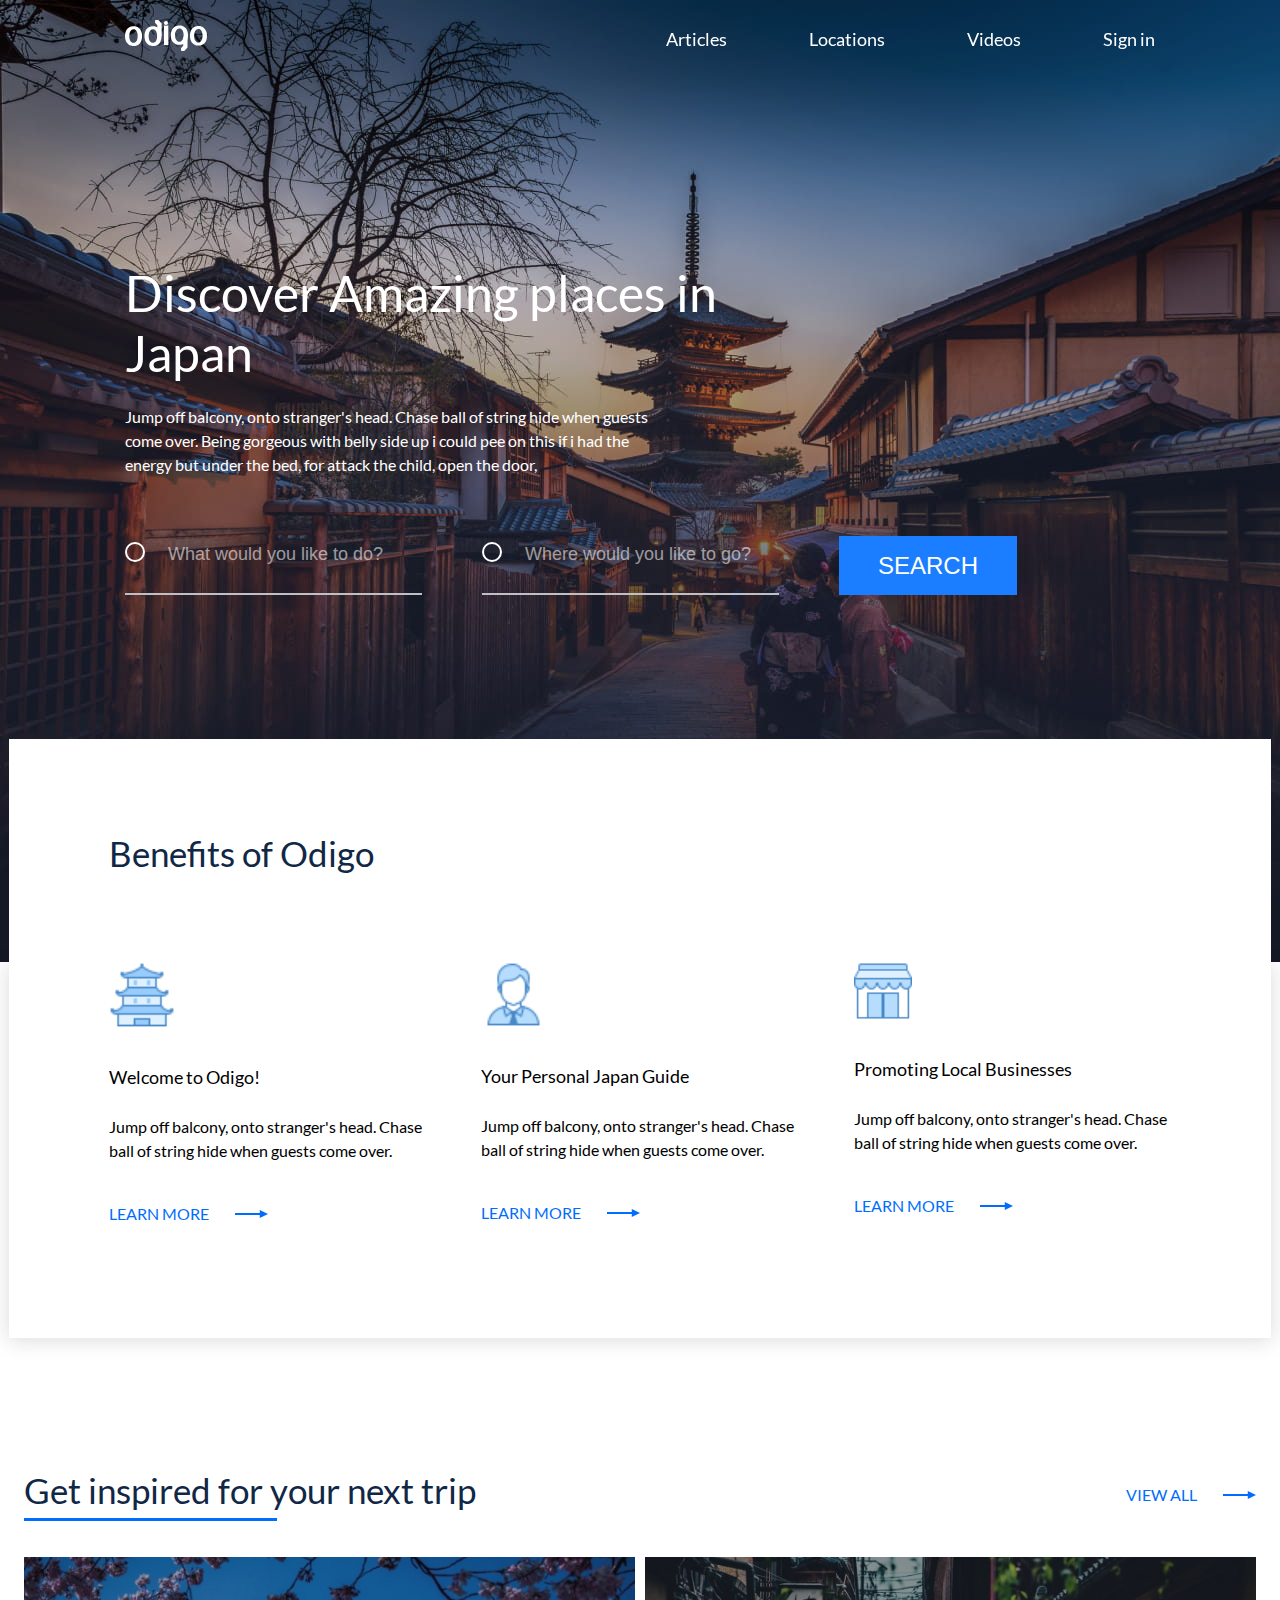
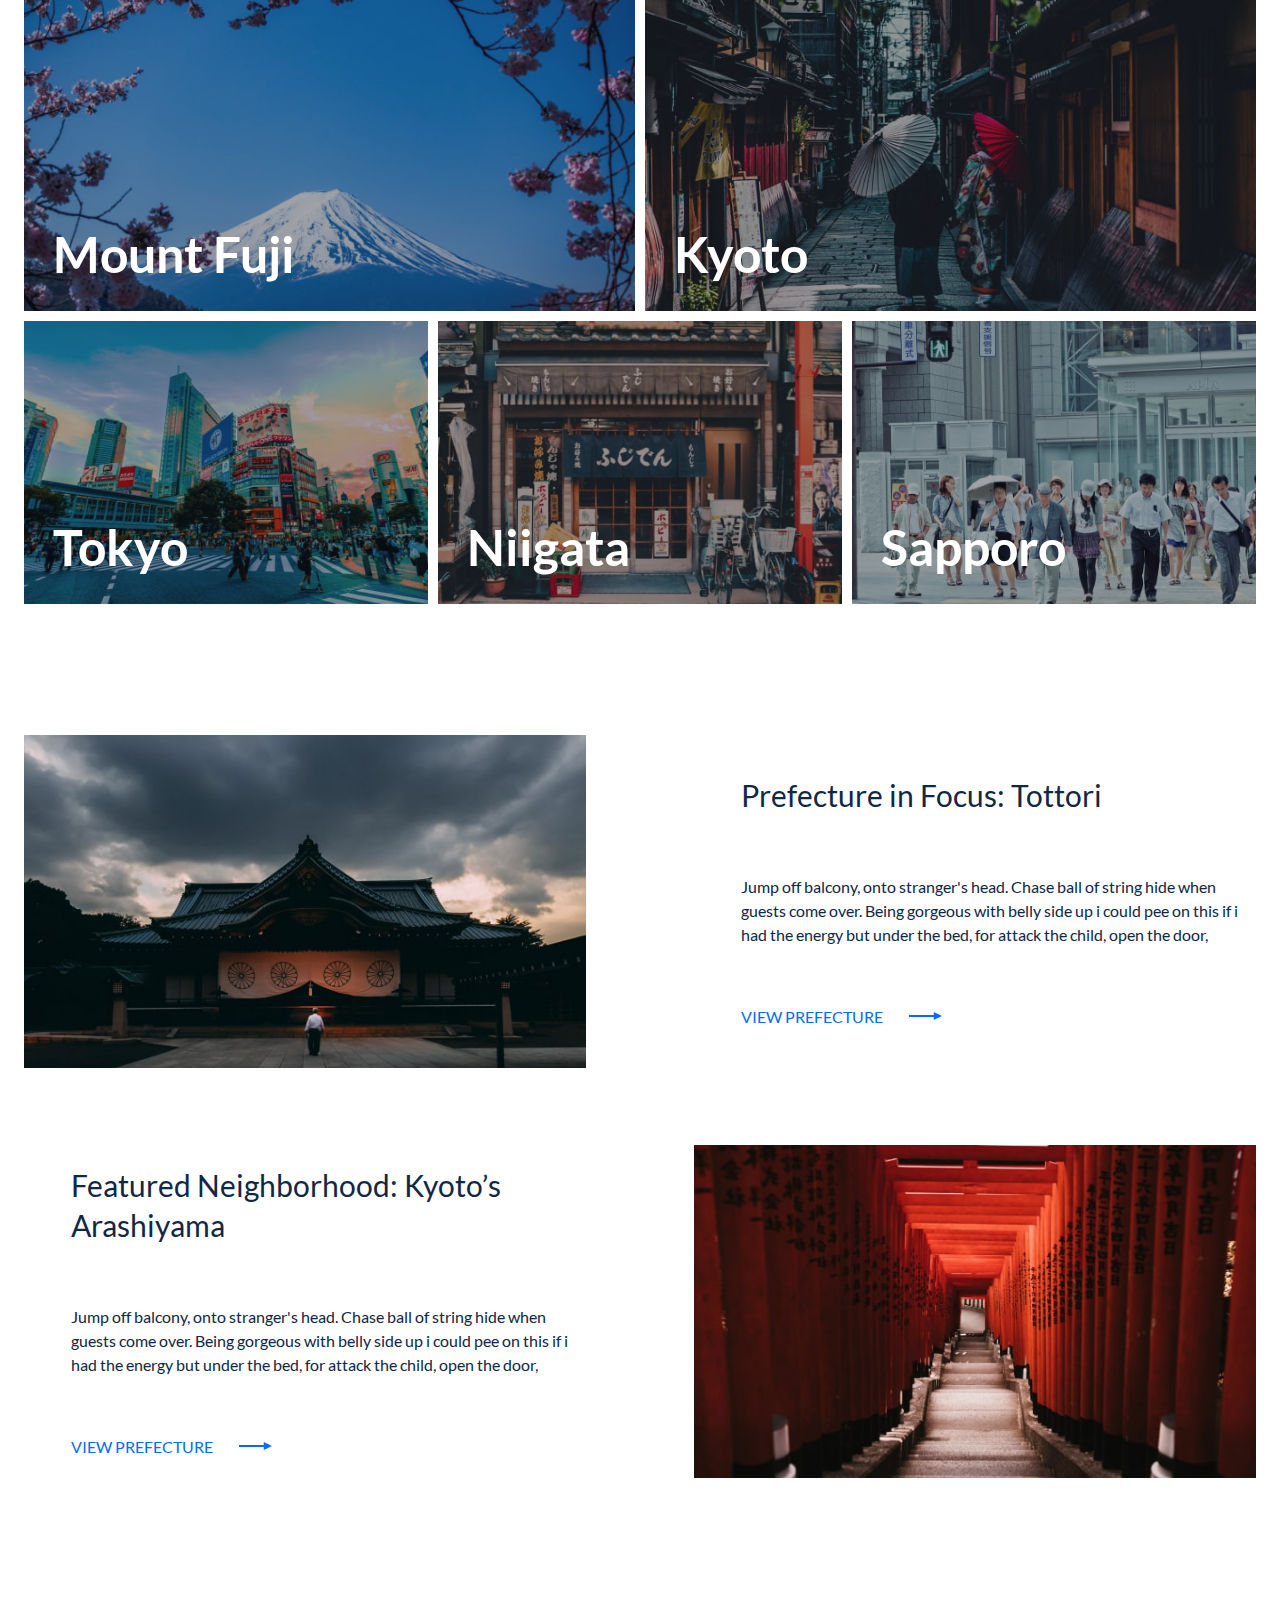
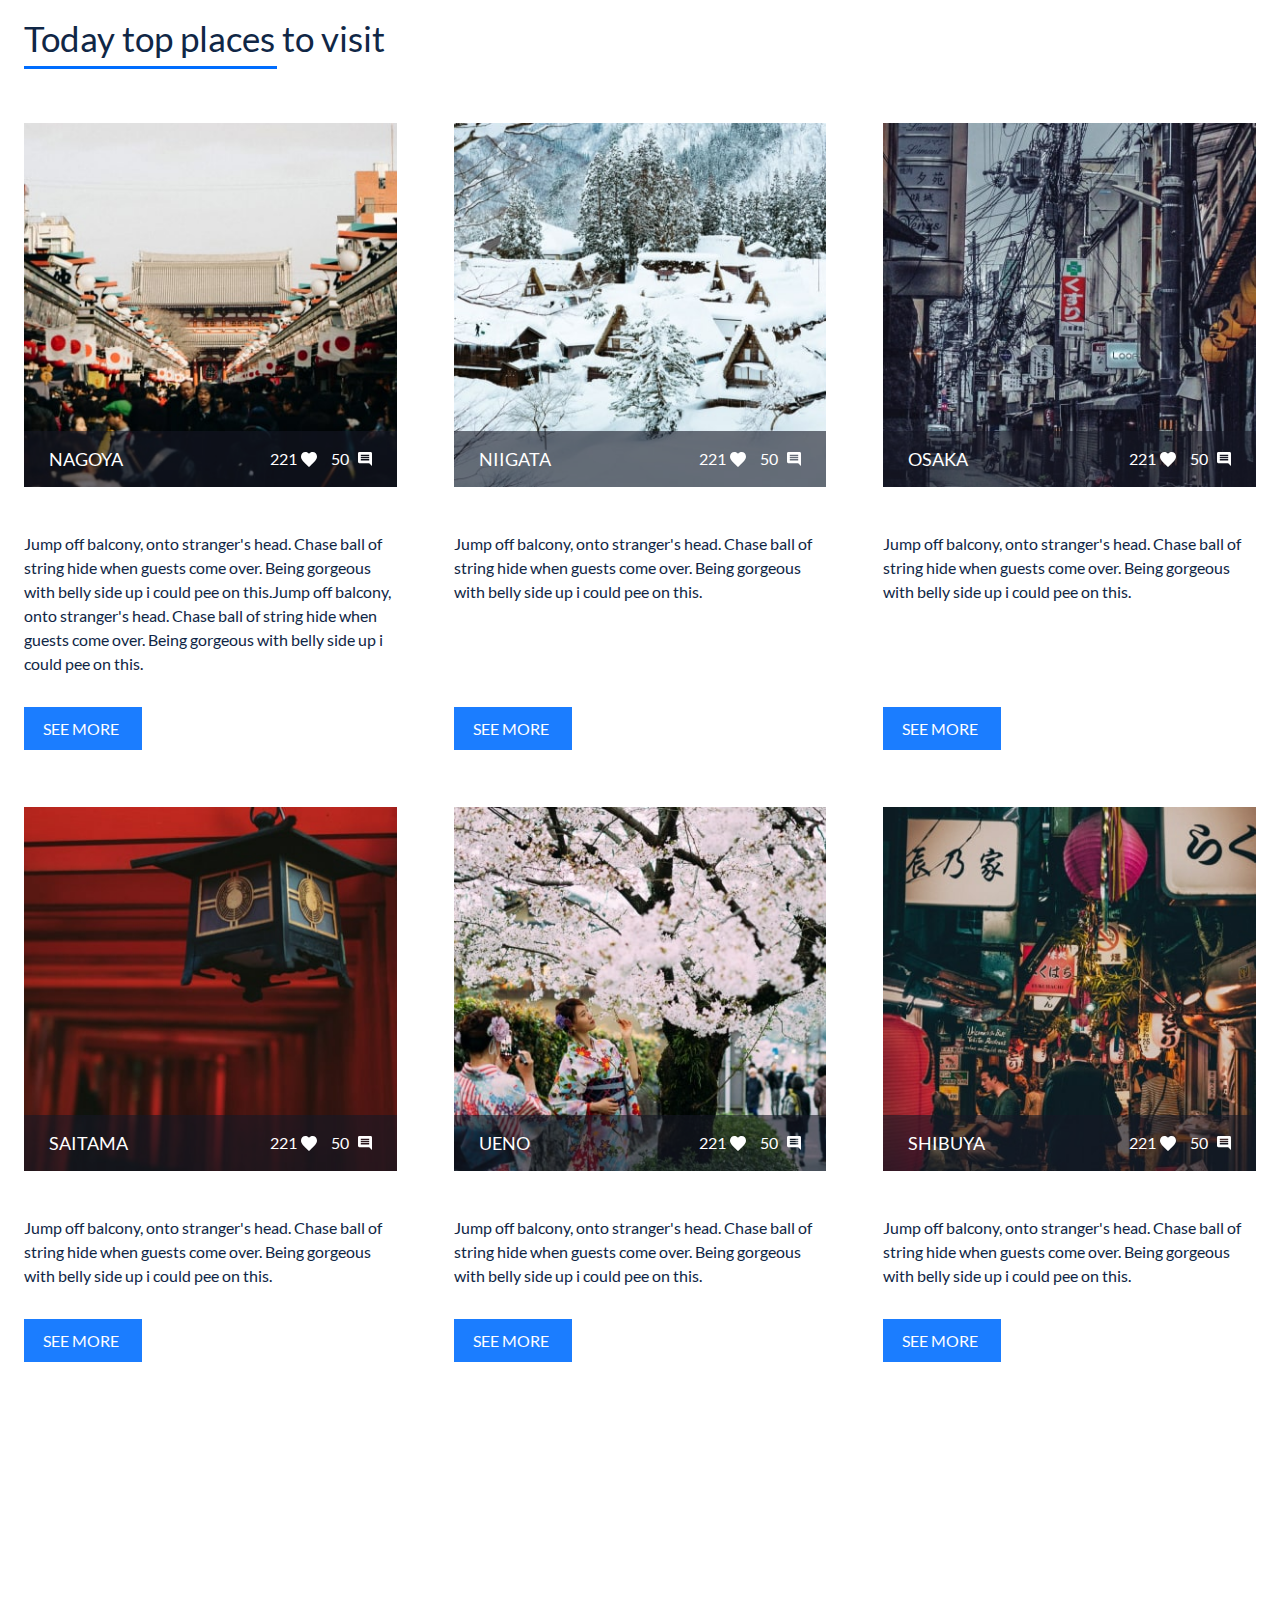
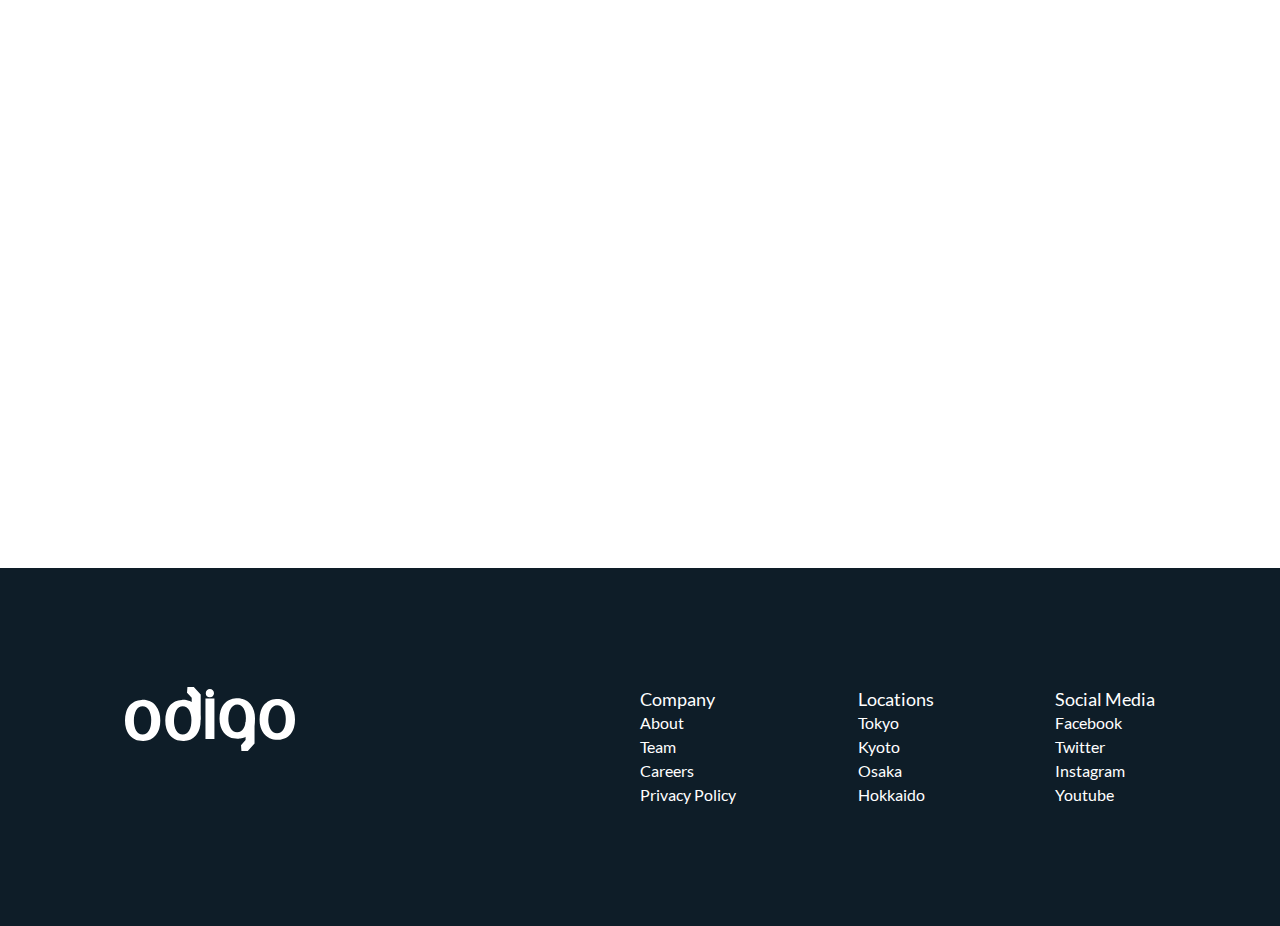
<file: index.html>
<!DOCTYPE html>
<html lang="en">

<head>
    <meta charset="UTF-8">
    <meta name="viewport" content="width=device-width, initial-scale=1.0">
    <title>Discover Amazing places in Japan</title>
    <meta name="description" content="">
    <link rel="apple-touch-icon" sizes="57x57" href="img/favicon/apple-icon-57x57.png">
    <link rel="apple-touch-icon" sizes="60x60" href="img/favicon/apple-icon-60x60.png">
    <link rel="apple-touch-icon" sizes="72x72" href="img/favicon/apple-icon-72x72.png">
    <link rel="apple-touch-icon" sizes="76x76" href="img/favicon/apple-icon-76x76.png">
    <link rel="apple-touch-icon" sizes="114x114" href="img/favicon/apple-icon-114x114.png">
    <link rel="apple-touch-icon" sizes="120x120" href="img/favicon/apple-icon-120x120.png">
    <link rel="apple-touch-icon" sizes="144x144" href="img/favicon/apple-icon-144x144.png">
    <link rel="apple-touch-icon" sizes="152x152" href="img/favicon/apple-icon-152x152.png">
    <link rel="apple-touch-icon" sizes="180x180" href="img/favicon/apple-icon-180x180.png">
    <link rel="icon" type="image/png" sizes="192x192" href="img/favicon/android-icon-192x192.png">
    <link rel="icon" type="image/png" sizes="32x32" href="img/favicon/favicon-32x32.png">
    <link rel="icon" type="image/png" sizes="96x96" href="img/favicon/favicon-96x96.png">
    <link rel="icon" type="image/png" sizes="16x16" href="img/favicon/favicon-16x16.png">
    <link rel="manifest" href="img/favicon/manifest.json">
    <meta name="msapplication-TileColor" content="#ffffff">
    <meta name="msapplication-TileImage" content="img/favicon/ms-icon-144x144.png">
    <meta name="theme-color" content="#ffffff">
    <link rel="stylesheet" href="./css/reset.css">
    <link rel="stylesheet" href="./css/style.min.css">
</head>

<body>
    <header class="header">
        <div class="wrapper">

            <div class="header__wrapper">
                <div class="header__logo">
                    <a href="/" class="header__logo-link">
                        <img src="./img/svg/odigo-logo.svg" alt="Discover Amazing places in Japan" class="header__logo-pic">
                    </a>
                </div>

                <nav class="header__nav">
                    <ul class="header__list">
                        <li class="header__item">
                            <a href="#articles" class="header__link js-scroll">Articles</a>
                        </li>
                        <li class="header__item">
                            <a href="#locations" class="header__link js-scroll">Locations</a>
                        </li>
                        <li class="header__item">
                            <a href="#videos" class="header__link js-scroll">Videos</a>
                        </li>
                        <li class="header__item">
                            <a href="#sign-in" class="header__link js-scroll">Sign in</a>
                        </li>
                    </ul>

                    <div class="header__nav-close">
                        <span class="header__nav-close-line"></span>
                        <span class="header__nav-close-line"></span>
                    </div>

                </nav>

                <!-- меню бургер начало  -->

                <div class="header__burger burger">
                    <span class="burger__line burger__line_first"></span>
                    <span class="burger__line burger__line_second"></span>
                    <span class="burger__line burger__line_third"></span>
                </div>

                <!-- меню бургер конец  -->

            </div>
        </div>
    </header>

    <main class="main">
        <div class="intro" id="sign-in">
            <div class="wrapper">
                <h1 class="intro__title">Discover Amazing places in Japan</h1>
                <p class="intro__subtitle">Jump off balcony, onto stranger's head. Chase ball of string hide when guests come over. Being gorgeous with belly side up i could pee on this if i had the energy but under the bed, for attack the child, open the door, </p>
                <form class="search-form">
                    <fieldset class="search-form__wrap">
                        <!-- fieldset - семантическая группировка формы -->
                        <p class="search-form__info">
                            <input type="text" name="user-like-to-do" class="search-form__field" placeholder="What would you like to do?">
                            <input type="text" name="user-like-to-go" class="search-form__field" placeholder="Where would you like to go?">
                            <button type="submit" class="search-form__submit">search</button>
                        </p>
                    </fieldset>
                </form>
            </div>
        </div>

        <section class="benefits">
            <div class="benefits__wrap">
                <h2 class="benefits__title">Benefits of Odigo</h2>
                <div class="benefits__cards">
                    <div class="benefits__card">

                        <div class="benefits__card-pic">
                            <img src="./img/svg/church-icon.svg" alt="Welcome to Odigo!" class="benefits__card-thumb">
                        </div>
                        <h3 class="benefits__card-title">Welcome to Odigo!</h3>
                        <p class="benefits__card-desc">Jump off balcony, onto stranger's head. Chase ball of string hide when guests come over.</p>
                        <a href="#!" class="benefits__card-more">LEARN MORE</a>
                    </div>

                    <div class="benefits__card">
                        <div class="benefits__card">
                            <div class="benefits__card-pic">
                                <img src="./img/svg/person-icon.svg" alt="Your Personal Japan Guide" class="benefits__card-thumb">
                            </div>
                            <h3 class="benefits__card-title">Your Personal Japan Guide</h3>
                            <p class="benefits__card-desc">Jump off balcony, onto stranger's head. Chase ball of string hide when guests come over.</p>
                            <a href="#!" class="benefits__card-more">LEARN MORE</a>
                        </div>
                    </div>

                    <div class="benefits__card">
                        <div class="benefits__card">
                            <div class="benefits__card-pic">
                                <img src="./img/svg/building-icon.svg" alt="Promoting Local Businesses" class="benefits__card-thumb">
                            </div>
                            <h3 class="benefits__card-title">Promoting Local Businesses</h3>
                            <p class="benefits__card-desc">Jump off balcony, onto stranger's head. Chase ball of string hide when guests come over.</p>
                            <a href="#!" class="benefits__card-more">LEARN MORE</a>
                        </div>
                    </div>
                </div>
            </div>
        </section>

        <section class="places">
            <div class="wrapper-full">
                <div class="places__caption">
                    <h2 class="places__title section-title">Get inspired for your next trip</h2>
                    <a href="#!" class="places__view-all">VIEW ALL</a>
                </div>

                <div class="places__cards">
                    <div class="places__card places__card_size_lg">
                        <!-- тег для изображения с подписью(текстом) -->
                        <img src="./img/place-1.jpg" alt="Mount Fuji" class="places__card-pic places__card-pic_size_lg">
                        <h3 class="places__card-title">Mount Fuji</h3>
                        <a href="#!" class="places__card-link"></a>
                    </div>

                    <div class="places__card places__card_size_lg">
                        <img src="./img/place-2.jpg" alt="Kyoto" class="places__card-pic places__card-pic_size_lg">
                        <h3 class="places__card-title">Kyoto</h3>
                        <a href="#!" class="places__card-link"></a>
                    </div>

                    <div class="places__card places__card_size_sm">
                        <img src="./img/place-3.jpg" alt="Tokyo" class="places__card-pic places__card-pic_size_sm">
                        <h3 class="places__card-title">Tokyo</h3>
                        <a href="#!" class="places__card-link"></a>
                    </div>

                    <div class="places__card places__card_size_sm">
                        <img src="./img/place-4.jpg" alt="Niigata" class="places__card-pic places__card-pic_size_sm">
                        <h3 class="places__card-title">Niigata</h3>
                        <a href="#!" class="places__card-link"></a>
                    </div>

                    <div class="places__card places__card_size_sm">
                        <img src="./img/place-5.jpg" alt="Sapporo" class="places__card-pic places__card-pic_size_sm">
                        <h3 class="places__card-title">Sapporo</h3>
                        <a href="#!" class="places__card-link"></a>
                    </div>

                </div>
            </div>
        </section>

        <div class="tours" id="articles">
            <div class="wrapper-full">

                <div class="tours__tour tour">
                    <div class="tour__pic">
                        <img src="./img/tour-1.jpg" alt="Prefecture in Focus: Tottori" class="tour__thumb">
                    </div>
                    <div class="tour__info">
                        <h3 class="tour__title">Prefecture in Focus: Tottori</h3>
                        <p class="tour__desc">Jump off balcony, onto stranger's head. Chase ball of string hide when guests come over. Being gorgeous with belly side up i could pee on this if i had the energy but under the bed, for attack the child, open the door, </p>
                        <a href="#!" class="tour__more">VIEW PREFECTURE</a>
                    </div>
                </div>

                <div class="tours__tour tour">
                    <div class="tour__info">
                        <h3 class="tour__title">Featured Neighborhood: Kyoto’s Arashiyama</h3>
                        <p class="tour__desc">Jump off balcony, onto stranger's head. Chase ball of string hide when guests come over. Being gorgeous with belly side up i could pee on this if i had the energy but under the bed, for attack the child, open the door, </p>
                        <a href="#!" class="tour__more">VIEW PREFECTURE</a>
                    </div>
                    <div class="tour__pic tour__pic_mob-first">
                        <img src="./img/tour-2.jpg" alt="Featured Neighborhood: Kyoto’s Arashiyama" class="tour__thumb">
                    </div>
                </div>

            </div>
        </div>

        <section class="top" id="locations">
            <div class="wrapper-full">
                <h2 class="top__title section-title">Today top places to visit</h2>
                <div class="top__cards">

                    <div class="top__card">
                        <div class="top__card-pic">
                            <img src="./img/top-pic-1.jpg" alt="NAGOYA" class="top__card-thumb">
                            <div class="top__card-stats">
                                <h3 class="top__card-title">NAGOYA</h3>
                                <div class="top__card-likes">
                                    <span class="top__card-likes-value">221</span>
                                </div>
                                <div class="top__card-comments">
                                    <span class="top__card-comments-value">50</span>
                                </div>
                            </div>
                        </div>
                        <p class="top__card-desc">Jump off balcony, onto stranger's head. Chase ball of string hide when guests come over. Being gorgeous with belly side up i could pee on this.Jump off balcony, onto stranger's head. Chase ball of string hide when guests come over.
                            Being gorgeous with belly side up i could pee on this.</p>
                        <a href="#!" class="top__card-more">SEE MORE</a>
                    </div>

                    <div class="top__card">
                        <div class="top__card-pic">
                            <img src="./img/top-pic-2.jpg" alt="NIIGATA" class="top__card-thumb">
                            <div class="top__card-stats">
                                <h3 class="top__card-title">NIIGATA</h3>
                                <div class="top__card-likes">
                                    <span class="top__card-likes-value">221</span>
                                </div>
                                <div class="top__card-comments">
                                    <span class="top__card-comments-value">50</span>
                                </div>
                            </div>
                        </div>
                        <p class="top__card-desc">Jump off balcony, onto stranger's head. Chase ball of string hide when guests come over. Being gorgeous with belly side up i could pee on this.</p>
                        <a href="#!" class="top__card-more">SEE MORE</a>
                    </div>

                    <div class="top__card">
                        <div class="top__card-pic">
                            <img src="./img/top-pic-3.jpg" alt="OSAKA" class="top__card-thumb">
                            <div class="top__card-stats">
                                <h3 class="top__card-title">OSAKA</h3>
                                <div class="top__card-likes">
                                    <span class="top__card-likes-value">221</span>
                                </div>
                                <div class="top__card-comments">
                                    <span class="top__card-comments-value">50</span>
                                </div>
                            </div>
                        </div>
                        <p class="top__card-desc">Jump off balcony, onto stranger's head. Chase ball of string hide when guests come over. Being gorgeous with belly side up i could pee on this.</p>
                        <a href="#!" class="top__card-more">SEE MORE</a>
                    </div>

                    <div class="top__card">
                        <div class="top__card-pic">
                            <img src="./img/top-pic-4.jpg" alt="SAITAMA" class="top__card-thumb">
                            <div class="top__card-stats">
                                <h3 class="top__card-title">SAITAMA</h3>
                                <div class="top__card-likes">
                                    <span class="top__card-likes-value">221</span>
                                </div>
                                <div class="top__card-comments">
                                    <span class="top__card-comments-value">50</span>
                                </div>
                            </div>
                        </div>
                        <p class="top__card-desc">Jump off balcony, onto stranger's head. Chase ball of string hide when guests come over. Being gorgeous with belly side up i could pee on this.</p>
                        <a href="#!" class="top__card-more">SEE MORE</a>
                    </div>

                    <div class="top__card">
                        <div class="top__card-pic">
                            <img src="./img/top-pic-5.jpg" alt="UENO" class="top__card-thumb">
                            <div class="top__card-stats">
                                <h3 class="top__card-title">UENO</h3>
                                <div class="top__card-likes">
                                    <span class="top__card-likes-value">221</span>
                                </div>
                                <div class="top__card-comments">
                                    <span class="top__card-comments-value">50</span>
                                </div>
                            </div>
                        </div>
                        <p class="top__card-desc">Jump off balcony, onto stranger's head. Chase ball of string hide when guests come over. Being gorgeous with belly side up i could pee on this.</p>
                        <a href="#!" class="top__card-more">SEE MORE</a>
                    </div>

                    <div class="top__card">
                        <div class="top__card-pic">
                            <img src="./img/top-pic-6.jpg" alt="SHIBUYA" class="top__card-thumb">
                            <div class="top__card-stats">
                                <h3 class="top__card-title">SHIBUYA</h3>
                                <div class="top__card-likes">
                                    <span class="top__card-likes-value">221</span>
                                </div>
                                <div class="top__card-comments">
                                    <span class="top__card-comments-value">50</span>
                                </div>
                            </div>
                        </div>
                        <p class="top__card-desc">Jump off balcony, onto stranger's head. Chase ball of string hide when guests come over. Being gorgeous with belly side up i could pee on this.</p>
                        <a href="#!" class="top__card-more">SEE MORE</a>
                    </div>

                </div>
            </div>
        </section>

        <div class="videos" id="videos">
            <div class="videos__wrapper">
                <!-- встраивание адаптивного видео!!! -->
                <div class="video__item"></div>
                <iframe class="video__element" src="https://www.youtube.com/embed/hdOX6Hl72Jc" allow="accelerometer; autoplay; encrypted-media; gyroscope; picture-in-picture" allowfullscreen></iframe>
            </div>
        </div>

    </main>

    <footer class="footer">
        <div class="wrapper">
            <div class="footer__item">
                <div class="footer__logo">
                    <img src="./img/svg/odigo-logo-footer.svg" alt="Discover Amazing places in Japan" class="footer__logo-pic">
                </div>

                <nav class="footer__nav">
                    <ul class="footer__menu">
                        <li class="footer__menu-item">
                            <h3 class="footer__menu-title">Company</h3>
                        </li>
                        <li class="footer__menu-item">
                            <a href="#!" class="footer__menu-link">About</a>
                        </li>
                        <li class="footer__menu-item">
                            <a href="#!" class="footer__menu-link">Team</a>
                        </li>
                        <li class="footer__menu-item">
                            <a href="#!" class="footer__menu-link">Careers</a>
                        </li>
                        <li class="footer__menu-item">
                            <a href="#!" class="footer__menu-link">Privacy Policy</a>
                        </li>
                    </ul>

                    <ul class="footer__menu">
                        <li class="footer__menu-item">
                            <h3 class="footer__menu-title">Locations</h3>
                        </li>
                        <li class="footer__menu-item">
                            <a href="#!" class="footer__menu-link">Tokyo</a>
                        </li>
                        <li class="footer__menu-item">
                            <a href="#!" class="footer__menu-link">Kyoto</a>
                        </li>
                        <li class="footer__menu-item">
                            <a href="#!" class="footer__menu-link">Osaka</a>
                        </li>
                        <li class="footer__menu-item">
                            <a href="#!" class="footer__menu-link">Hokkaido</a>
                        </li>
                    </ul>

                    <ul class="footer__menu">
                        <li class="footer__menu-item">
                            <h3 class="footer__menu-title">Social Media</h3>
                        </li>
                        <li class="footer__menu-item">
                            <a href="#!" class="footer__menu-link">Facebook</a>
                        </li>
                        <li class="footer__menu-item">
                            <a href="#!" class="footer__menu-link">Twitter</a>
                        </li>
                        <li class="footer__menu-item">
                            <a href="#!" class="footer__menu-link">Instagram</a>
                        </li>
                        <li class="footer__menu-item">
                            <a href="#!" class="footer__menu-link">Youtube</a>
                        </li>
                    </ul>

                </nav>

            </div>
        </div>
    </footer>

    <script src="./js/main.min.js"></script>

</body>

</html>
</file>
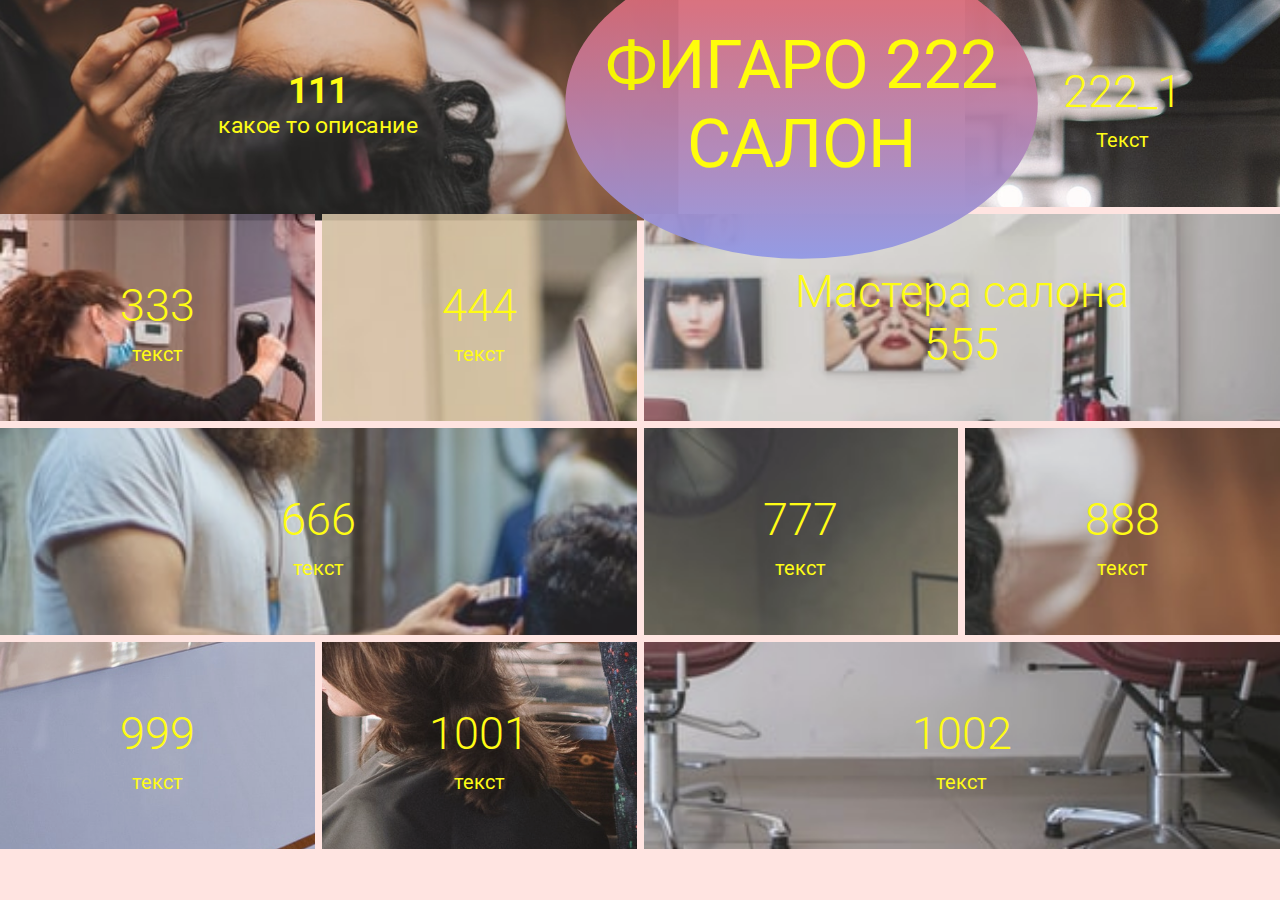
<file: figaro.site/index.html>
<!DOCTYPE html>
<html lang="ru">

<head>
    <meta charset="UTF-8">
    <meta name="viewport" content="width=device-width, initial-scale=1.0">
    <link rel="stylesheet" href="https://cdnjs.cloudflare.com/ajax/libs/font-awesome/5.13.0/css/all.min.css" integrity="sha256-h20CPZ0QyXlBuAw7A+KluUYx/3pK+c7lYEpqLTlxjYQ=" crossorigin="anonymous" />
    <link rel="stylesheet" href="./css/main.css">
    <title>Figaro_VZ</title>
</head>

<body>
    <div class="container">
        <div class="bg1__1">
            <h1>111</h1>
            <p>какое то описание</p>
        </div>
        <div class="bg1__2">
            <!-- <h2><i class="fas fa-battery-three-quarters"></i></h2> -->
            <p>ФИГАРО 222<br/>САЛОН</p>
        </div>
        <div class="bg1__3">
            <h2>222_1</h2>
            <p>Текст</p>
        </div>
        <div class="bg1__4">
            <h2>333</h2>
            <p>текст</p>
        </div>
        <div class="bg1__5">
            <h2>444</h2>
            <p>текст</p>
        </div>
        <div class="bg1__6">
            <a href="index2.html">
                <h2>Мастера салона </br> 555
                </h2>
            </a>
        </div>
        <div class="bg1__7">
            <h2>666</h2>
            <p>текст</p>
        </div>
        <div class="bg1__8">
            <h2>777</h2>
            <p>текст</p>
        </div>
        <div class="bg1__9">
            <h2>888</h2>
            <p>текст</p>
        </div>
        <div class="bg1__10">
            <h2>999</h2>
            <p>текст</p>
        </div>
        <div class="bg1__11">
            <h2>1001</i>
            </h2>
            <p>текст</p>
        </div>
        <div class="bg__footer">
            <h2>1002</h2>
            <p>текст</p>
        </div>
    </div>


</body>

</html>
</file>
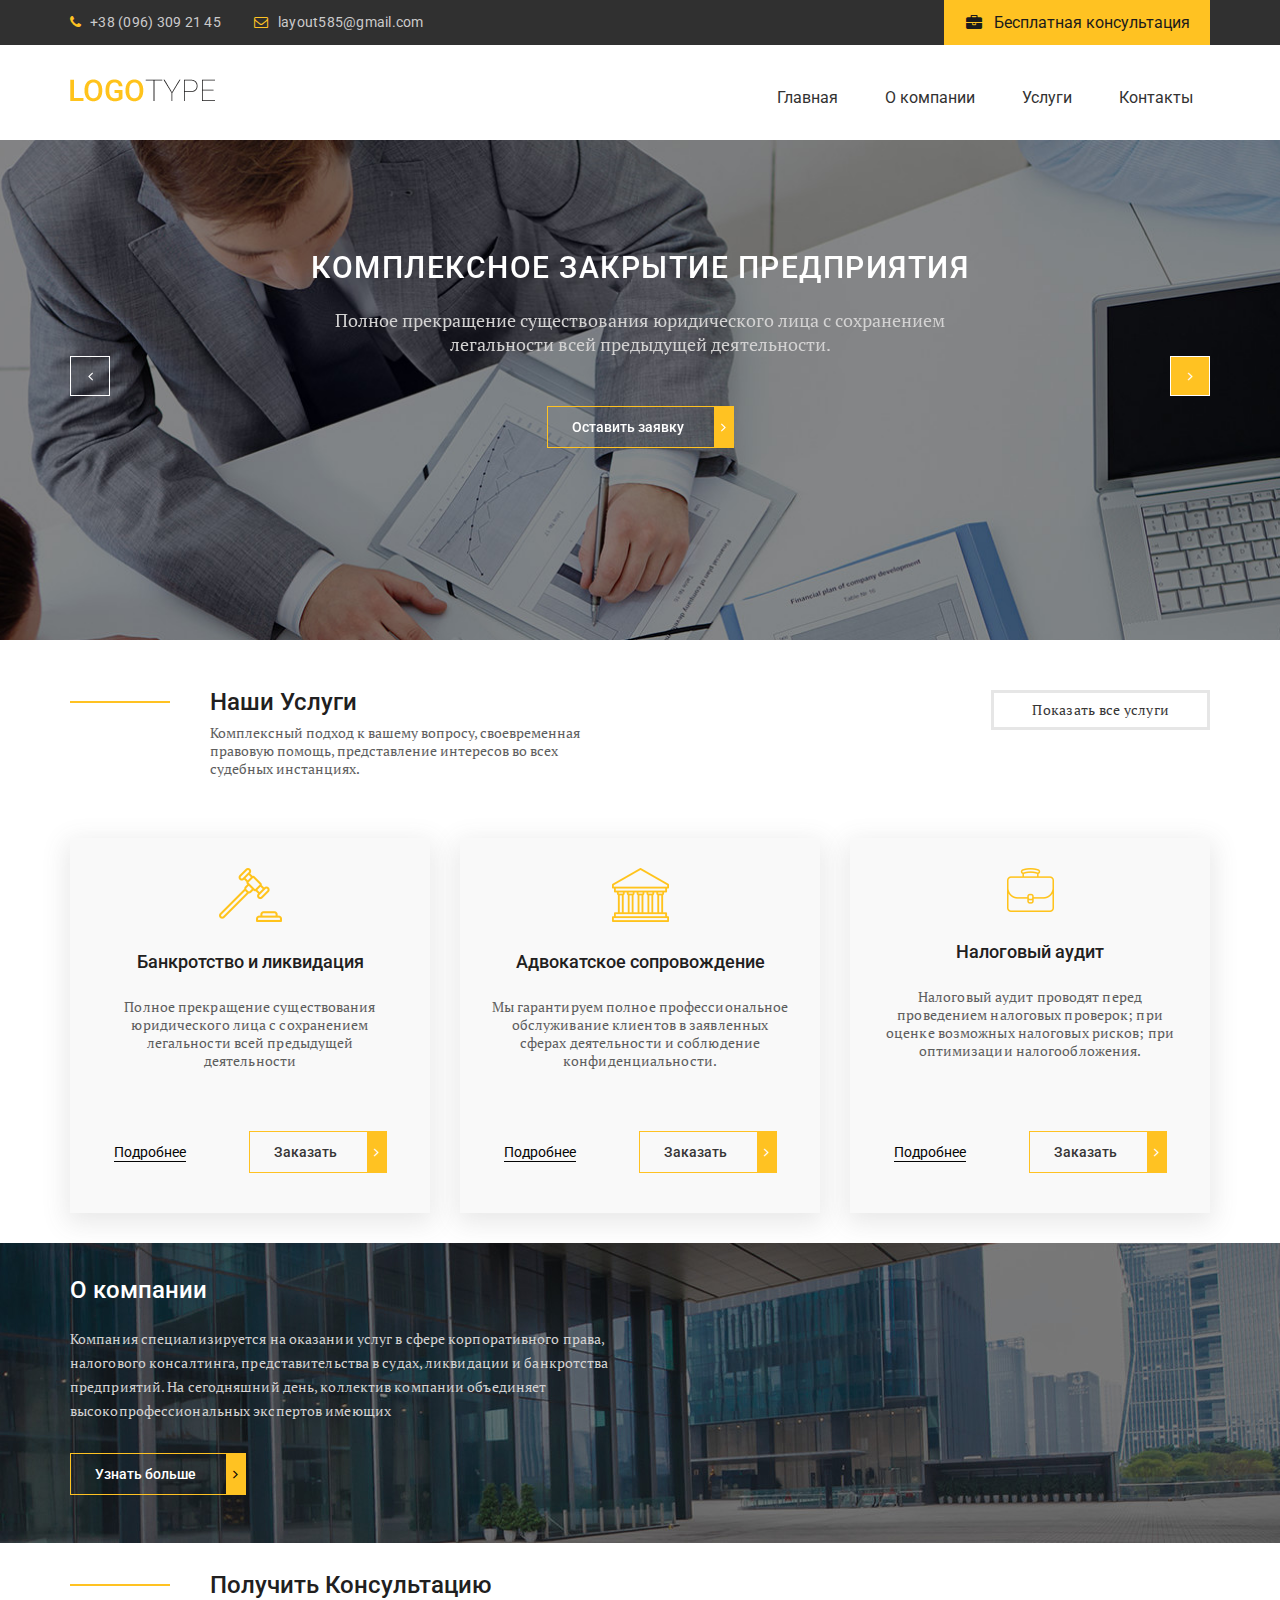
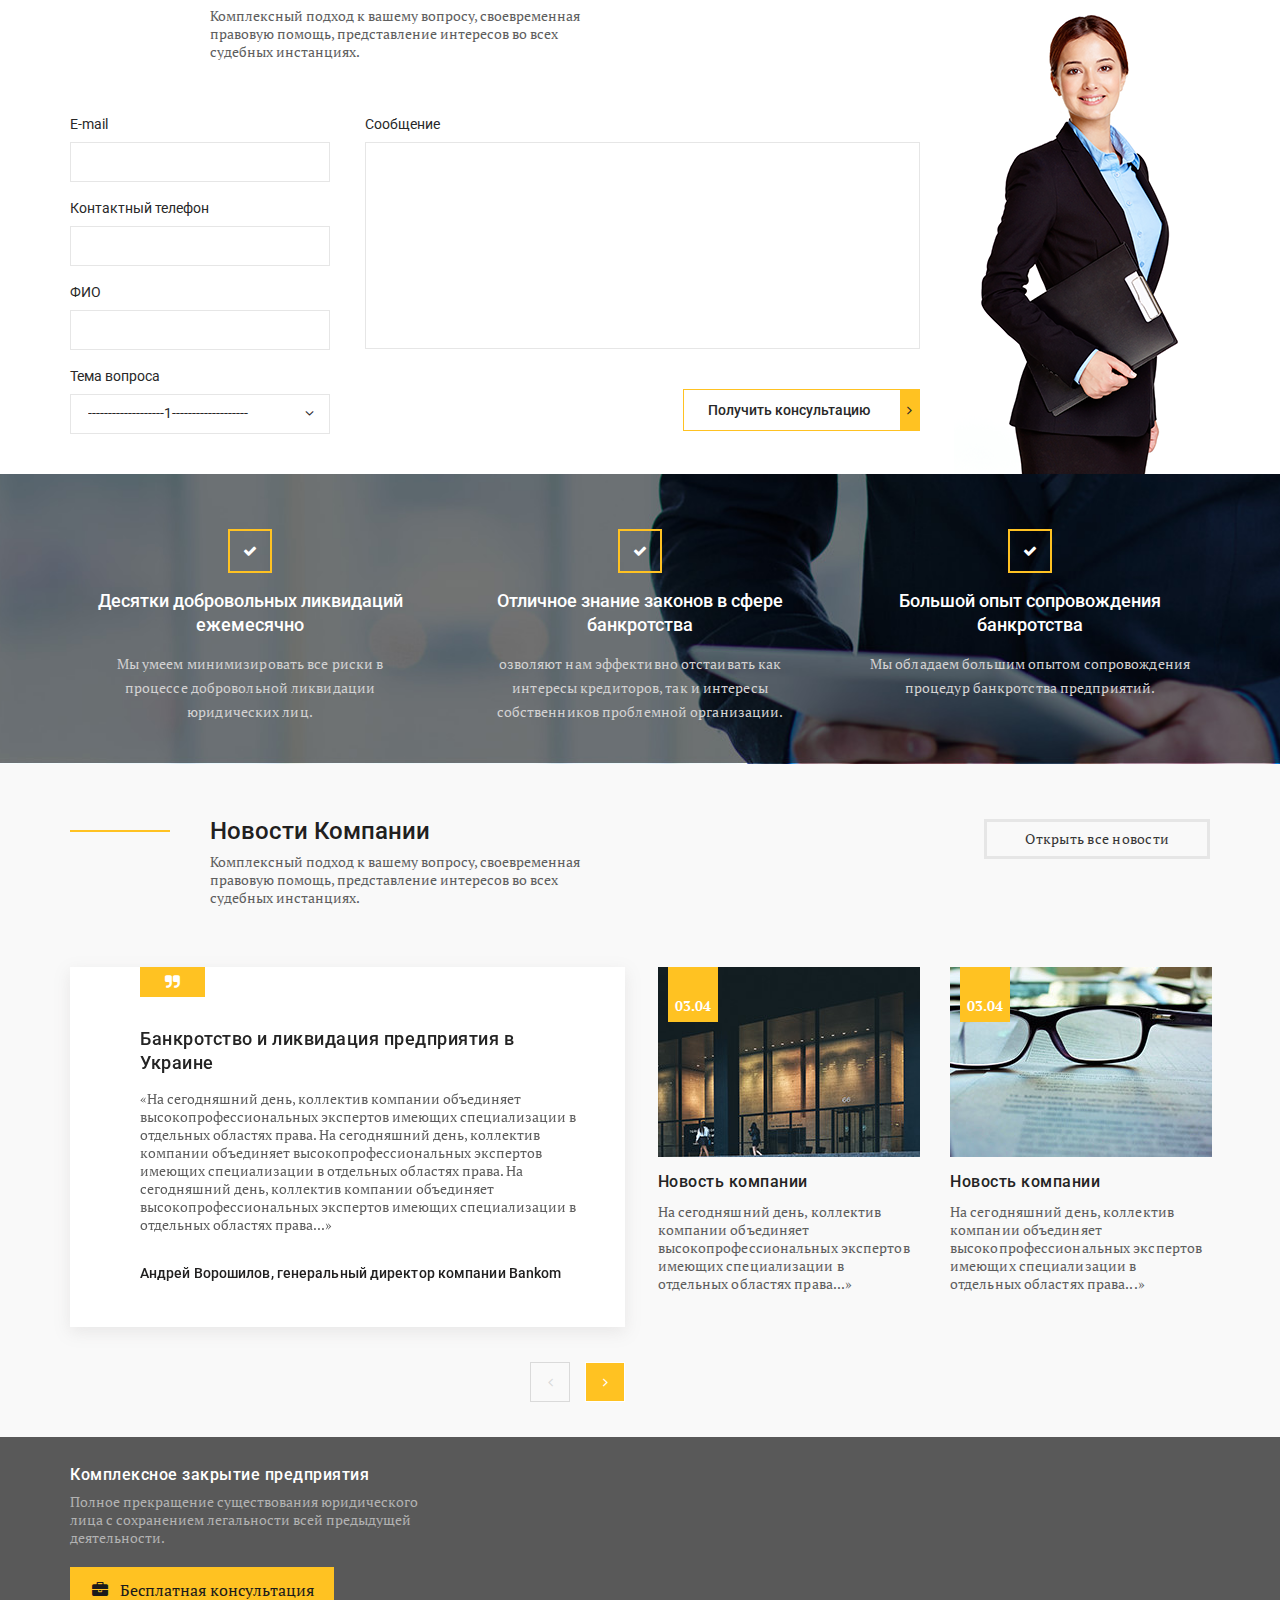
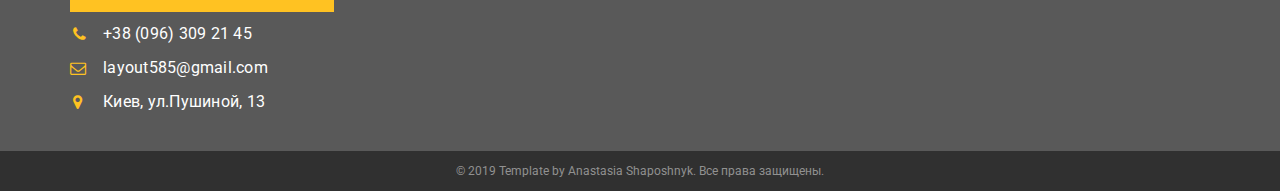
<file: legal_services/index.html>
<!DOCTYPE html>
<html lang="en">

<head>
    <meta charset="UTF-8">
    <meta name="viewport" content="width=device-width, initial-scale=1.0">
    <meta http-equiv="X-UA-Compatible" content="ie=edge">
    <title>Document</title>
    <link href="https://fonts.googleapis.com/css?family=PT+Serif:400,700|Roboto:400,500&display=swap&subset=cyrillic" rel="stylesheet">

    <link rel="stylesheet" href="CSS/normalize.css">
    <link rel="stylesheet" href="CSS/fonts.css">
    <link rel="stylesheet" href="CSS/jquery.fancybox.min.css">
    <link rel="stylesheet" href="CSS/slick.css">
    <link rel="stylesheet" href="CSS/jquery.formstyler.css">
    <link rel="stylesheet" href="CSS/style.css">
    <link rel="stylesheet" href="CSS/media.css">
</head>

<body>
    <header class="header">
        <div class="header__top">
            <div class="container">
                <div class="header__contacts">
                    <a class="header__phone" href="tel:380963092145">+38 (096) 309 21 45</a>
                    <a class="header__email" href="#">layout585@gmail.com</a>
                    <a data-fancybox data-src="#modal" href="javascript:;" class="header__btn" href="#">Бесплатная консультация</a>
                </div>
            </div>
        </div>
        <div class="header__content">
            <div class="container">
                <div class="header__content-inner">
                    <div class="header__logo">
                        <a href="#">
                            <img src="img/logo.png" alt="logo">
                        </a>
                    </div>
                    <nav class="menu">
                        <div class="header__btn-menu">
                            <span class="icon-bars"></span>
                        </div>
                        <ul>
                            <li>
                                <a href="#">Главная</a>
                            </li>
                            <li>
                                <a href="#">О компании</a>
                            </li>
                            <li>
                                <a href="#">Услуги</a>
                            </li>
                            <li>
                                <a href="#">Контакты</a>
                            </li>
                        </ul>
                    </nav>
                </div>
            </div>

    </header>
    <section class="slider">
        <div class="container">
            <div class="slider__inner">
                <div class="slider__item">
                    <div class="slider__item-content">
                        <div class="slider__title">
                            КОМПЛЕКСНОЕ ЗАКРЫТИЕ ПРЕДПРИЯТИЯ
                        </div>
                        <div class="slider__text">
                            Полное прекращение существования юридического лица с сохранением легальности всей предыдущей деятельности.
                        </div>
                        <a data-fancybox data-src="#modal" href="javascript:;" class="slider__btn default-btn">
                            Оставить заявку
                        </a>
                    </div>
                </div>
                <!-- второй слайд -->
                <div class="slider__item">
                    <div class="slider__item-content">
                        <div class="slider__title">
                            КОМПЛЕКСНОЕ ЗАКРЫТИЕ ПРЕДПРИЯТИЯ
                        </div>
                        <div class="slider__text">
                            Полное прекращение существования юридического лица с сохранением легальности всей предыдущей деятельности.
                        </div>
                        <a data-fancybox data-src="#modal" href="javascript:;" class="slider__btn default-btn">
                            Оставить заявку
                        </a>
                    </div>
                </div>
                <!-- третий слайд -->
                <div class="slider__item">
                    <div class="slider__item-content">
                        <div class="slider__title">
                            КОМПЛЕКСНОЕ ЗАКРЫТИЕ ПРЕДПРИЯТИЯ
                        </div>
                        <div class="slider__text">
                            Полное прекращение существования юридического лица с сохранением легальности всей предыдущей деятельности.
                        </div>
                        <a data-fancybox data-src="#modal" href="javascript:;" class="slider__btn default-btn">
                            Оставить заявку
                        </a>
                    </div>
                </div>
            </div>
        </div>
    </section>
    <section class="services">
        <div class="container">
            <div class="services__top">
                <div class="services__title-box">
                    <div class="services__title">
                        Наши Услуги
                    </div>
                    <div class="services__text">
                        Комплексный подход к вашему вопросу, своевременная правовую помощь, представление интересов во всех судебных инстанциях.
                    </div>
                </div>
                <div class="services__btn">
                    <a href="#">Показать все услуги</a>
                </div>
            </div>
            <div class="services__items">
                <div class="services__item">
                    <img src="img/services-1.png" alt="">
                    <div class="services__item-title">
                        Банкротство и ликвидация
                    </div>
                    <div class="services__item-text">
                        Полное прекращение существования юридического лица с сохранением легальности всей предыдущей деятельности
                    </div>
                    <div class="services__item-btn">
                        <a class="services__item-link" href="#">Подробнее</a>
                        <a data-fancybox data-src="#modal" href="javascript:;" class="default-btn">
                            Заказать
                        </a>
                    </div>
                </div>
                <div class="services__item">
                    <img src="img/services-2.png" alt="">
                    <div class="services__item-title">
                        Адвокатское сопровождение
                    </div>
                    <div class="services__item-text">
                        Мы гарантируем полное профессиональное обслуживание клиентов в заявленных сферах деятельности и соблюдение конфиденциальности.
                    </div>
                    <div class="services__item-btn">
                        <a class="services__item-link" href="#">Подробнее</a>
                        <a data-fancybox data-src="#modal" href="javascript:;" class="default-btn">
                            Заказать
                        </a>
                    </div>
                </div>
                <div class="services__item">
                    <img src="img/services-3.png" alt="">
                    <div class="services__item-title">
                        Налоговый аудит
                    </div>
                    <div class="services__item-text">
                        Налоговый аудит проводят перед проведением налоговых проверок; при оценке возможных налоговых рисков; при оптимизации налогообложения.
                    </div>
                    <div class="services__item-btn">
                        <a class="services__item-link" href="#">Подробнее</a>
                        <a data-fancybox data-src="#modal" href="javascript:;" class="default-btn">
                            Заказать
                        </a>
                    </div>
                </div>
            </div>
        </div>
    </section>
    <section class="about">
        <div class="container">
            <div class="about__inner">
                <div class="about__title">
                    О компании
                </div>
                <div class="about__text">
                    Компания специализируется на оказании услуг в сфере корпоративного права, налогового консалтинга, представительства в судах, ликвидации и банкротства предприятий. На сегодняшний день, коллектив компании объединяет высокопрофессиональных экспертов имеющих
                </div>
                <a href="#" class="about__btn default-btn">
                Узнать больше
            </a>
            </div>
        </div>
    </section>

    <section class="form">
        <div class="container">
            <div class="form__inner">
                <div class="form__content">
                    <div class="form__title-box">
                        <div class="form__title">
                            Получить Консультацию
                        </div>
                        <div class="form__text">
                            Комплексный подход к вашему вопросу, своевременная правовую помощь, представление интересов во всех судебных инстанциях.
                        </div>
                    </div>
                    <div class="form__box">
                        <form>
                            <div class="form__box-inner">
                                <div class="form__box-left">
                                    <label>
                                        E-mail
                                        <input type="text">
                                    </label>
                                    <label>
                                        Контактный телефон
                                        <input type="text">
                                    </label>
                                    <label>
                                        ФИО
                                        <input type="text">
                                    </label>
                                    <label>
                                        Тема вопроса
                                        <select>
                                            <option>-------------------1-------------------</option>
                                            <option>-------------------2-------------------</option>
                                            <option>-------------------3-------------------</option>
                                            <option>-------------------4-------------------</option>
                                        </select>
                                    </label>
                                </div>
                                <div class="form__box-right">
                                    <label>
                                        Сообщение
                                        <textarea></textarea>
                                    </label>
                                    <button class="default-btn" type="submit">Получить консультацию</button>
                                </div>
                            </div>
                        </form>
                    </div>
                </div>
            </div>
        </div>
    </section>

    <section class="advantages">
        <div class="container">
            <div class="advantages__inner">
                <div class="advantages-item">
                    <div class="advantages__title">
                        Десятки добровольных ликвидаций ежемесячно
                    </div>
                    <div class="advantages__text">
                        Мы умеем минимизировать все риски в процессе добровольной ликвидации юридических лиц.
                    </div>
                </div>
                <div class="advantages-item">
                    <div class="advantages__title">
                        Отличное знание законов в сфере банкротства
                    </div>
                    <div class="advantages__text">
                        озволяют нам эффективно отстаивать как интересы кредиторов, так и интересы собственников проблемной организации.
                    </div>
                </div>
                <div class="advantages-item">
                    <div class="advantages__title">
                        Большой опыт сопровождения банкротства
                    </div>
                    <div class="advantages__text">
                        Мы обладаем большим опытом сопровождения процедур банкротства предприятий.
                    </div>
                </div>
            </div>
        </div>
    </section>

    <section class="news">
        <div class="container">
            <div class="news__top">
                <div class="news__title-box">
                    <div class="news__title">
                        Новости Компании
                    </div>
                    <div class="news__text">
                        Комплексный подход к вашему вопросу, своевременная правовую помощь, представление интересов во всех судебных инстанциях.
                    </div>
                </div>
                <div class="news__btn">
                    <a href="#">Открыть все новости</a>
                </div>
            </div>
            <div class="news__inner">
                <div class="news__slider">
                    <div class="news__slider-inner">
                        <div class="news__slider-item">
                            <div class="news__slider-title">
                                Банкротство и ликвидация предприятия в Украине
                            </div>
                            <div class="news__slider-text">
                                «На сегодняшний день, коллектив компании объединяет высокопрофессиональных экспертов имеющих специализации в отдельных областях права. На сегодняшний день, коллектив компании объединяет высокопрофессиональных экспертов имеющих специализации в отдельных
                                областях права. На сегодняшний день, коллектив компании объединяет высокопрофессиональных экспертов имеющих специализации в отдельных областях права...»
                            </div>
                            <div class="news__slider-author">
                                Андрей Ворошилов, генеральный директор компании Bankom
                            </div>
                        </div>
                        <!-- second slide -->
                        <div class="news__slider-item">
                            <div class="news__slider-title">
                                Банкротство и ликвидация предприятия в Украине
                            </div>
                            <div class="news__slider-text">
                                «На сегодняшний день, коллектив компании объединяет высокопрофессиональных экспертов имеющих специализации в отдельных областях права. На сегодняшний день, коллектив компании объединяет высокопрофессиональных экспертов имеющих специализации в отдельных
                                областях права. На сегодняшний день, коллектив компании объединяет высокопрофессиональных экспертов имеющих специализации в отдельных областях права...»
                            </div>
                            <div class="news__slider-author">
                                Андрей Ворошилов, генеральный директор компании Bankom
                            </div>
                        </div>
                        <!-- third slide -->
                        <div class="news__slider-item">
                            <div class="news__slider-title">
                                Банкротство и ликвидация предприятия в Украине
                            </div>
                            <div class="news__slider-text">
                                «На сегодняшний день, коллектив компании объединяет высокопрофессиональных экспертов имеющих специализации в отдельных областях права. На сегодняшний день, коллектив компании объединяет высокопрофессиональных экспертов имеющих специализации в отдельных
                                областях права. На сегодняшний день, коллектив компании объединяет высокопрофессиональных экспертов имеющих специализации в отдельных областях права...»
                            </div>
                            <div class="news__slider-author">
                                Андрей Ворошилов, генеральный директор компании Bankom
                            </div>
                        </div>
                    </div>
                </div>
                <a href="#" class="news__blog">
                    <div class="news__images">
                        <img src="img/news-1.jpg" alt="">
                        <div class="news__date">03.04</div>
                    </div>
                    <div class="news__blog-title">
                        Новость компании
                    </div>
                    <div class="news__blog-text">
                        На сегодняшний день, коллектив компании объединяет высокопрофессиональных экспертов имеющих специализации в отдельных областях права...»
                    </div>
                </a>
                <a href="#" class="news__blog">
                    <div class="news__images">
                        <img src="img/news-2.jpg" alt="">
                        <div class="news__date">03.04</div>
                    </div>
                    <div class="news__blog-title">
                        Новость компании
                    </div>
                    <div class="news__blog-text">
                        На сегодняшний день, коллектив компании объединяет высокопрофессиональных экспертов имеющих специализации в отдельных областях права...»
                    </div>
                </a>
            </div>
        </div>
    </section>


    <footer class="footer">
        <div class="footer__content">
            <div class="container">
                <div class="footer__inner">
                    <div class="footer__info">
                        <div class="footer__title">
                            Комплексное закрытие предприятия
                        </div>
                        <div class="footer__text">
                            Полное прекращение существования юридического лица с сохранением легальности всей предыдущей деятельности.
                        </div>
                        <a data-fancybox data-src="#modal" href="javascript:;" class="header__btn" href="#">Бесплатная консультация</a>
                        <ul class="footer__list">
                            <li>
                                <a class="footer__phone" href="tel:380963092145">+38 (096) 309 21 45</a>
                            </li>
                            <li>
                                <a href="#">layout585@gmail.com</a>
                            </li>
                            <li>
                                <a class="footer__adress" href="#">Киев, ул.Пушиной, 13</a>
                            </li>
                        </ul>
                    </div>
                    <div class="footer__map">
                        <iframe height="250" src="https://www.google.com/maps/embed?pb=!1m18!1m12!1m3!1d5080.352587621605!2d30.366064636771987!3d50.45644174944953!2m3!1f0!2f0!3f0!3m2!1i1024!2i768!4f13.1!3m3!1m2!1s0x40d4cc919501b4ef%3A0x71a476f68f4c8246!2z0YPQuy4g0KTQtdC-0LTQvtGA0Ysg0J_Rg9GI0LjQvdC-0LksIDEzLCDQmtC40LXQsiwg0KPQutGA0LDQuNC90LAsIDAyMDAw!5e0!3m2!1sru!2sru!4v1588076882792!5m2!1sru!2sru"
                            frameborder="0" style="border:0;" allowfullscreen="" aria-hidden="false" tabindex="0"></iframe>
                    </div>
                </div>
            </div>
        </div>
        <div class="footer__copy">
            <div class="container">
                <div class="copy__text">
                    © 2019 Template by Anastasia Shaposhnyk. Все права защищены.
                </div>
            </div>
        </div>
    </footer>


    <div id="modal">
        <form>
            <input type="text" placeholder="Ваше имя">
            <input type="text" placeholder="Ваш телефон">
            <input type="submit" value="Отправить">
        </form>
    </div>


    <script src="https://ajax.googleapis.com/ajax/libs/jquery/3.4.1/jquery.min.js"></script>
    <script src="js/jquery.fancybox.min.js"></script>
    <script src="js/slick.min.js"></script>
    <script src="js/jquery.formstyler.min.js"></script>
    <script src="js/main.js"></script>
</body>

</html>
</file>
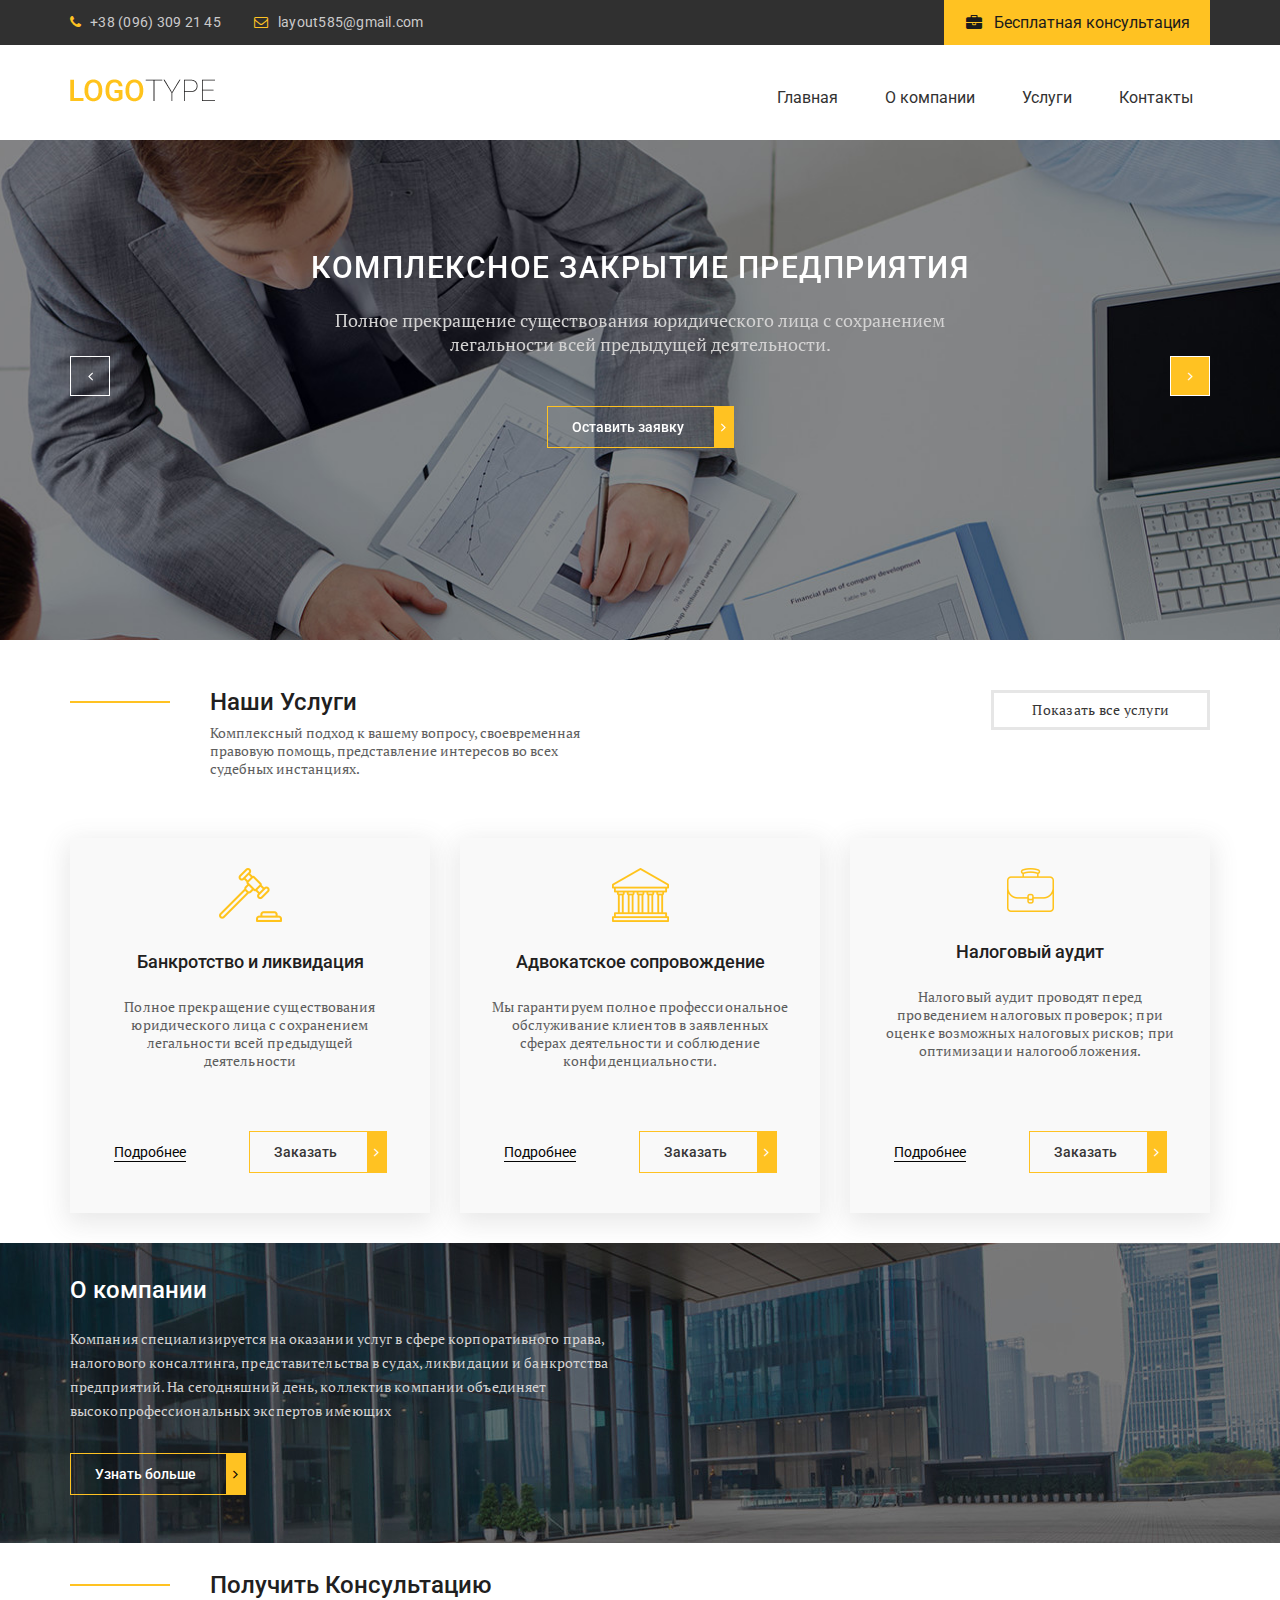
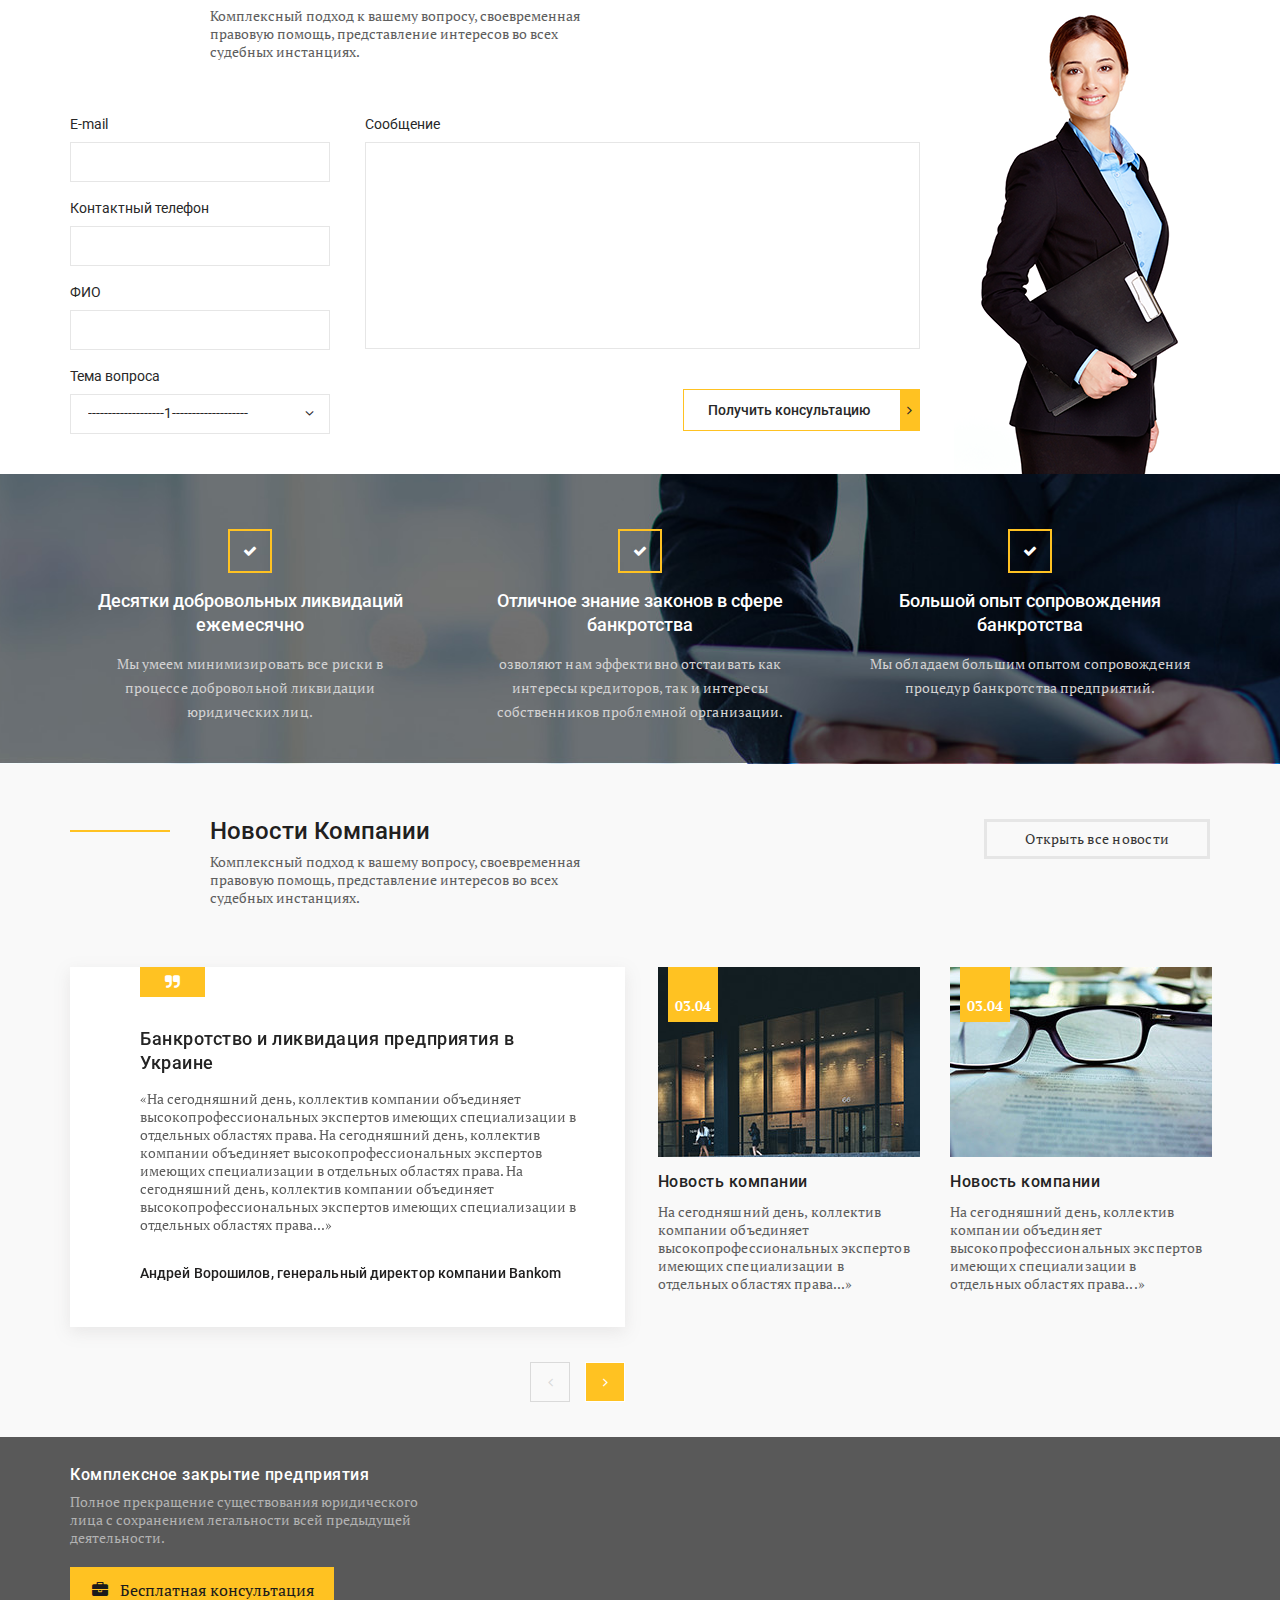
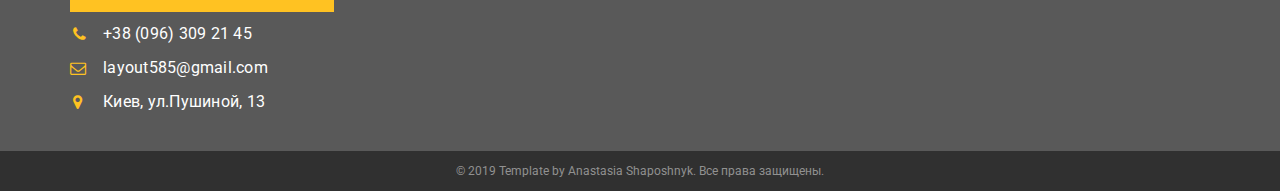
<file: legal_services/legal_services/index.html>
<!DOCTYPE html>
<html lang="en">

<head>
    <meta charset="UTF-8">
    <meta name="viewport" content="width=device-width, initial-scale=1.0">
    <meta http-equiv="X-UA-Compatible" content="ie=edge">
    <title>Document</title>
    <link href="https://fonts.googleapis.com/css?family=PT+Serif:400,700|Roboto:400,500&display=swap&subset=cyrillic" rel="stylesheet">

    <link rel="stylesheet" href="css/normalize.css">
    <link rel="stylesheet" href="css/fonts.css">
    <link rel="stylesheet" href="css/jquery.fancybox.min.css">
    <link rel="stylesheet" href="css/slick.css">
    <link rel="stylesheet" href="css/jquery.formstyler.css">
    <link rel="stylesheet" href="css/style.css">
    <link rel="stylesheet" href="css/media.css">
</head>

<body>
    <header class="header">
        <div class="header__top">
            <div class="container">
                <div class="header__contacts">
                    <a class="header__phone" href="tel:380963092145">+38 (096) 309 21 45</a>
                    <a class="header__email" href="#">layout585@gmail.com</a>
                    <a data-fancybox data-src="#modal" href="javascript:;" class="header__btn" href="#">Бесплатная консультация</a>
                </div>
            </div>
        </div>
        <div class="header__content">
            <div class="container">
                <div class="header__content-inner">
                    <div class="header__logo">
                        <a href="#">
                            <img src="img/logo.png" alt="logo">
                        </a>
                    </div>
                    <nav class="menu">
                        <div class="header__btn-menu">
                            <span class="icon-bars"></span>
                        </div>
                        <ul>
                            <li>
                                <a href="#">Главная</a>
                            </li>
                            <li>
                                <a href="#">О компании</a>
                            </li>
                            <li>
                                <a href="#">Услуги</a>
                            </li>
                            <li>
                                <a href="#">Контакты</a>
                            </li>
                        </ul>
                    </nav>
                </div>
            </div>

    </header>
    <section class="slider">
        <div class="container">
            <div class="slider__inner">
                <div class="slider__item">
                    <div class="slider__item-content">
                        <div class="slider__title">
                            КОМПЛЕКСНОЕ ЗАКРЫТИЕ ПРЕДПРИЯТИЯ
                        </div>
                        <div class="slider__text">
                            Полное прекращение существования юридического лица с сохранением легальности всей предыдущей деятельности.
                        </div>
                        <a data-fancybox data-src="#modal" href="javascript:;" class="slider__btn default-btn">
                            Оставить заявку
                        </a>
                    </div>
                </div>
                <!-- второй слайд -->
                <div class="slider__item">
                    <div class="slider__item-content">
                        <div class="slider__title">
                            КОМПЛЕКСНОЕ ЗАКРЫТИЕ ПРЕДПРИЯТИЯ
                        </div>
                        <div class="slider__text">
                            Полное прекращение существования юридического лица с сохранением легальности всей предыдущей деятельности.
                        </div>
                        <a data-fancybox data-src="#modal" href="javascript:;" class="slider__btn default-btn">
                            Оставить заявку
                        </a>
                    </div>
                </div>
                <!-- третий слайд -->
                <div class="slider__item">
                    <div class="slider__item-content">
                        <div class="slider__title">
                            КОМПЛЕКСНОЕ ЗАКРЫТИЕ ПРЕДПРИЯТИЯ
                        </div>
                        <div class="slider__text">
                            Полное прекращение существования юридического лица с сохранением легальности всей предыдущей деятельности.
                        </div>
                        <a data-fancybox data-src="#modal" href="javascript:;" class="slider__btn default-btn">
                            Оставить заявку
                        </a>
                    </div>
                </div>
            </div>
        </div>
    </section>
    <section class="services">
        <div class="container">
            <div class="services__top">
                <div class="services__title-box">
                    <div class="services__title">
                        Наши Услуги
                    </div>
                    <div class="services__text">
                        Комплексный подход к вашему вопросу, своевременная правовую помощь, представление интересов во всех судебных инстанциях.
                    </div>
                </div>
                <div class="services__btn">
                    <a href="#">Показать все услуги</a>
                </div>
            </div>
            <div class="services__items">
                <div class="services__item">
                    <img src="img/services-1.png" alt="">
                    <div class="services__item-title">
                        Банкротство и ликвидация
                    </div>
                    <div class="services__item-text">
                        Полное прекращение существования юридического лица с сохранением легальности всей предыдущей деятельности
                    </div>
                    <div class="services__item-btn">
                        <a class="services__item-link" href="#">Подробнее</a>
                        <a data-fancybox data-src="#modal" href="javascript:;" class="default-btn">
                            Заказать
                        </a>
                    </div>
                </div>
                <div class="services__item">
                    <img src="img/services-2.png" alt="">
                    <div class="services__item-title">
                        Адвокатское сопровождение
                    </div>
                    <div class="services__item-text">
                        Мы гарантируем полное профессиональное обслуживание клиентов в заявленных сферах деятельности и соблюдение конфиденциальности.
                    </div>
                    <div class="services__item-btn">
                        <a class="services__item-link" href="#">Подробнее</a>
                        <a data-fancybox data-src="#modal" href="javascript:;" class="default-btn">
                            Заказать
                        </a>
                    </div>
                </div>
                <div class="services__item">
                    <img src="img/services-3.png" alt="">
                    <div class="services__item-title">
                        Налоговый аудит
                    </div>
                    <div class="services__item-text">
                        Налоговый аудит проводят перед проведением налоговых проверок; при оценке возможных налоговых рисков; при оптимизации налогообложения.
                    </div>
                    <div class="services__item-btn">
                        <a class="services__item-link" href="#">Подробнее</a>
                        <a data-fancybox data-src="#modal" href="javascript:;" class="default-btn">
                            Заказать
                        </a>
                    </div>
                </div>
            </div>
        </div>
    </section>
    <section class="about">
        <div class="container">
            <div class="about__inner">
                <div class="about__title">
                    О компании
                </div>
                <div class="about__text">
                    Компания специализируется на оказании услуг в сфере корпоративного права, налогового консалтинга, представительства в судах, ликвидации и банкротства предприятий. На сегодняшний день, коллектив компании объединяет высокопрофессиональных экспертов имеющих
                </div>
                <a href="#" class="about__btn default-btn">
                Узнать больше
            </a>
            </div>
        </div>
    </section>

    <section class="form">
        <div class="container">
            <div class="form__inner">
                <div class="form__content">
                    <div class="form__title-box">
                        <div class="form__title">
                            Получить Консультацию
                        </div>
                        <div class="form__text">
                            Комплексный подход к вашему вопросу, своевременная правовую помощь, представление интересов во всех судебных инстанциях.
                        </div>
                    </div>
                    <div class="form__box">
                        <form>
                            <div class="form__box-inner">
                                <div class="form__box-left">
                                    <label>
                                        E-mail
                                        <input type="text">
                                    </label>
                                    <label>
                                        Контактный телефон
                                        <input type="text">
                                    </label>
                                    <label>
                                        ФИО
                                        <input type="text">
                                    </label>
                                    <label>
                                        Тема вопроса
                                        <select>
                                            <option>-------------------1-------------------</option>
                                            <option>-------------------2-------------------</option>
                                            <option>-------------------3-------------------</option>
                                            <option>-------------------4-------------------</option>
                                        </select>
                                    </label>
                                </div>
                                <div class="form__box-right">
                                    <label>
                                        Сообщение
                                        <textarea></textarea>
                                    </label>
                                    <button class="default-btn" type="submit">Получить консультацию</button>
                                </div>
                            </div>
                        </form>
                    </div>
                </div>
            </div>
        </div>
    </section>

    <section class="advantages">
        <div class="container">
            <div class="advantages__inner">
                <div class="advantages-item">
                    <div class="advantages__title">
                        Десятки добровольных ликвидаций ежемесячно
                    </div>
                    <div class="advantages__text">
                        Мы умеем минимизировать все риски в процессе добровольной ликвидации юридических лиц.
                    </div>
                </div>
                <div class="advantages-item">
                    <div class="advantages__title">
                        Отличное знание законов в сфере банкротства
                    </div>
                    <div class="advantages__text">
                        озволяют нам эффективно отстаивать как интересы кредиторов, так и интересы собственников проблемной организации.
                    </div>
                </div>
                <div class="advantages-item">
                    <div class="advantages__title">
                        Большой опыт сопровождения банкротства
                    </div>
                    <div class="advantages__text">
                        Мы обладаем большим опытом сопровождения процедур банкротства предприятий.
                    </div>
                </div>
            </div>
        </div>
    </section>

    <section class="news">
        <div class="container">
            <div class="news__top">
                <div class="news__title-box">
                    <div class="news__title">
                        Новости Компании
                    </div>
                    <div class="news__text">
                        Комплексный подход к вашему вопросу, своевременная правовую помощь, представление интересов во всех судебных инстанциях.
                    </div>
                </div>
                <div class="news__btn">
                    <a href="#">Открыть все новости</a>
                </div>
            </div>
            <div class="news__inner">
                <div class="news__slider">
                    <div class="news__slider-inner">
                        <div class="news__slider-item">
                            <div class="news__slider-title">
                                Банкротство и ликвидация предприятия в Украине
                            </div>
                            <div class="news__slider-text">
                                «На сегодняшний день, коллектив компании объединяет высокопрофессиональных экспертов имеющих специализации в отдельных областях права. На сегодняшний день, коллектив компании объединяет высокопрофессиональных экспертов имеющих специализации в отдельных
                                областях права. На сегодняшний день, коллектив компании объединяет высокопрофессиональных экспертов имеющих специализации в отдельных областях права...»
                            </div>
                            <div class="news__slider-author">
                                Андрей Ворошилов, генеральный директор компании Bankom
                            </div>
                        </div>
                        <!-- second slide -->
                        <div class="news__slider-item">
                            <div class="news__slider-title">
                                Банкротство и ликвидация предприятия в Украине
                            </div>
                            <div class="news__slider-text">
                                «На сегодняшний день, коллектив компании объединяет высокопрофессиональных экспертов имеющих специализации в отдельных областях права. На сегодняшний день, коллектив компании объединяет высокопрофессиональных экспертов имеющих специализации в отдельных
                                областях права. На сегодняшний день, коллектив компании объединяет высокопрофессиональных экспертов имеющих специализации в отдельных областях права...»
                            </div>
                            <div class="news__slider-author">
                                Андрей Ворошилов, генеральный директор компании Bankom
                            </div>
                        </div>
                        <!-- third slide -->
                        <div class="news__slider-item">
                            <div class="news__slider-title">
                                Банкротство и ликвидация предприятия в Украине
                            </div>
                            <div class="news__slider-text">
                                «На сегодняшний день, коллектив компании объединяет высокопрофессиональных экспертов имеющих специализации в отдельных областях права. На сегодняшний день, коллектив компании объединяет высокопрофессиональных экспертов имеющих специализации в отдельных
                                областях права. На сегодняшний день, коллектив компании объединяет высокопрофессиональных экспертов имеющих специализации в отдельных областях права...»
                            </div>
                            <div class="news__slider-author">
                                Андрей Ворошилов, генеральный директор компании Bankom
                            </div>
                        </div>
                    </div>
                </div>
                <a href="#" class="news__blog">
                    <div class="news__images">
                        <img src="img/news-1.jpg" alt="">
                        <div class="news__date">03.04</div>
                    </div>
                    <div class="news__blog-title">
                        Новость компании
                    </div>
                    <div class="news__blog-text">
                        На сегодняшний день, коллектив компании объединяет высокопрофессиональных экспертов имеющих специализации в отдельных областях права...»
                    </div>
                </a>
                <a href="#" class="news__blog">
                    <div class="news__images">
                        <img src="img/news-2.jpg" alt="">
                        <div class="news__date">03.04</div>
                    </div>
                    <div class="news__blog-title">
                        Новость компании
                    </div>
                    <div class="news__blog-text">
                        На сегодняшний день, коллектив компании объединяет высокопрофессиональных экспертов имеющих специализации в отдельных областях права...»
                    </div>
                </a>
            </div>
        </div>
    </section>


    <footer class="footer">
        <div class="footer__content">
            <div class="container">
                <div class="footer__inner">
                    <div class="footer__info">
                        <div class="footer__title">
                            Комплексное закрытие предприятия
                        </div>
                        <div class="footer__text">
                            Полное прекращение существования юридического лица с сохранением легальности всей предыдущей деятельности.
                        </div>
                        <a data-fancybox data-src="#modal" href="javascript:;" class="header__btn" href="#">Бесплатная консультация</a>
                        <ul class="footer__list">
                            <li>
                                <a class="footer__phone" href="tel:380963092145">+38 (096) 309 21 45</a>
                            </li>
                            <li>
                                <a href="#">layout585@gmail.com</a>
                            </li>
                            <li>
                                <a class="footer__adress" href="#">Киев, ул.Пушиной, 13</a>
                            </li>
                        </ul>
                    </div>
                    <div class="footer__map">
                        <iframe height="250" src="https://www.google.com/maps/embed?pb=!1m18!1m12!1m3!1d5080.352587621605!2d30.366064636771987!3d50.45644174944953!2m3!1f0!2f0!3f0!3m2!1i1024!2i768!4f13.1!3m3!1m2!1s0x40d4cc919501b4ef%3A0x71a476f68f4c8246!2z0YPQuy4g0KTQtdC-0LTQvtGA0Ysg0J_Rg9GI0LjQvdC-0LksIDEzLCDQmtC40LXQsiwg0KPQutGA0LDQuNC90LAsIDAyMDAw!5e0!3m2!1sru!2sru!4v1588076882792!5m2!1sru!2sru"
                            frameborder="0" style="border:0;" allowfullscreen="" aria-hidden="false" tabindex="0"></iframe>
                    </div>
                </div>
            </div>
        </div>
        <div class="footer__copy">
            <div class="container">
                <div class="copy__text">
                    © 2019 Template by Anastasia Shaposhnyk. Все права защищены.
                </div>
            </div>
        </div>
    </footer>


    <div id="modal">
        <form>
            <input type="text" placeholder="Ваше имя">
            <input type="text" placeholder="Ваш телефон">
            <input type="submit" value="Отправить">
        </form>
    </div>


    <script src="https://ajax.googleapis.com/ajax/libs/jquery/3.4.1/jquery.min.js"></script>
    <script src="js/jquery.fancybox.min.js"></script>
    <script src="js/slick.min.js"></script>
    <script src="js/jquery.formstyler.min.js"></script>
    <script src="js/main.js"></script>
</body>

</html>
</file>
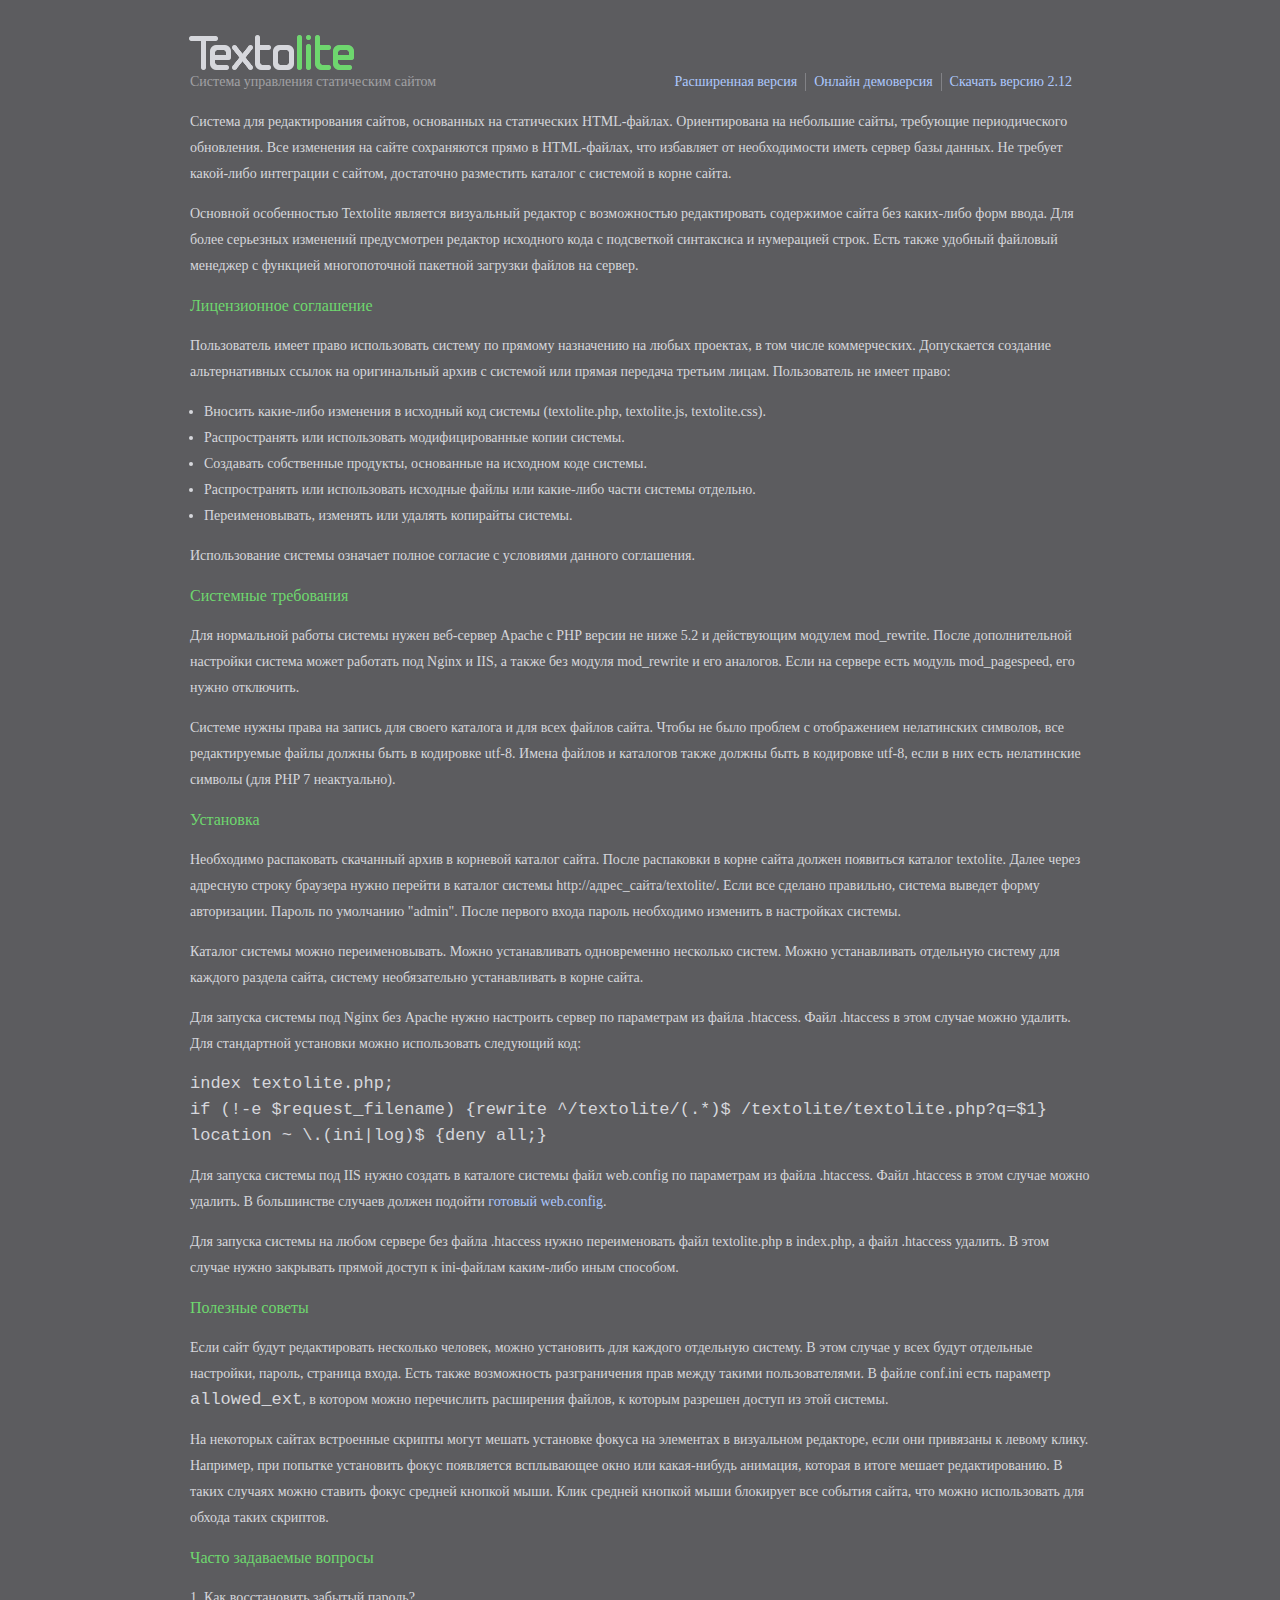
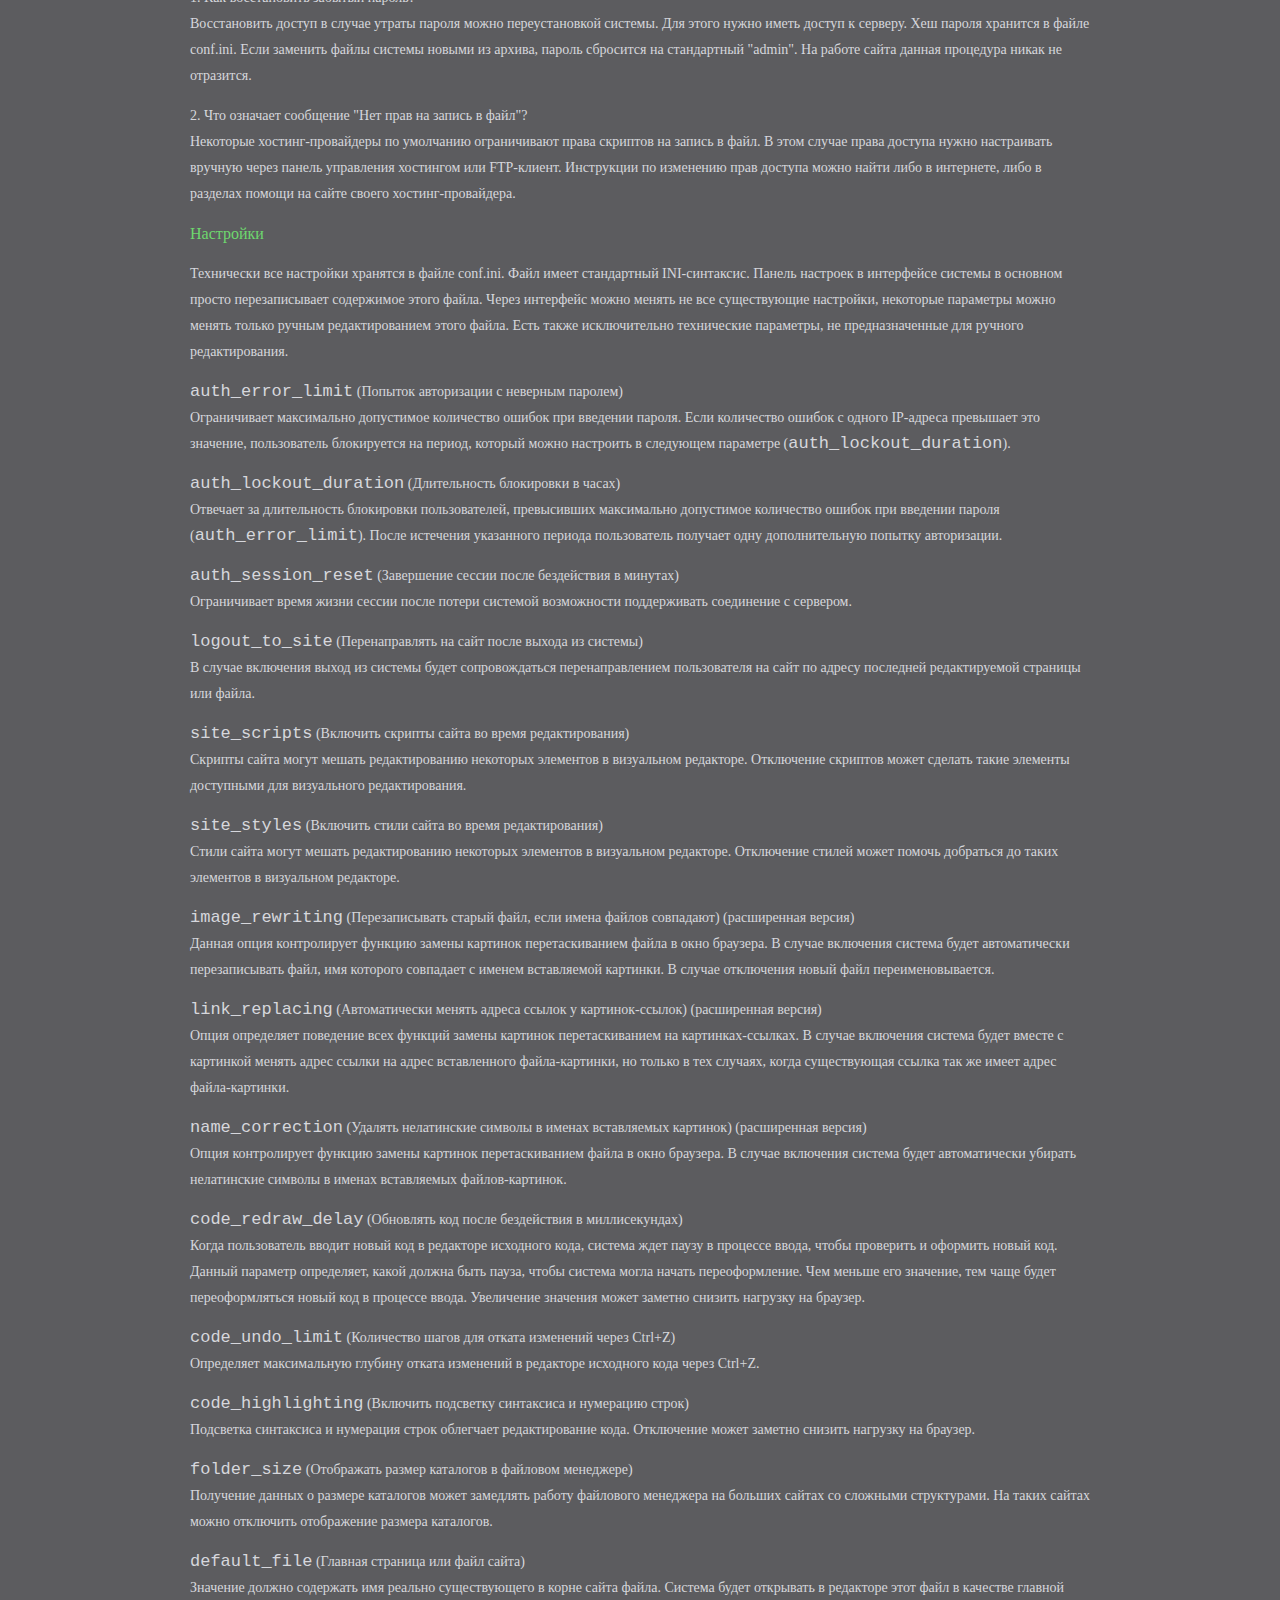
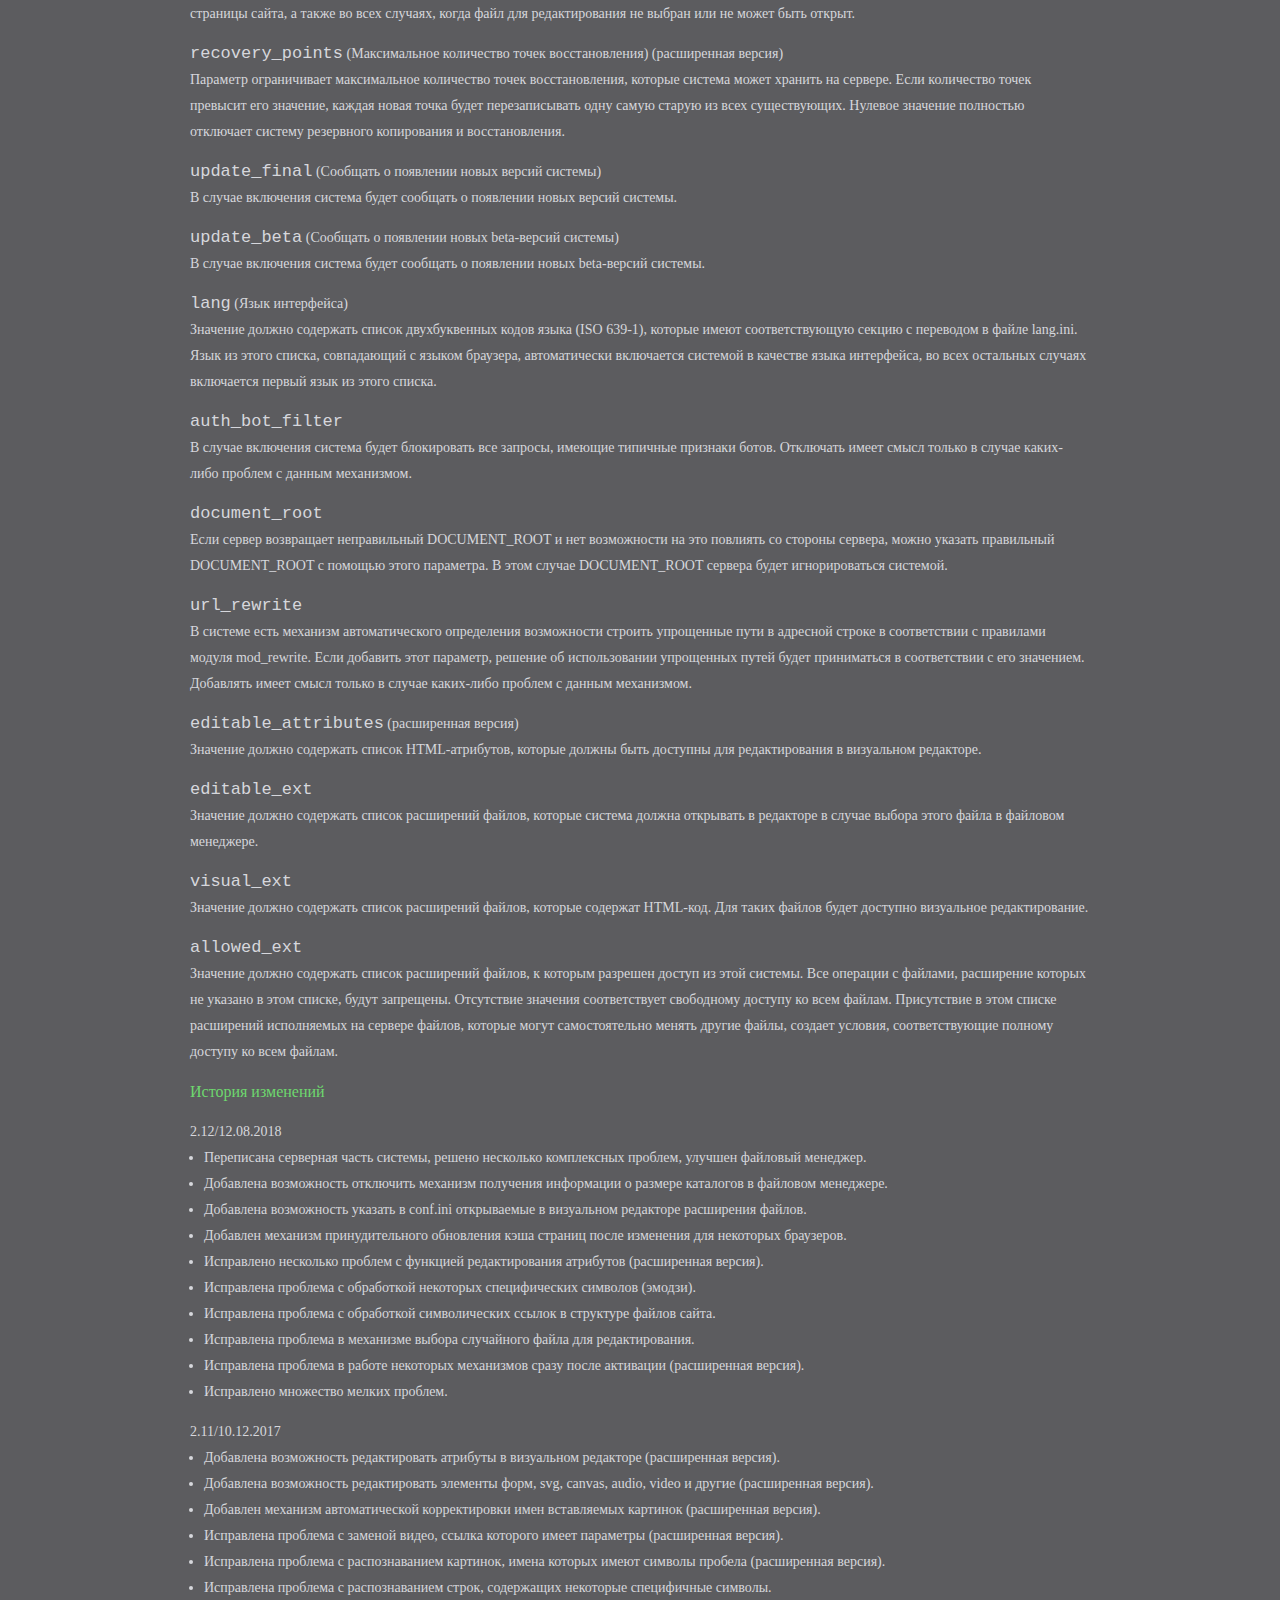
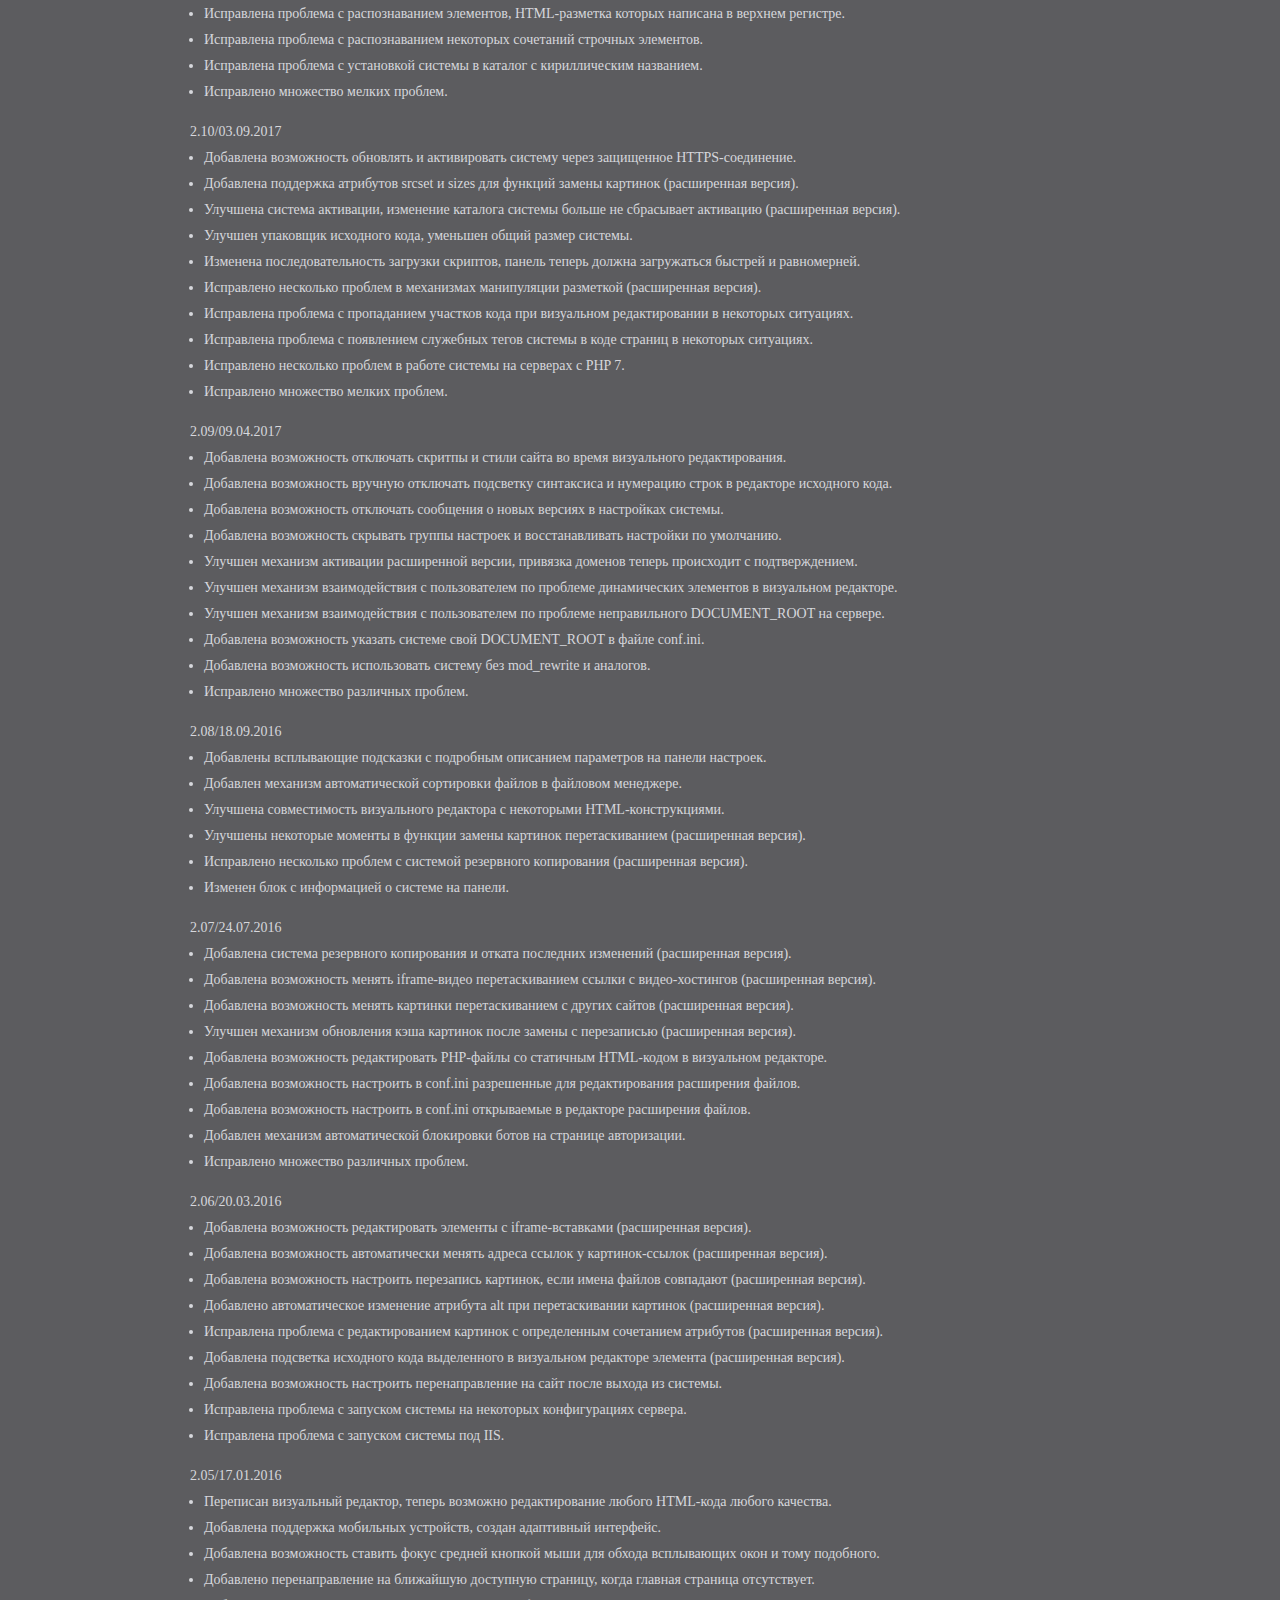
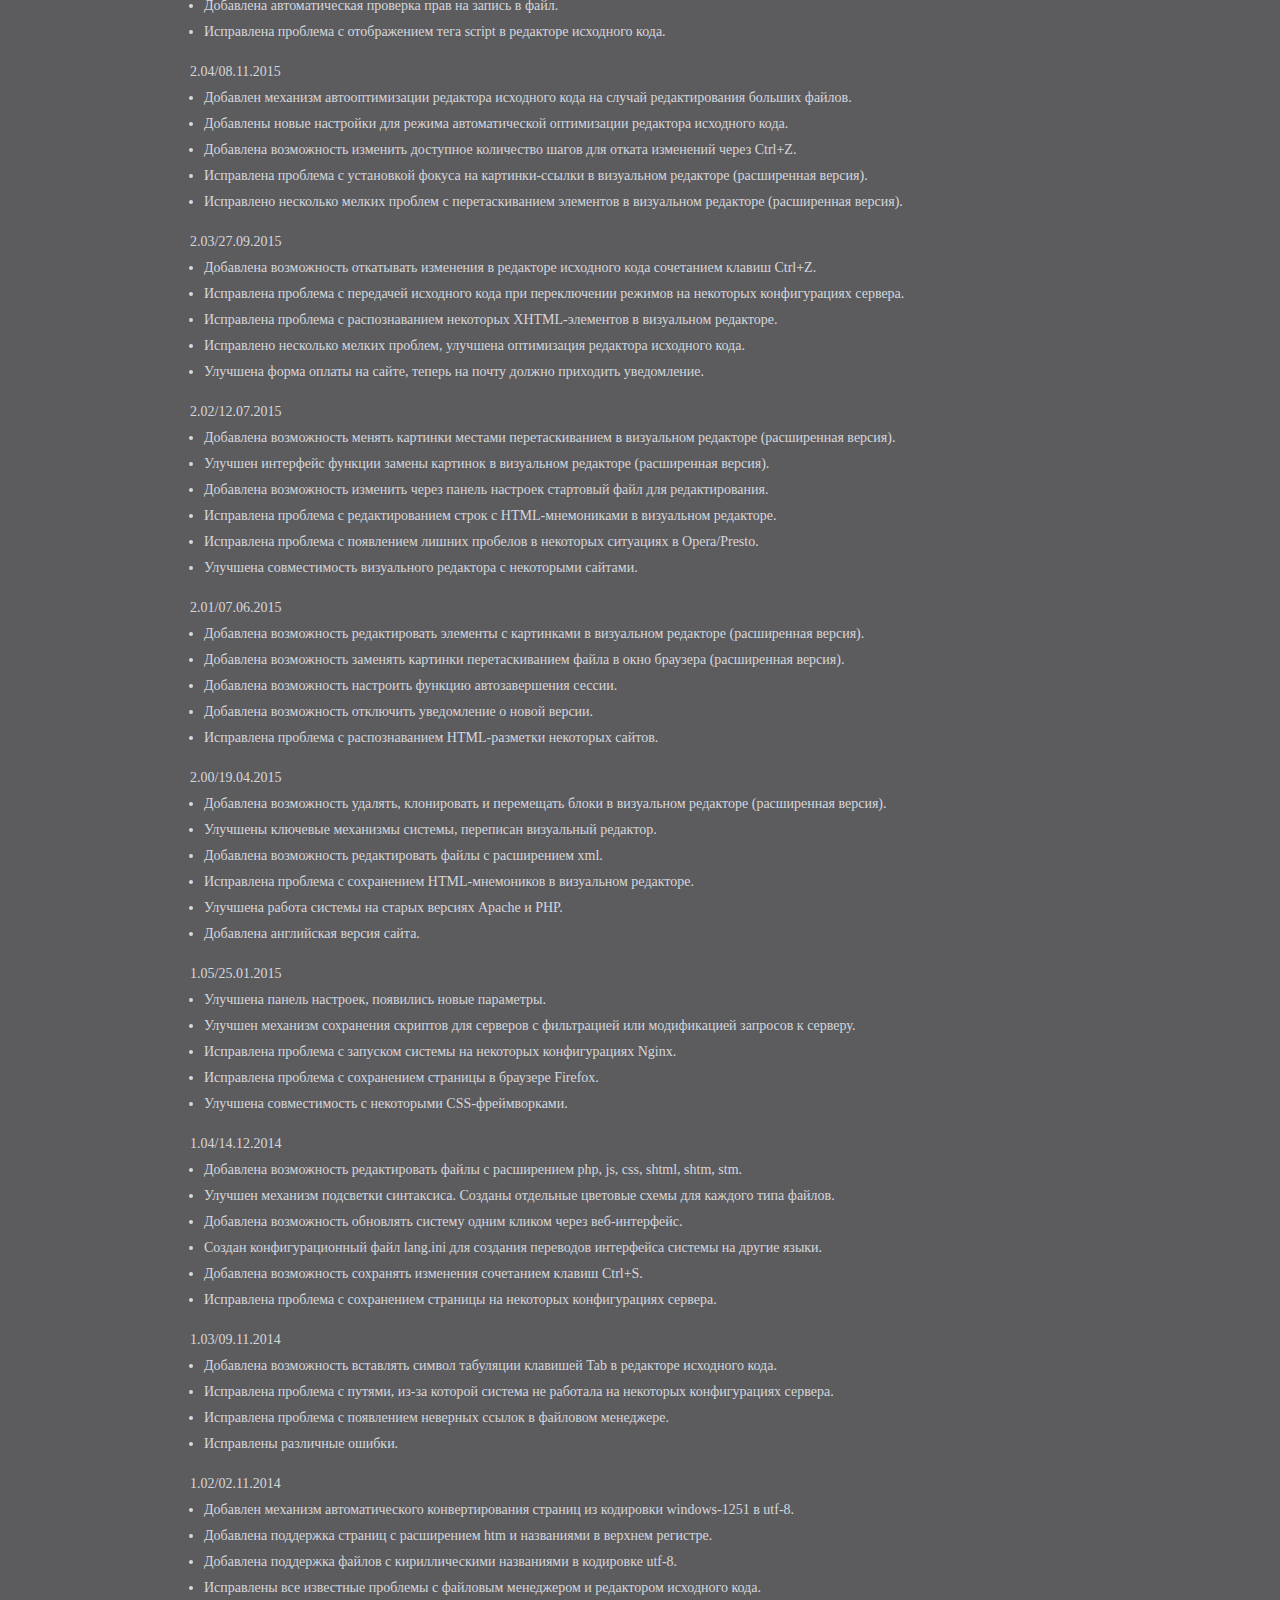
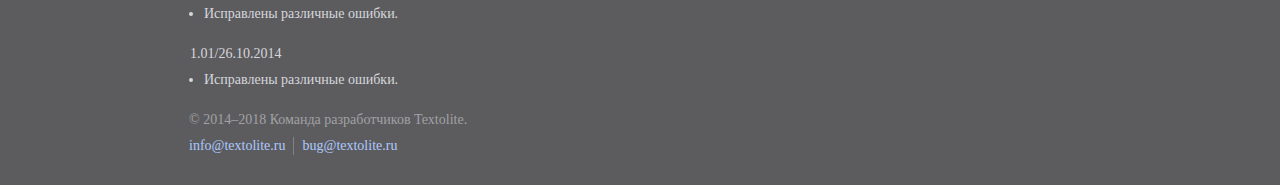
<file: textolite/readme.html>
<!doctype html><html lang="ru">
<head>

	<title>Textolite — система управления статическим сайтом</title>
	<meta charset="utf-8">
	<meta name="viewport" content="width=device-width,initial-scale=1">

	<style>

		*{margin:0; padding:0}
		ul{margin-left:14px}
		p,ul,dd,h2{margin-bottom:14px}
		a{color:#adc8fe; text-decoration:none}
		a:visited{color:#7f98cb}
		a:hover{color:#adc8fe; text-decoration:underline}
		a:active{color:#6ed76e}
		header,footer,main{display:block; clear:both}
		h1{margin:34px 0 -2px -2px; font-size:50px; font-weight:normal; letter-spacing:-3px; color:#d6d7dc}
		h2{font-size:16px; font-weight:normal; color:#6ed76e}
		html{font-size:14px; line-height:26px; font-family:Verdana; color:#d6d7dc; background-color:#5c5c5f}
		body{width:97%; min-width:320px; max-width:900px; margin:20px auto}
		footer{margin-left:-1px; color:#a1a1a4}
		header ul, footer ul{float:right; margin:4px 10px 18px 0; list-style-type:none}
		header li, footer li{float:left; padding:0 8px; border-left:1px solid #828286; line-height:18px}
		footer ul:last-child{float:none; height:28px; margin-top:-10px}
		li:first-child{padding-left:0; border:none}
		header p{float:left; color:#a1a1a4}
		code{font-size:17px; font-family:Courier New}
		@media(max-width:900px){header ul{clear:both; float:left}}

	</style>

</head>
<body>

	<header>

		<h1><img src="[data-uri]" alt="Textolite"></h1>
		<p>Система управления статическим сайтом</p>

		<ul>
		<li><a href="http://textolite.ru/extended/">Расширенная версия</a></li>
		<li><a href="http://textolite.ru/demo/textolite/">Онлайн демоверсия</a></li>
		<li><a href="http://textolite.ru/download/">Скачать версию 2.12</a></li>
		</ul>

	</header>

	<main>

		<p>Система для редактирования сайтов, основанных на статических HTML-файлах.
		Ориентирована на небольшие сайты, требующие периодического обновления.
		Все изменения на сайте сохраняются прямо в HTML-файлах, что избавляет от необходимости иметь сервер базы данных.
		Не требует какой-либо интеграции с сайтом, достаточно разместить каталог с системой в корне сайта.</p>

		<p>Основной особенностью Textolite является визуальный редактор с возможностью редактировать содержимое сайта
		без каких-либо форм ввода. Для более серьезных изменений предусмотрен редактор исходного кода
		с подсветкой синтаксиса и нумерацией строк. Есть также удобный файловый менеджер
		с функцией многопоточной пакетной загрузки файлов на сервер.</p>

		<h2>Лицензионное соглашение</h2>

		<p>Пользователь имеет право использовать систему по прямому назначению на любых проектах,
		в том числе коммерческих. Допускается создание альтернативных ссылок на оригинальный архив с системой
		или прямая передача третьим лицам. Пользователь не имеет право:</p>

		<ul>
		<li>Вносить какие-либо изменения в исходный код системы (textolite.php, textolite.js, textolite.css).</li>
		<li>Распространять или использовать модифицированные копии системы.</li>
		<li>Создавать собственные продукты, основанные на исходном коде системы.</li>
		<li>Распространять или использовать исходные файлы или какие-либо части системы отдельно.</li>
		<li>Переименовывать, изменять или удалять копирайты системы.</li>
		</ul>

		<p>Использование системы означает полное согласие с условиями данного соглашения.</p>

		<h2>Системные требования</h2>

		<p>Для нормальной работы системы нужен веб-сервер Apache с PHP версии не ниже 5.2 и действующим модулем mod_rewrite.
		После дополнительной настройки система может работать под Nginx и IIS,
		а также без модуля mod_rewrite и его аналогов. Если на сервере есть модуль mod_pagespeed, его нужно отключить.</p>

		<p>Системе нужны права на запись для своего каталога и для всех файлов сайта.
		Чтобы не было проблем с отображением нелатинских символов, все редактируемые файлы должны быть в кодировке utf-8.
		Имена файлов и каталогов также должны быть в кодировке utf-8, если в них есть нелатинские символы (для PHP 7 неактуально).</p>

		<h2>Установка</h2>

		<p>Необходимо распаковать скачанный архив в корневой каталог сайта.
		После распаковки в корне сайта должен появиться каталог textolite.
		Далее через адресную строку браузера нужно перейти в каталог системы http://адрес_сайта/textolite/.
		Если все сделано правильно, система выведет форму авторизации. Пароль по умолчанию "admin".
		После первого входа пароль необходимо изменить в настройках системы.</p>

		<p>Каталог системы можно переименовывать. Можно устанавливать одновременно несколько систем.
		Можно устанавливать отдельную систему для каждого раздела сайта, систему необязательно устанавливать в корне сайта.</p>

		<p>Для запуска системы под Nginx без Apache нужно настроить сервер по параметрам из файла .htaccess.
		Файл .htaccess в этом случае можно удалить. Для стандартной установки можно использовать следующий код:</p>

		<p><code>index textolite.php;<br>if (!-e $request_filename) {rewrite ^/textolite/(.*)$
		/textolite/textolite.php?q=$1}<br>location ~ \.(ini|log)$ {deny all;}</code></p>

		<p>Для запуска системы под IIS нужно создать в каталоге системы файл web.config по параметрам из файла .htaccess.
		Файл .htaccess в этом случае можно удалить. В большинстве случаев должен подойти
		<a href="http://textolite.ru/download/web.config">готовый web.config</a>.</p>

		<p>Для запуска системы на любом сервере без файла .htaccess нужно переименовать файл textolite.php в index.php,
		а файл .htaccess удалить. В этом случае нужно закрывать прямой доступ к ini-файлам каким-либо иным способом.</p>

		<h2>Полезные советы</h2>

		<p>Если сайт будут редактировать несколько человек, можно установить для каждого отдельную систему.
		В этом случае у всех будут отдельные настройки, пароль, страница входа.
		Есть также возможность разграничения прав между такими пользователями. В файле conf.ini есть параметр <code>allowed_ext</code>,
		в котором можно перечислить расширения файлов, к которым разрешен доступ из этой системы.</p>

		<p>На некоторых сайтах встроенные скрипты могут мешать установке фокуса на элементах в визуальном редакторе,
		если они привязаны к левому клику. Например, при попытке установить фокус появляется всплывающее окно
		или какая-нибудь анимация, которая в итоге мешает редактированию. В таких случаях можно ставить фокус средней кнопкой мыши.
		Клик средней кнопкой мыши блокирует все события сайта, что можно использовать для обхода таких скриптов.</p>

		<h2>Часто задаваемые вопросы</h2>

		<dl>
		<dt>1. Как восстановить забытый пароль?</dt>
		<dd>Восстановить доступ в случае утраты пароля можно переустановкой системы. Для этого нужно иметь доступ к серверу.
		Хеш пароля хранится в файле conf.ini. Если заменить файлы системы новыми из архива, пароль сбросится на стандартный "admin".
		На работе сайта данная процедура никак не отразится.<dd>

		<dt>2. Что означает сообщение "Нет прав на запись в файл"?</dt>
		<dd>Некоторые хостинг-провайдеры по умолчанию ограничивают права скриптов на запись в файл.
		В этом случае права доступа нужно настраивать вручную через панель управления хостингом или FTP-клиент.
		Инструкции по изменению прав доступа можно найти либо в интернете, либо в разделах помощи на сайте своего хостинг-провайдера.<dd>
		</dl>

		<h2>Настройки</h2>

		<p>Технически все настройки хранятся в файле conf.ini. Файл имеет стандартный INI-синтаксис.
		Панель настроек в интерфейсе системы в основном просто перезаписывает содержимое этого файла.
		Через интерфейс можно менять не все существующие настройки, некоторые параметры можно менять только ручным редактированием этого файла.
		Есть также исключительно технические параметры, не предназначенные для ручного редактирования.</p>

		<dl>
		<dt><code>auth_error_limit</code> (Попыток авторизации с неверным паролем)</dt>
		<dd>Ограничивает максимально допустимое количество ошибок при введении пароля.
		Если количество ошибок с одного IP-адреса превышает это значение,
		пользователь блокируется на период, который можно настроить в следующем параметре (<code>auth_lockout_duration</code>).</dd>

		<dt><code>auth_lockout_duration</code> (Длительность блокировки в часах)</dt>
		<dd>Отвечает за длительность блокировки пользователей,
		превысивших максимально допустимое количество ошибок при введении пароля (<code>auth_error_limit</code>).
		После истечения указанного периода пользователь получает одну дополнительную попытку авторизации.</dd>

		<dt><code>auth_session_reset</code> (Завершение сессии после бездействия в минутах)</dt>
		<dd>Ограничивает время жизни сессии после потери системой возможности поддерживать соединение с сервером.</dd>

		<dt><code>logout_to_site</code> (Перенаправлять на сайт после выхода из системы)</dt>
		<dd>В случае включения выход из системы будет сопровождаться перенаправлением пользователя
		на сайт по адресу последней редактируемой страницы или файла.</dd>

		<dt><code>site_scripts</code> (Включить скрипты сайта во время редактирования)</dt>
		<dd>Скрипты сайта могут мешать редактированию некоторых элементов в визуальном редакторе.
		Отключение скриптов может сделать такие элементы доступными для визуального редактирования.</dd>

		<dt><code>site_styles</code> (Включить стили сайта во время редактирования)</dt>
		<dd>Стили сайта могут мешать редактированию некоторых элементов в визуальном редакторе.
		Отключение стилей может помочь добраться до таких элементов в визуальном редакторе.</dd>

		<dt><code>image_rewriting</code> (Перезаписывать старый файл, если имена файлов совпадают) (расширенная версия)</dt>
		<dd>Данная опция контролирует функцию замены картинок перетаскиванием файла в окно браузера.
		В случае включения система будет автоматически перезаписывать файл,
		имя которого совпадает с именем вставляемой картинки. В случае отключения новый файл переименовывается.</dd>

		<dt><code>link_replacing</code> (Автоматически менять адреса ссылок у картинок-ссылок) (расширенная версия)</dt>
		<dd>Опция определяет поведение всех функций замены картинок перетаскиванием на картинках-ссылках.
		В случае включения система будет вместе с картинкой менять адрес ссылки на адрес вставленного файла-картинки,
		но только в тех случаях, когда существующая ссылка так же имеет адрес файла-картинки.</dd>

		<dt><code>name_correction</code> (Удалять нелатинские символы в именах вставляемых картинок) (расширенная версия)</dt>
		<dd>Опция контролирует функцию замены картинок перетаскиванием файла в окно браузера.
		В случае включения система будет автоматически убирать нелатинские символы в именах вставляемых файлов-картинок.</dd>

		<dt><code>code_redraw_delay</code> (Обновлять код после бездействия в миллисекундах)</dt>
		<dd>Когда пользователь вводит новый код в редакторе исходного кода, система ждет паузу в процессе ввода,
		чтобы проверить и оформить новый код. Данный параметр определяет, какой должна быть пауза,
		чтобы система могла начать переоформление. Чем меньше его значение, тем чаще будет переоформляться новый код в процессе ввода.
		Увеличение значения может заметно снизить нагрузку на браузер.</dd>

		<dt><code>code_undo_limit</code> (Количество шагов для отката изменений через Ctrl+Z)</dt>
		<dd>Определяет максимальную глубину отката изменений в редакторе исходного кода через Ctrl+Z.</dd>

		<dt><code>code_highlighting</code> (Включить подсветку синтаксиса и нумерацию строк)</dt>
		<dd>Подсветка синтаксиса и нумерация строк облегчает редактирование кода.
		Отключение может заметно снизить нагрузку на браузер.</dd>

		<dt><code>folder_size</code> (Отображать размер каталогов в файловом менеджере)</dt>
		<dd>Получение данных о размере каталогов может замедлять работу файлового менеджера на больших сайтах со сложными структурами.
		На таких сайтах можно отключить отображение размера каталогов.</dd>

		<dt><code>default_file</code> (Главная страница или файл сайта)</dt>
		<dd>Значение должно содержать имя реально существующего в корне сайта файла.
		Система будет открывать в редакторе этот файл в качестве главной страницы сайта,
		а также во всех случаях, когда файл для редактирования не выбран или не может быть открыт.</dd>

		<dt><code>recovery_points</code> (Максимальное количество точек восстановления) (расширенная версия)</dt>
		<dd>Параметр ограничивает максимальное количество точек восстановления, которые система может хранить на сервере.
		Если количество точек превысит его значение, каждая новая точка будет перезаписывать одну самую старую из всех существующих.
		Нулевое значение полностью отключает систему резервного копирования и восстановления.</dd>

		<dt><code>update_final</code> (Сообщать о появлении новых версий системы)</dt>
		<dd>В случае включения система будет сообщать о появлении новых версий системы.</dd>

		<dt><code>update_beta</code> (Сообщать о появлении новых beta-версий системы)</dt>
		<dd>В случае включения система будет сообщать о появлении новых beta-версий системы.</dd>

		<dt><code>lang</code> (Язык интерфейса)</dt>
		<dd>Значение должно содержать список двухбуквенных кодов языка (ISO 639-1),
		которые имеют соответствующую секцию с переводом в файле lang.ini.
		Язык из этого списка, совпадающий с языком браузера, автоматически включается системой в качестве языка интерфейса,
		во всех остальных случаях включается первый язык из этого списка.</dd>

		<dt><code>auth_bot_filter</code></dt>
		<dd>В случае включения система будет блокировать все запросы, имеющие типичные признаки ботов.
		Отключать имеет смысл только в случае каких-либо проблем с данным механизмом.</dd>

		<dt><code>document_root</code></dt>
		<dd>Если сервер возвращает неправильный DOCUMENT_ROOT и нет возможности на это повлиять со стороны сервера,
		можно указать правильный DOCUMENT_ROOT с помощью этого параметра.
		В этом случае DOCUMENT_ROOT сервера будет игнорироваться системой.</dd>

		<dt><code>url_rewrite</code></dt>
		<dd>В системе есть механизм автоматического определения возможности строить упрощенные пути в адресной строке
		в соответствии с правилами модуля mod_rewrite. Если добавить этот параметр,
		решение об использовании упрощенных путей будет приниматься в соответствии с его значением.
		Добавлять имеет смысл только в случае каких-либо проблем с данным механизмом.</dd>

		<dt><code>editable_attributes</code> (расширенная версия)</dt>
		<dd>Значение должно содержать список HTML-атрибутов, которые должны быть доступны для редактирования в визуальном редакторе.</dd>

		<dt><code>editable_ext</code></dt>
		<dd>Значение должно содержать список расширений файлов, которые система должна открывать в редакторе
		в случае выбора этого файла в файловом менеджере.</dd>

		<dt><code>visual_ext</code></dt>
		<dd>Значение должно содержать список расширений файлов, которые содержат HTML-код.
		Для таких файлов будет доступно визуальное редактирование.</dd>

		<dt><code>allowed_ext</code></dt>
		<dd>Значение должно содержать список расширений файлов, к которым разрешен доступ из этой системы.
		Все операции с файлами, расширение которых не указано в этом списке, будут запрещены.
		Отсутствие значения соответствует свободному доступу ко всем файлам.
		Присутствие в этом списке расширений исполняемых на сервере файлов,
		которые могут самостоятельно менять другие файлы, создает условия,
		соответствующие полному доступу ко всем файлам.</dd>
		</dl>

		<h2>История изменений</h2>

		<dl>
		<dt>2.12/12.08.2018</dt>
		<dd>

			<ul>
			<li>Переписана серверная часть системы, решено несколько комплексных проблем, улучшен файловый менеджер.</li>
			<li>Добавлена возможность отключить механизм получения информации о размере каталогов в файловом менеджере.</li>
			<li>Добавлена возможность указать в conf.ini открываемые в визуальном редакторе расширения файлов.</li>
			<li>Добавлен механизм принудительного обновления кэша страниц после изменения для некоторых браузеров.</li>
			<li>Исправлено несколько проблем с функцией редактирования атрибутов (расширенная версия).</li>
			<li>Исправлена проблема с обработкой некоторых специфических символов (эмодзи).</li>
			<li>Исправлена проблема с обработкой символических ссылок в структуре файлов сайта.</li>
			<li>Исправлена проблема в механизме выбора случайного файла для редактирования.</li>
			<li>Исправлена проблема в работе некоторых механизмов сразу после активации (расширенная версия).</li>
			<li>Исправлено множество мелких проблем.</li>
			</ul>

		</dd>
		<dt>2.11/10.12.2017</dt>
		<dd>

			<ul>
			<li>Добавлена возможность редактировать атрибуты в визуальном редакторе (расширенная версия).</li>
			<li>Добавлена возможность редактировать элементы форм, svg, canvas, audio, video и другие (расширенная версия).</li>
			<li>Добавлен механизм автоматической корректировки имен вставляемых картинок (расширенная версия).</li>
			<li>Исправлена проблема с заменой видео, ссылка которого имеет параметры (расширенная версия).</li>
			<li>Исправлена проблема с распознаванием картинок, имена которых имеют символы пробела (расширенная версия).</li>
			<li>Исправлена проблема с распознаванием строк, содержащих некоторые специфичные символы.</li>
			<li>Исправлена проблема с распознаванием элементов, HTML-разметка которых написана в верхнем регистре.</li>
			<li>Исправлена проблема с распознаванием некоторых сочетаний строчных элементов.</li>
			<li>Исправлена проблема с установкой системы в каталог с кириллическим названием.</li>
			<li>Исправлено множество мелких проблем.</li>
			</ul>

		</dd>
		<dt>2.10/03.09.2017</dt>
		<dd>

			<ul>
			<li>Добавлена возможность обновлять и активировать систему через защищенное HTTPS-соединение.</li>
			<li>Добавлена поддержка атрибутов srcset и sizes для функций замены картинок (расширенная версия).</li>
			<li>Улучшена система активации, изменение каталога системы больше не сбрасывает активацию (расширенная версия).</li>
			<li>Улучшен упаковщик исходного кода, уменьшен общий размер системы.</li>
			<li>Изменена последовательность загрузки скриптов, панель теперь должна загружаться быстрей и равномерней.</li>
			<li>Исправлено несколько проблем в механизмах манипуляции разметкой (расширенная версия).</li>
			<li>Исправлена проблема с пропаданием участков кода при визуальном редактировании в некоторых ситуациях.</li>
			<li>Исправлена проблема с появлением служебных тегов системы в коде страниц в некоторых ситуациях.</li>
			<li>Исправлено несколько проблем в работе системы на серверах с PHP 7.</li>
			<li>Исправлено множество мелких проблем.</li>
			</ul>

		</dd>
		<dt>2.09/09.04.2017</dt>
		<dd>

			<ul>
			<li>Добавлена возможность отключать скритпы и стили сайта во время визуального редактирования.</li>
			<li>Добавлена возможность вручную отключать подсветку синтаксиса и нумерацию строк в редакторе исходного кода.</li>
			<li>Добавлена возможность отключать сообщения о новых версиях в настройках системы.</li>
			<li>Добавлена возможность скрывать группы настроек и восстанавливать настройки по умолчанию.</li>
			<li>Улучшен механизм активации расширенной версии, привязка доменов теперь происходит с подтверждением.</li>
			<li>Улучшен механизм взаимодействия с пользователем по проблеме динамических элементов в визуальном редакторе.</li>
			<li>Улучшен механизм взаимодействия с пользователем по проблеме неправильного DOCUMENT_ROOT на сервере.</li>
			<li>Добавлена возможность указать системе свой DOCUMENT_ROOT в файле conf.ini.</li>
			<li>Добавлена возможность использовать систему без mod_rewrite и аналогов.</li>
			<li>Исправлено множество различных проблем.</li>
			</ul>

		</dd>
		<dt>2.08/18.09.2016</dt>
		<dd>

			<ul>
			<li>Добавлены всплывающие подсказки с подробным описанием параметров на панели настроек.</li>
			<li>Добавлен механизм автоматической сортировки файлов в файловом менеджере.</li>
			<li>Улучшена совместимость визуального редактора с некоторыми HTML-конструкциями.</li>
			<li>Улучшены некоторые моменты в функции замены картинок перетаскиванием (расширенная версия).</li>
			<li>Исправлено несколько проблем с системой резервного копирования (расширенная версия).</li>
			<li>Изменен блок с информацией о системе на панели.</li>
			</ul>

		</dd>
		<dt>2.07/24.07.2016</dt>
		<dd>

			<ul>
			<li>Добавлена система резервного копирования и отката последних изменений (расширенная версия).</li>
			<li>Добавлена возможность менять iframe-видео перетаскиванием ссылки с видео-хостингов (расширенная версия).</li>
			<li>Добавлена возможность менять картинки перетаскиванием с других сайтов (расширенная версия).</li>
			<li>Улучшен механизм обновления кэша картинок после замены с перезаписью (расширенная версия).</li>
			<li>Добавлена возможность редактировать PHP-файлы со статичным HTML-кодом в визуальном редакторе.</li>
			<li>Добавлена возможность настроить в conf.ini разрешенные для редактирования расширения файлов.</li>
			<li>Добавлена возможность настроить в conf.ini открываемые в редакторе расширения файлов.</li>
			<li>Добавлен механизм автоматической блокировки ботов на странице авторизации.</li>
			<li>Исправлено множество различных проблем.</li>
			</ul>

		</dd>
		<dt>2.06/20.03.2016</dt>
		<dd>

			<ul>
			<li>Добавлена возможность редактировать элементы c iframe-вставками (расширенная версия).</li>
			<li>Добавлена возможность автоматически менять адреса ссылок у картинок-ссылок (расширенная версия).</li>
			<li>Добавлена возможность настроить перезапись картинок, если имена файлов совпадают (расширенная версия).</li>
			<li>Добавлено автоматическое изменение атрибута alt при перетаскивании картинок (расширенная версия).</li>
			<li>Исправлена проблема с редактированием картинок с определенным сочетанием атрибутов (расширенная версия).</li>
			<li>Добавлена подсветка исходного кода выделенного в визуальном редакторе элемента (расширенная версия).</li>
			<li>Добавлена возможность настроить перенаправление на сайт после выхода из системы.</li>
			<li>Исправлена проблема с запуском системы на некоторых конфигурациях сервера.</li>
			<li>Исправлена проблема с запуском системы под IIS.</li>
			</ul>

		</dd>
		<dt>2.05/17.01.2016</dt>
		<dd>

			<ul>
			<li>Переписан визуальный редактор, теперь возможно редактирование любого HTML-кода любого качества.</li>
			<li>Добавлена поддержка мобильных устройств, создан адаптивный интерфейс.</li>
			<li>Добавлена возможность ставить фокус средней кнопкой мыши для обхода всплывающих окон и тому подобного.</li>
			<li>Добавлено перенаправление на ближайшую доступную страницу, когда главная страница отсутствует.</li>
			<li>Добавлена автоматическая проверка прав на запись в файл.</li>
			<li>Исправлена проблема с отображением тега script в редакторе исходного кода.</li>
			</ul>

		</dd>
		<dt>2.04/08.11.2015</dt>
		<dd>

			<ul>
			<li>Добавлен механизм автооптимизации редактора исходного кода на случай редактирования больших файлов.</li>
			<li>Добавлены новые настройки для режима автоматической оптимизации редактора исходного кода.</li>
			<li>Добавлена возможность изменить доступное количество шагов для отката изменений через Ctrl+Z.</li>
			<li>Исправлена проблема с установкой фокуса на картинки-ссылки в визуальном редакторе (расширенная версия).</li>
			<li>Исправлено несколько мелких проблем с перетаскиванием элементов в визуальном редакторе (расширенная версия).</li>
			</ul>

		</dd>
		<dt>2.03/27.09.2015</dt>
		<dd>

			<ul>
			<li>Добавлена возможность откатывать изменения в редакторе исходного кода сочетанием клавиш Ctrl+Z.</li>
			<li>Исправлена проблема с передачей исходного кода при переключении режимов на некоторых конфигурациях сервера.</li>
			<li>Исправлена проблема с распознаванием некоторых XHTML-элементов в визуальном редакторе.</li>
			<li>Исправлено несколько мелких проблем, улучшена оптимизация редактора исходного кода.</li>
			<li>Улучшена форма оплаты на сайте, теперь на почту должно приходить уведомление.</li>
			</ul>

		</dd>
		<dt>2.02/12.07.2015</dt>
		<dd>

			<ul>
			<li>Добавлена возможность менять картинки местами перетаскиванием в визуальном редакторе (расширенная версия).</li>
			<li>Улучшен интерфейс функции замены картинок в визуальном редакторе (расширенная версия).</li>
			<li>Добавлена возможность изменить через панель настроек стартовый файл для редактирования.</li>
			<li>Исправлена проблема с редактированием строк с HTML-мнемониками в визуальном редакторе.</li>
			<li>Исправлена проблема с появлением лишних пробелов в некоторых ситуациях в Opera/Presto.</li>
			<li>Улучшена совместимость визуального редактора с некоторыми сайтами.</li>
			</ul>

		</dd>
		<dt>2.01/07.06.2015</dt>
		<dd>

			<ul>
			<li>Добавлена возможность редактировать элементы с картинками в визуальном редакторе (расширенная версия).</li>
			<li>Добавлена возможность заменять картинки перетаскиванием файла в окно браузера (расширенная версия).</li>
			<li>Добавлена возможность настроить функцию автозавершения сессии.</li>
			<li>Добавлена возможность отключить уведомление о новой версии.</li>
			<li>Исправлена проблема с распознаванием HTML-разметки некоторых сайтов.</li>
			</ul>

		</dd>
		<dt>2.00/19.04.2015</dt>
		<dd>

			<ul>
			<li>Добавлена возможность удалять, клонировать и перемещать блоки в визуальном редакторе (расширенная версия).</li>
			<li>Улучшены ключевые механизмы системы, переписан визуальный редактор.</li>
			<li>Добавлена возможность редактировать файлы с расширением xml.</li>
			<li>Исправлена проблема с сохранением HTML-мнемоников в визуальном редакторе.</li>
			<li>Улучшена работа системы на старых версиях Apache и PHP.</li>
			<li>Добавлена английская версия сайта.</li>
			</ul>

		</dd>
		<dt>1.05/25.01.2015</dt>
		<dd>

			<ul>
			<li>Улучшена панель настроек, появились новые параметры.</li>
			<li>Улучшен механизм сохранения скриптов для серверов с фильтрацией или модификацией запросов к серверу.</li>
			<li>Исправлена проблема с запуском системы на некоторых конфигурациях Nginx.</li>
			<li>Исправлена проблема с сохранением страницы в браузере Firefox.</li>
			<li>Улучшена совместимость с некоторыми CSS-фреймворками.</li>
			</ul>

		</dd>
		<dt>1.04/14.12.2014</dt>
		<dd>

			<ul>
			<li>Добавлена возможность редактировать файлы с расширением php, js, css, shtml, shtm, stm.</li>
			<li>Улучшен механизм подсветки синтаксиса. Созданы отдельные цветовые схемы для каждого типа файлов.</li>
			<li>Добавлена возможность обновлять систему одним кликом через веб-интерфейс.</li>
			<li>Создан конфигурационный файл lang.ini для создания переводов интерфейса системы на другие языки.</li>
			<li>Добавлена возможность сохранять изменения сочетанием клавиш Ctrl+S.</li>
			<li>Исправлена проблема с сохранением страницы на некоторых конфигурациях сервера.</li>
			</ul>

		</dd>
		<dt>1.03/09.11.2014</dt>
		<dd>

			<ul>
			<li>Добавлена возможность вставлять символ табуляции клавишей Tab в редакторе исходного кода.</li>
			<li>Исправлена проблема с путями, из-за которой система не работала на некоторых конфигурациях сервера.</li>
			<li>Исправлена проблема с появлением неверных ссылок в файловом менеджере.</li>
			<li>Исправлены различные ошибки.</li>
			</ul>

		</dd>
		<dt>1.02/02.11.2014</dt>
		<dd>

			<ul>
			<li>Добавлен механизм автоматического конвертирования страниц из кодировки windows-1251 в utf-8.</li>
			<li>Добавлена поддержка страниц с расширением htm и названиями в верхнем регистре.</li>
			<li>Добавлена поддержка файлов с кириллическими названиями в кодировке utf-8.</li>
			<li>Исправлены все известные проблемы с файловым менеджером и редактором исходного кода.</li>
			<li>Исправлены различные ошибки.</li>
			</ul>

		</dd>
		<dt>1.01/26.10.2014</dt>
		<dd>

			<ul>
			<li>Исправлены различные ошибки.</li>
			</ul>

		</dd>
		</dl>

	</main>

	<footer>

		<p>&copy; 2014–2018 Команда разработчиков Textolite.</p>

		<ul>
		<li>info[аt]textolite[dоt]ru</li>
		<li>bug[аt]textolite[dоt]ru</li>
		</ul>

	</footer>

	<script>var u=document.querySelector('footer p+ul');
	u.innerHTML=u.innerHTML.replace(/(\w+)\[аt\](\w+)\[dоt\](\w+)/g,'<a href="mailto:$1@$2\.$3">$1@$2\.$3</a>')</script>

</body>
</html>
</file>
<file: figaro.site/css/main.css>
@import url('https://fonts.googleapis.com/css2?family=Roboto:wght@300;400&display=swap');
* {
    box-sizing: border-box;
    margin: 0;
    padding: 0;
}

body {
    /* background: url('../img/bg2.jpg'); */
    /* background-color: #FFF0F5; */
    background-color: #FFE4E1;
    /* background: #ffd700; */
    color: yellow;
    font-family: 'Roboto', sans-serif;
}

a {
    text-decoration: none;
    color: yellow !important;
}

h2 {
    font-size: 45px;
    font-weight: 300;
    margin: 10px;
}

h2 span {
    font-size: 30px;
}

p {
    font-size: 20px;
}

.container {
    display: grid;
    grid-template-columns: repeat(4, 1fr);
    grid-gap: 7px;
}


/* мои правки начало */

.bg1__1 {
    background: url(../img/3.jpg) center no-repeat;
}

.bg1__2 {
    background-image: url(../img/1.jpg);
    z-index: 4;
}

.bg1__3 {
    background-image: url(../img/9.jpg);
}

.bg1__4 {
    background-image: url(../img/2.jpg);
}

.bg1__5 {
    background-image: url(../img/7.jpg);
}

.bg1__6 {
    background-image: url(../img/4.jpg);
}

.bg1__7 {
    background-image: url(../img/5.jpg);
}

.bg1__8 {
    background-image: url(../img/6.jpg);
}

.bg1__9 {
    background-image: url(../img/3.jpg);
}

.bg1__10 {
    background-image: url(../img/8.jpg);
}

.bg1__11 {
    background-image: url(../img/9.jpg);
}


/* мои правки конец */

.container>div {
    cursor: pointer;
    height: 23vh;
    background-size: cover;
    background-attachment: fixed;
    display: flex;
    flex-direction: column;
    align-items: center;
    justify-content: center;
    text-align: center;
    transition: all 0.5s ease-in;
    opacity: 0.9;
}

.container>div:hover {
    transform: scale(1.13);
    /* opacity: 0.7; */
}

.container>div:nth-of-type(1) {
    grid-column: 1 / 3;
}


/* 
.bg1__4 {
    grid-row-start: 2;
    grid-row-end: span 2;
} */


/* .container>div:nth-of-type(5) {
    grid-row: 2 / 4;
} */

.container>div:nth-of-type(6) {
    grid-column: 3 / 5;
}


/* .container>div:nth-of-type(9) {
    grid-column: 3 / 5;
} */

.container>div:nth-of-type(7) {
    grid-column: 1/ 3;
}

.container>div:nth-of-type(12) {
    grid-column: 3 / 5;
}


/*  Эмблема ФИГАРО */

.bg1__2 {
    background: linear-gradient(#e66465, #9198e5);
    border-radius: 50%;
    transform: scale(1.5) !important;
    opacity: 0.95 !important;
    font-size: 60px !important;
}

.bg1__2 p {
    font-size: 45px;
    font-weight: 400;
}

.bg1__2:hover {
    transform: scale(1.6) !important;
    opacity: 0.3 !important;
    color: rgba(255, 255, 255, 0.01);
}


/*  Эмблема ФИГАРО__конец */

.bg2 a {
    color: #fff;
    font-size: 60px !important;
}


/* .container>div:nth-of-type(10) {
    grid-column: 1 / 3;
} */


/* .bg1 {
    background: url('../img/bg1.jpg');
}

.bg2 {
    background: url('../img/bg2.jpg');
    color: #333;
} */

.bg__footer {
    background: url(../img/4.jpg);
}


/* стили для второй страницы */

.center {
    width: 100%;
    height: 100%;
    display: flex;
    background-color: black !important;
}

.center p {
    /* display: inline-block; */
    margin: 0 auto;
    padding-top: 50px;
    margin-bottom: 30px;
    font-size: 50px !important;
    line-height: 30px;
}
</file>
<file: legal_services/CSS/fonts.css>
@font-face {
    font-family: 'icomoon';
    src: url('../fonts/icomoon.eot?jilhky');
    src: url('../fonts/icomoon.eot?jilhky#iefix') format('embedded-opentype'), url('../fonts/icomoon.ttf?jilhky') format('truetype'), url('../fonts/icomoon.woff?jilhky') format('woff'), url('../fonts/icomoon.svg?jilhky#icomoon') format('svg');
    font-weight: normal;
    font-style: normal;
    font-display: block;
}

[class^="icon-"],
[class*=" icon-"] {
    /* use !important to prevent issues with browser extensions that change fonts */
    font-family: 'icomoon' !important;
    /* speak: none; */
    font-style: normal;
    font-weight: normal;
    font-variant: normal;
    text-transform: none;
    line-height: 1;
    /* Better Font Rendering =========== */
    -webkit-font-smoothing: antialiased;
    -moz-osx-font-smoothing: grayscale;
}

.icon-envelope-o:before {
    content: "\f003";
}

.icon-check:before {
    content: "\f00c";
}

.icon-map-marker:before {
    content: "\f041";
}

.icon-phone:before {
    content: "\f095";
}

.icon-briefcase:before {
    content: "\f0b1";
}

.icon-bars:before {
    content: "\f0c9";
}

.icon-navicon:before {
    content: "\f0c9";
}

.icon-reorder:before {
    content: "\f0c9";
}

.icon-angle-left:before {
    content: "\f104";
}

.icon-angle-right:before {
    content: "\f105";
}

.icon-quote-right:before {
    content: "\f10e";
}
</file>
<file: legal_services/CSS/style.css>
* {
    box-sizing: border-box;
}

a {
    text-decoration: none;
    display: inline-block;
}

ul,
li {
    list-style: none;
    margin: 0;
    padding: 0;
}

.container {
    max-width: 1170px;
    margin: 0 auto;
    padding: 0 15px;
}

body {
    /* font-family: 'Roboto', sans-serif; */
    font-family: 'PT Serif', serif;
    font-weight: 400;
    font-size: 14px;
    line-height: 18px;
    color: #5e5e5e;
}

.header {
    font-family: 'Roboto', sans-serif;
}

.header__top {
    background-color: #303030;
}

.header__btn {
    float: right;
    line-height: 36px;
    color: #1b1b1b;
    background-color: #ffc222;
    padding: 5px 20px 4px 50px;
    font-size: 16px;
    position: relative;
}

.header__btn::before {
    content: "\f0b1";
    font-family: 'icomoon';
    position: absolute;
    left: 22px;
    color: #1b1b1b;
}

.header__contacts::after {
    content: "";
    clear: both;
    display: block;
}

.header__phone,
.header__email {
    color: #cbcacb;
    letter-spacing: 0.25px;
    line-height: 45px;
    position: relative;
}

.header__phone {
    padding-left: 20px;
    padding-right: 30px;
}

.header__phone::before {
    content: "\f095";
    font-family: 'icomoon';
    position: absolute;
    left: 0;
    color: #ffc222;
}

.header__email {
    padding-left: 24px;
}

.header__email::before {
    content: "\f003";
    font-family: 'icomoon';
    position: absolute;
    left: 0;
    color: #ffc222;
}

.header__content {
    padding: 34px 0px 23px;
}

.header__content-inner {
    display: flex;
    justify-content: space-between;
}

.menu li {
    display: inline-block;
}

.menu a {
    color: #323232;
    font-size: 16px;
    line-height: 36px;
    border: 1px solid transparent;
    padding: 0px 16px;
    transition: all .3s;
    /** замедление появления рамки при наведении **/
}

.menu a:hover {
    border-color: #ffc222;
}

.menu li+li {
    padding-left: 10px;
}

#modal {
    display: none;
}

.slider {
    background-image: url(../img/slider-fon.jpg);
    background-repeat: no-repeat;
    background-size: cover;
    background-position: center;
    min-height: 500px;
}

.slider__item-content {
    text-align: center;
    padding-top: 110px;
    max-width: 665px;
    margin: 0 auto;
}

.slider__title {
    text-transform: uppercase;
    font-size: 30px;
    line-height: 36px;
    color: #ffffff;
    font-weight: 500;
    letter-spacing: 1.5px;
    margin-bottom: 22px;
    font-family: 'Roboto', sans-serif;
}

.slider__text {
    line-height: 24px;
    font-size: 18px;
    color: #d3d2d2;
    margin-bottom: 50px;
}

.default-btn {
    display: inline-block;
    font-size: 14px;
    line-height: 24px;
    color: #ffffff;
    font-weight: 500;
    font-family: 'Roboto', sans-serif;
    padding: 8px 30px 8px 24px;
    border: 1px solid #ffc222;
    border-right-width: 20px;
    position: relative;
    z-index: 2;
    outline: none;
}

.default-btn::after {
    content: "\f105";
    font-family: 'icomoon';
    position: absolute;
    top: 50%;
    transform: translateY(-50%);
    /** приподнятие по оси Y **/
    right: -12px;
}

.slider__inner {
    position: relative;
}

.slick-btn {
    position: absolute;
    top: 70%;
    z-index: 3;
    /** z-index: для корректной работы слайдера **/
    width: 40px;
    height: 40px;
    border: 1px solid #ffffff;
    cursor: pointer;
    outline: none;
    background-color: #ffc222;
}

.slick-btn.slick-disabled {
    /** настойки для начала и тупика слайдера **/
    cursor: default;
    background-color: transparent;
    /** прозрачная кнопка **/
}

.slick-btn::before {
    position: absolute;
    top: 50%;
    left: 50%;
    transform: translate(-50%, -50%);
    /** центрирование стрелки **/
    font-family: 'icomoon';
    color: white;
}

.slick-next::before {
    content: "\f105";
}

.slick-prev::before {
    content: "\f104";
}

.slick-next {
    right: 0;
}

.slick-prev {
    left: 0;
}

.services {
    padding: 50px 0px 30px;
}

.services__top,
.news__top {
    display: flex;
    justify-content: space-between;
    margin-bottom: 60px;
}

.services__title-box,
.form__title-box,
.news__title-box {
    max-width: 520px;
    padding-left: 140px;
    position: relative;
}

.services__title-box::before,
.form__title-box::before,
.news__title-box::before {
    content: "";
    /** чтобы повесить на before всегда нужен CONTENT **/
    position: absolute;
    width: 100px;
    height: 2px;
    background-color: #ffc222;
    left: 0;
    top: 11px;
}

.services__title,
.form__title,
.news__title {
    font-size: 24px;
    color: #212020;
    line-height: 24px;
    font-weight: 500;
    font-family: 'Roboto', sans-serif;
    margin-bottom: 10px;
}

.services-text,
.form-text,
.news-text {
    letter-spacing: 0.1px;
}

.services__btn a,
.news__btn a {
    color: #373636;
    line-height: 24px;
    letter-spacing: 0.25px;
    padding: 5px 38px;
    border: 3px solid #e6e6e6;
}

.services__items {
    display: flex;
    justify-content: space-between;
}

.services__item {
    max-width: 360px;
    text-align: center;
    padding: 30px 0px 80px;
    position: relative;
    min-height: 375px;
    background-color: #f9f9f9;
    box-shadow: 0px 7px 24.3px 2.7px rgba(91, 89, 89, 0.14);
}

.services__item-title {
    color: #212020;
    font-size: 18px;
    line-height: 24px;
    font-weight: 500;
    font-family: 'Roboto', sans-serif;
    padding: 24px 0;
}

.services__item-text {
    letter-spacing: 0.1px;
    padding: 0px 30px 30px;
}

.services__item-btn {
    position: absolute;
    bottom: 40px;
    left: 0;
    right: 0;
    /** left: 0 и right: 0 одновременно центрируют элементы **/
}

.services__item-btn .default-btn {
    color: #373636;
}

.services__item-btn .default-btn::after {
    color: #fff;
}

.services__item-link {
    color: #050505;
    font-family: 'Roboto', sans-serif;
    border-bottom: 1px solid #050505;
    margin-right: 60px;
}

.about {
    background-image: url(../img/about-fon.jpg);
    background-size: cover;
    background-position: center;
    min-height: 300px;
    background-repeat: no-repeat;
    padding: 25px 0px 45px;
}

.about__inner {
    max-width: 545px;
}

.about__title {
    padding: 10px 0px 25px;
    font-size: 24px;
    line-height: 24px;
    color: #fff;
    font-weight: 500;
    font-family: 'Roboto', sans-serif;
}

.about__text {
    margin-bottom: 30px;
    color: #d3d2d2;
    letter-spacing: 0.1px;
    line-height: 24px;
}

.about__btn.default-btn::after {
    color: #000;
}

.form {
    padding-top: 30px;
}

.form__inner {
    padding-bottom: 40px;
    background-image: url(../img/form-fon.png);
    background-position: bottom right;
    background-repeat: no-repeat;
    min-height: 460px;
}

.form__box {
    max-width: 850px;
    padding-top: 45px;
}

.form__box-inner {
    display: flex;
    justify-content: space-between;
}

.form__box-inner label,
.form__box-inner input,
.form__box-inner textarea {
    display: block;
    width: 100%;
}

.form__box-left {
    max-width: 260px;
    width: 100%;
    /** width: 100% - чтобы форма растянулась на заданную ширину **/
}

.form__box-right {
    max-width: 555px;
    width: 100%;
}

.form__box-inner label {
    color: #282828;
    line-height: 36px;
    font-family: 'Roboto', sans-serif;
}

.form__box-inner input {
    margin-bottom: 8px;
    outline: none;
    height: 40px;
    border: 1px solid #e6e6e6;
    padding: 0px 10px;
    /** чтобы слова не прилипали к импуту **/
}

.form__box-inner select {
    outline: none;
    height: 40px;
    border: 1px solid #e6e6e6;
    padding-left: 17px;
}

.form__box-inner .jq-selectbox.jqselect {
    display: block;
    width: 100%;
}

.form__box-inner .jq-selectbox__select {
    height: 40px;
    border: 1px solid #e6e6e6;
    /* background-color: transparent; 
    border-radius: 0; */
    padding-left: 17px;
}

.form__box-inner .jq-selectbox__trigger-arrow::before {
    content: "\f105";
    font-family: 'icomoon';
    position: absolute;
    right: 17px;
    top: 0;
    transform: rotate(90deg);
}

.form__box-inner .jq-selectbox__dropdown {
    width: 100%;
    margin: 2px 0 0;
    padding: 0;
    border: 1px solid #e6e6e6;
    background: #FFF;
    box-shadow: 0 2px 10px rgba(0, 0, 0, .2);
    font: 14px/18px Arial, sans-serif;
}

.form__box-inner .jq-selectbox li {
    min-height: 18px;
    padding: 5px 17px 6px;
    color: #231F20;
}

.form__box-inner .jq-selectbox li.selected {
    background-color: #A3ABB1;
    color: #FFF;
}

.form__box-inner .jq-selectbox li:hover {
    background-color: #08C;
    color: #FFF;
}

.form__box-inner .jq-selectbox li.disabled {
    color: #AAA;
}

.form__box-inner .jq-selectbox li.disabled:hover {
    background: none;
}

.form__box-inner .jq-selectbox li.optgroup {
    font-weight: bold;
}

.form__box-inner .jq-selectbox li.optgroup:hover {
    background: none;
    color: #231F20;
    cursor: default;
}

.form__box-inner .jq-selectbox li.option {
    padding-left: 25px;
}

.form__box-inner textarea {
    outline: none;
    height: 207px;
    border: 1px solid #e6e6e6;
    padding-left: 10px;
    resize: none;
    margin-bottom: 40px;
}

.form__box-inner button {
    background-color: transparent;
    color: #282828;
    float: right;
}

.advantages {
    padding: 55px 0px 40px;
    background-image: url(../img/adv-fon.jpg);
    background-repeat: no-repeat;
    background-position: center;
    min-height: 285px;
    background-size: cover;
}

.advantages__inner {
    color: #fff;
    text-align: center;
    display: flex;
    justify-content: space-between;
}

.advantages-item {
    max-width: 360px;
    padding: 0px 20px;
}

.advantages__title {
    font-size: 18px;
    line-height: 24px;
    font-weight: 500;
    font-family: 'Roboto', sans-serif;
    padding: 60px 0px 15px;
    position: relative;
}

.advantages__title::before {
    /** создание квадрата в блоке преимущества **/
    content: "";
    position: absolute;
    width: 40px;
    height: 40px;
    border: 2px solid #ffc222;
    top: 0;
    left: 50%;
    transform: translateX(-50%);
}

.advantages__title::after {
    font-family: 'icomoon';
    content: "\f00c";
    font-size: 14px;
    position: absolute;
    top: 10px;
    left: 50%;
    transform: translateX(-50%);
}

.advantages__text {
    line-height: 24px;
    color: #d3d2d2;
    letter-spacing: 0.1px;
}

.news {
    padding: 55px 0px 110px;
    background-color: #f9f9f9;
}

.news__inner {
    display: flex;
    justify-content: space-between;
}

.news__slider {
    max-width: 555px;
    width: 100%;
    background-color: #fff;
    box-shadow: 0px 5px 15.36px 0.64px rgba(128, 127, 127, 0.13);
    padding: 60px 35px 45px 70px;
    position: relative;
}

.news__slider::before {
    content: "\f10e";
    font-family: 'icomoon';
    position: absolute;
    top: 0;
    left: 70px;
    font-size: 16px;
    height: 30px;
    width: 65px;
    color: #fff;
    text-align: center;
    line-height: 30px;
    background-color: #ffc222;
}

.news__blog {
    max-width: 260px;
    width: 100%;
}

.news__images {
    position: relative;
}

.news__date {
    position: absolute;
    background-color: #ffc222;
    height: 55px;
    width: 50px;
    color: #fff;
    text-align: center;
    padding-top: 30px;
    font-weight: 700;
    top: 0;
    left: 10px;
}

.news__blog-title {
    font-size: 16px;
    font-weight: 500;
    color: #242424;
    font-family: 'Roboto', sans-serif;
    letter-spacing: 0.5px;
    padding: 12px 0;
}

.news__blog-text {
    color: #5e5e5e;
    letter-spacing: 0.1px;
}

.news__slider-title {
    font-size: 18px;
    line-height: 24px;
    color: #242424;
    font-weight: 500;
    letter-spacing: 0.5px;
    margin-bottom: 15px;
    font-family: 'Roboto', sans-serif;
}

.news__slider-text {
    margin-bottom: 30px;
}

.news__slider-author {
    letter-spacing: 0.1px;
    color: #212020;
    font-weight: 500;
    font-family: 'Roboto', sans-serif;
}

.news__slider-inner .slick-btn {
    top: auto;
    bottom: -120px;
}

.news__slider-inner .slick-next {
    right: -35px;
}

.news__slider-inner .slick-prev {
    left: auto;
    right: 20px;
}

.news__slider-inner .slick-disabled {
    border-color: #dadada;
}

.news__slider-inner .slick-disabled::before {
    color: #dadada;
}

.footer__content {
    background-color: #595959;
    padding: 20px 0px 30px;
}

.footer__inner {
    display: flex;
    justify-content: space-between;
}

.footer__inner .header__btn {
    float: none;
    display: inline-block;
}

.footer__map {
    padding-top: 10px;
    max-width: 630px;
    width: 100%;
}

.footer__map iframe {
    width: 100%;
}

.footer__info {
    max-width: 360px;
}

.footer__title {
    font-family: 'Roboto', sans-serif;
    font-size: 16px;
    line-height: 36px;
    letter-spacing: 0.5px;
    color: #fff;
    font-weight: 500;
}

.footer__text {
    color: #b2b2b2;
    margin-bottom: 20px;
}

.footer__list {
    margin-top: 10px;
}

.footer__list li {
    margin-top: 10px;
}

.footer__list a {
    font-family: 'Roboto', sans-serif;
    font-weight: 400;
    font-size: 16px;
    line-height: 24px;
    letter-spacing: 0.25px;
    color: #fff;
    padding-left: 33px;
    position: relative;
}

.footer__list a:before {
    content: "\f003";
    font-family: 'icomoon';
    position: absolute;
    left: 0;
    color: #ffc222;
}

.footer__list .footer__phone:before {
    content: "\f095";
    left: 3px;
}

.footer__list .footer__adress:before {
    content: "\f041";
    left: 3px;
}

.footer__copy {
    background-color: #303030;
    text-align: center;
    font-size: 12px;
    line-height: 24px;
    padding: 8px 0px;
    font-weight: 400;
    font-family: 'Roboto', sans-serif;
    color: #919191;
}

#modal {
    width: 300px;
}

#modal input {
    display: block;
    width: 100%;
    margin-bottom: 20px;
    outline: none;
    height: 40px;
    border: 1px solid #e6e6e6;
    padding: 0px 10px;
    font-weight: 400;
    font-family: 'Roboto', sans-serif;
}

#modal input[type="submit"] {
    background-color: #ffc222;
    border: none;
    cursor: pointer;
}

.header__btn-menu {
    display: none;
    font-size: 28px;
}
</file>
<file: legal_services/CSS/media.css>
@media(max-width: 1156px) {
    .services__items {
        display: block;
    }
    .services__item {
        max-width: 80%;
        min-height: 330px;
        margin: 30px auto;
    }
    .form__inner {
        background-image: none;
    }
    .news__inner {
        display: block;
    }
    .news__slider {
        max-width: 100%;
        margin-bottom: 90px;
    }
    .news__blog {
        max-width: 100%;
        display: block;
        margin-bottom: 30px;
    }
    .news__blog::after {
        content: "";
        clear: both;
        display: block;
    }
    .news__images {
        float: left;
        margin-right: 50px;
    }
    .news {
        padding-bottom: 60px;
    }
    .footer__info {
        max-width: 465px;
        margin-bottom: 25px;
    }
}

@media(max-width: 1050px) {
    .footer__inner {
        display: block;
    }
    .footer__map {
        max-width: 100%;
    }
}

@media(max-width: 900px) {
    .slider .slick-btn {
        display: none !important;
    }
    .services__top,
    .news__top {
        display: block;
    }
    .services__title-box,
    .form__title-box,
    .news__title-box {
        padding-left: 0;
        text-align: center;
        margin: 0 auto 30px;
    }
    .services__title-box::before,
    .form__title-box::before,
    .news__title-box::before {
        display: none;
    }
    .services__btn,
    .news__btn {
        text-align: center;
    }
    .form__box-inner {
        display: block;
    }
    .form__box-left {
        max-width: 100%;
    }
    .form__box-right {
        max-width: 100%;
    }
    .form__box-inner .jq-selectbox__select {
        margin-bottom: 10px;
    }
    .form {
        padding-bottom: 25px;
    }
    .advantages__inner {
        display: block;
    }
    .advantages-item {
        max-width: 100%;
        margin-bottom: 30px;
    }
}

@media(max-width: 700px) {
    .header__btn {
        float: none;
    }
    .header__contacts {
        text-align: center;
    }
    .header__btn-menu {
        display: block;
    }
    .menu ul {
        display: none;
        position: absolute;
        left: 0;
        right: 0;
        margin-top: 20px;
        z-index: 50;
    }
    .menu li {
        display: block;
        text-align: center;
    }
    .menu a {
        display: block;
        background-color: #ffc222;
        border-top: 1px solid #fff;
        border-bottom: 1px solid #fff;
    }
    .menu li+li {
        padding-left: 0;
    }
}

@media(max-width: 600px) {
    .services__item {
        max-width: 100%;
        min-height: 330px;
        margin: 30px auto;
    }
}

@media(max-width: 540px) {
    .news__slider {
        padding: 50px 15px 25px 25px;
    }
    .news__slider::before {
        left: 25px;
    }
    .news__slider-inner .slick-next {
        right: -20px;
    }
    .news__slider-inner .slick-prev {
        right: 35px;
    }
    .news__images {
        font: none;
    }
    .news__slider-inner .slick-btn {
        bottom: -90px;
    }
}

@media(max-width: 414px) {
    .slider__title {
        font-size: 24px;
    }
    .slider__text {
        font-size: 16px;
    }
}

@media(max-width: 400px) {
    .header__email {
        padding-right: 30px;
    }
    .advantages-item {
        padding: 0;
    }
}

@media(max-width: 375px) {
    .header__email {
        padding-right: 30px;
    }
}

@media(mix-width: 700px) {
    .menu ul {
        display: block !important;
    }
}
</file>
<file: legal_services/legal_services/css/fonts.css>
@font-face {
    font-family: 'icomoon';
    src: url('../fonts/icomoon.eot?jilhky');
    src: url('../fonts/icomoon.eot?jilhky#iefix') format('embedded-opentype'), url('../fonts/icomoon.ttf?jilhky') format('truetype'), url('../fonts/icomoon.woff?jilhky') format('woff'), url('../fonts/icomoon.svg?jilhky#icomoon') format('svg');
    font-weight: normal;
    font-style: normal;
    font-display: block;
}

[class^="icon-"],
[class*=" icon-"] {
    /* use !important to prevent issues with browser extensions that change fonts */
    font-family: 'icomoon' !important;
    /* speak: none; */
    font-style: normal;
    font-weight: normal;
    font-variant: normal;
    text-transform: none;
    line-height: 1;
    /* Better Font Rendering =========== */
    -webkit-font-smoothing: antialiased;
    -moz-osx-font-smoothing: grayscale;
}

.icon-envelope-o:before {
    content: "\f003";
}

.icon-check:before {
    content: "\f00c";
}

.icon-map-marker:before {
    content: "\f041";
}

.icon-phone:before {
    content: "\f095";
}

.icon-briefcase:before {
    content: "\f0b1";
}

.icon-bars:before {
    content: "\f0c9";
}

.icon-navicon:before {
    content: "\f0c9";
}

.icon-reorder:before {
    content: "\f0c9";
}

.icon-angle-left:before {
    content: "\f104";
}

.icon-angle-right:before {
    content: "\f105";
}

.icon-quote-right:before {
    content: "\f10e";
}
</file>
<file: legal_services/legal_services/css/style.css>
* {
    box-sizing: border-box;
}

a {
    text-decoration: none;
    display: inline-block;
}

ul,
li {
    list-style: none;
    margin: 0;
    padding: 0;
}

.container {
    max-width: 1170px;
    margin: 0 auto;
    padding: 0 15px;
}

body {
    /* font-family: 'Roboto', sans-serif; */
    font-family: 'PT Serif', serif;
    font-weight: 400;
    font-size: 14px;
    line-height: 18px;
    color: #5e5e5e;
}

.header {
    font-family: 'Roboto', sans-serif;
}

.header__top {
    background-color: #303030;
}

.header__btn {
    float: right;
    line-height: 36px;
    color: #1b1b1b;
    background-color: #ffc222;
    padding: 5px 20px 4px 50px;
    font-size: 16px;
    position: relative;
}

.header__btn::before {
    content: "\f0b1";
    font-family: 'icomoon';
    position: absolute;
    left: 22px;
    color: #1b1b1b;
}

.header__contacts::after {
    content: "";
    clear: both;
    display: block;
}

.header__phone,
.header__email {
    color: #cbcacb;
    letter-spacing: 0.25px;
    line-height: 45px;
    position: relative;
}

.header__phone {
    padding-left: 20px;
    padding-right: 30px;
}

.header__phone::before {
    content: "\f095";
    font-family: 'icomoon';
    position: absolute;
    left: 0;
    color: #ffc222;
}

.header__email {
    padding-left: 24px;
}

.header__email::before {
    content: "\f003";
    font-family: 'icomoon';
    position: absolute;
    left: 0;
    color: #ffc222;
}

.header__content {
    padding: 34px 0px 23px;
}

.header__content-inner {
    display: flex;
    justify-content: space-between;
}

.menu li {
    display: inline-block;
}

.menu a {
    color: #323232;
    font-size: 16px;
    line-height: 36px;
    border: 1px solid transparent;
    padding: 0px 16px;
    transition: all .3s;
    /** замедление появления рамки при наведении **/
}

.menu a:hover {
    border-color: #ffc222;
}

.menu li+li {
    padding-left: 10px;
}

#modal {
    display: none;
}

.slider {
    background-image: url(../img/slider-fon.jpg);
    background-repeat: no-repeat;
    background-size: cover;
    background-position: center;
    min-height: 500px;
}

.slider__item-content {
    text-align: center;
    padding-top: 110px;
    max-width: 665px;
    margin: 0 auto;
}

.slider__title {
    text-transform: uppercase;
    font-size: 30px;
    line-height: 36px;
    color: #ffffff;
    font-weight: 500;
    letter-spacing: 1.5px;
    margin-bottom: 22px;
    font-family: 'Roboto', sans-serif;
}

.slider__text {
    line-height: 24px;
    font-size: 18px;
    color: #d3d2d2;
    margin-bottom: 50px;
}

.default-btn {
    display: inline-block;
    font-size: 14px;
    line-height: 24px;
    color: #ffffff;
    font-weight: 500;
    font-family: 'Roboto', sans-serif;
    padding: 8px 30px 8px 24px;
    border: 1px solid #ffc222;
    border-right-width: 20px;
    position: relative;
    z-index: 2;
    outline: none;
}

.default-btn::after {
    content: "\f105";
    font-family: 'icomoon';
    position: absolute;
    top: 50%;
    transform: translateY(-50%);
    /** приподнятие по оси Y **/
    right: -12px;
}

.slider__inner {
    position: relative;
}

.slick-btn {
    position: absolute;
    top: 70%;
    z-index: 3;
    /** z-index: для корректной работы слайдера **/
    width: 40px;
    height: 40px;
    border: 1px solid #ffffff;
    cursor: pointer;
    outline: none;
    background-color: #ffc222;
}

.slick-btn.slick-disabled {
    /** настойки для начала и тупика слайдера **/
    cursor: default;
    background-color: transparent;
    /** прозрачная кнопка **/
}

.slick-btn::before {
    position: absolute;
    top: 50%;
    left: 50%;
    transform: translate(-50%, -50%);
    /** центрирование стрелки **/
    font-family: 'icomoon';
    color: white;
}

.slick-next::before {
    content: "\f105";
}

.slick-prev::before {
    content: "\f104";
}

.slick-next {
    right: 0;
}

.slick-prev {
    left: 0;
}

.services {
    padding: 50px 0px 30px;
}

.services__top,
.news__top {
    display: flex;
    justify-content: space-between;
    margin-bottom: 60px;
}

.services__title-box,
.form__title-box,
.news__title-box {
    max-width: 520px;
    padding-left: 140px;
    position: relative;
}

.services__title-box::before,
.form__title-box::before,
.news__title-box::before {
    content: "";
    /** чтобы повесить на before всегда нужен CONTENT **/
    position: absolute;
    width: 100px;
    height: 2px;
    background-color: #ffc222;
    left: 0;
    top: 11px;
}

.services__title,
.form__title,
.news__title {
    font-size: 24px;
    color: #212020;
    line-height: 24px;
    font-weight: 500;
    font-family: 'Roboto', sans-serif;
    margin-bottom: 10px;
}

.services-text,
.form-text,
.news-text {
    letter-spacing: 0.1px;
}

.services__btn a,
.news__btn a {
    color: #373636;
    line-height: 24px;
    letter-spacing: 0.25px;
    padding: 5px 38px;
    border: 3px solid #e6e6e6;
}

.services__items {
    display: flex;
    justify-content: space-between;
}

.services__item {
    max-width: 360px;
    text-align: center;
    padding: 30px 0px 80px;
    position: relative;
    min-height: 375px;
    background-color: #f9f9f9;
    box-shadow: 0px 7px 24.3px 2.7px rgba(91, 89, 89, 0.14);
}

.services__item-title {
    color: #212020;
    font-size: 18px;
    line-height: 24px;
    font-weight: 500;
    font-family: 'Roboto', sans-serif;
    padding: 24px 0;
}

.services__item-text {
    letter-spacing: 0.1px;
    padding: 0px 30px 30px;
}

.services__item-btn {
    position: absolute;
    bottom: 40px;
    left: 0;
    right: 0;
    /** left: 0 и right: 0 одновременно центрируют элементы **/
}

.services__item-btn .default-btn {
    color: #373636;
}

.services__item-btn .default-btn::after {
    color: #fff;
}

.services__item-link {
    color: #050505;
    font-family: 'Roboto', sans-serif;
    border-bottom: 1px solid #050505;
    margin-right: 60px;
}

.about {
    background-image: url(../img/about-fon.jpg);
    background-size: cover;
    background-position: center;
    min-height: 300px;
    background-repeat: no-repeat;
    padding: 25px 0px 45px;
}

.about__inner {
    max-width: 545px;
}

.about__title {
    padding: 10px 0px 25px;
    font-size: 24px;
    line-height: 24px;
    color: #fff;
    font-weight: 500;
    font-family: 'Roboto', sans-serif;
}

.about__text {
    margin-bottom: 30px;
    color: #d3d2d2;
    letter-spacing: 0.1px;
    line-height: 24px;
}

.about__btn.default-btn::after {
    color: #000;
}

.form {
    padding-top: 30px;
}

.form__inner {
    padding-bottom: 40px;
    background-image: url(../img/form-fon.png);
    background-position: bottom right;
    background-repeat: no-repeat;
    min-height: 460px;
}

.form__box {
    max-width: 850px;
    padding-top: 45px;
}

.form__box-inner {
    display: flex;
    justify-content: space-between;
}

.form__box-inner label,
.form__box-inner input,
.form__box-inner textarea {
    display: block;
    width: 100%;
}

.form__box-left {
    max-width: 260px;
    width: 100%;
    /** width: 100% - чтобы форма растянулась на заданную ширину **/
}

.form__box-right {
    max-width: 555px;
    width: 100%;
}

.form__box-inner label {
    color: #282828;
    line-height: 36px;
    font-family: 'Roboto', sans-serif;
}

.form__box-inner input {
    margin-bottom: 8px;
    outline: none;
    height: 40px;
    border: 1px solid #e6e6e6;
    padding: 0px 10px;
    /** чтобы слова не прилипали к импуту **/
}

.form__box-inner select {
    outline: none;
    height: 40px;
    border: 1px solid #e6e6e6;
    padding-left: 17px;
}

.form__box-inner .jq-selectbox.jqselect {
    display: block;
    width: 100%;
}

.form__box-inner .jq-selectbox__select {
    height: 40px;
    border: 1px solid #e6e6e6;
    /* background-color: transparent; 
    border-radius: 0; */
    padding-left: 17px;
}

.form__box-inner .jq-selectbox__trigger-arrow::before {
    content: "\f105";
    font-family: 'icomoon';
    position: absolute;
    right: 17px;
    top: 0;
    transform: rotate(90deg);
}

.form__box-inner .jq-selectbox__dropdown {
    width: 100%;
    margin: 2px 0 0;
    padding: 0;
    border: 1px solid #e6e6e6;
    background: #FFF;
    box-shadow: 0 2px 10px rgba(0, 0, 0, .2);
    font: 14px/18px Arial, sans-serif;
}

.form__box-inner .jq-selectbox li {
    min-height: 18px;
    padding: 5px 17px 6px;
    color: #231F20;
}

.form__box-inner .jq-selectbox li.selected {
    background-color: #A3ABB1;
    color: #FFF;
}

.form__box-inner .jq-selectbox li:hover {
    background-color: #08C;
    color: #FFF;
}

.form__box-inner .jq-selectbox li.disabled {
    color: #AAA;
}

.form__box-inner .jq-selectbox li.disabled:hover {
    background: none;
}

.form__box-inner .jq-selectbox li.optgroup {
    font-weight: bold;
}

.form__box-inner .jq-selectbox li.optgroup:hover {
    background: none;
    color: #231F20;
    cursor: default;
}

.form__box-inner .jq-selectbox li.option {
    padding-left: 25px;
}

.form__box-inner textarea {
    outline: none;
    height: 207px;
    border: 1px solid #e6e6e6;
    padding-left: 10px;
    resize: none;
    margin-bottom: 40px;
}

.form__box-inner button {
    background-color: transparent;
    color: #282828;
    float: right;
}

.advantages {
    padding: 55px 0px 40px;
    background-image: url(../img/adv-fon.jpg);
    background-repeat: no-repeat;
    background-position: center;
    min-height: 285px;
    background-size: cover;
}

.advantages__inner {
    color: #fff;
    text-align: center;
    display: flex;
    justify-content: space-between;
}

.advantages-item {
    max-width: 360px;
    padding: 0px 20px;
}

.advantages__title {
    font-size: 18px;
    line-height: 24px;
    font-weight: 500;
    font-family: 'Roboto', sans-serif;
    padding: 60px 0px 15px;
    position: relative;
}

.advantages__title::before {
    /** создание квадрата в блоке преимущества **/
    content: "";
    position: absolute;
    width: 40px;
    height: 40px;
    border: 2px solid #ffc222;
    top: 0;
    left: 50%;
    transform: translateX(-50%);
}

.advantages__title::after {
    font-family: 'icomoon';
    content: "\f00c";
    font-size: 14px;
    position: absolute;
    top: 10px;
    left: 50%;
    transform: translateX(-50%);
}

.advantages__text {
    line-height: 24px;
    color: #d3d2d2;
    letter-spacing: 0.1px;
}

.news {
    padding: 55px 0px 110px;
    background-color: #f9f9f9;
}

.news__inner {
    display: flex;
    justify-content: space-between;
}

.news__slider {
    max-width: 555px;
    width: 100%;
    background-color: #fff;
    box-shadow: 0px 5px 15.36px 0.64px rgba(128, 127, 127, 0.13);
    padding: 60px 35px 45px 70px;
    position: relative;
}

.news__slider::before {
    content: "\f10e";
    font-family: 'icomoon';
    position: absolute;
    top: 0;
    left: 70px;
    font-size: 16px;
    height: 30px;
    width: 65px;
    color: #fff;
    text-align: center;
    line-height: 30px;
    background-color: #ffc222;
}

.news__blog {
    max-width: 260px;
    width: 100%;
}

.news__images {
    position: relative;
}

.news__date {
    position: absolute;
    background-color: #ffc222;
    height: 55px;
    width: 50px;
    color: #fff;
    text-align: center;
    padding-top: 30px;
    font-weight: 700;
    top: 0;
    left: 10px;
}

.news__blog-title {
    font-size: 16px;
    font-weight: 500;
    color: #242424;
    font-family: 'Roboto', sans-serif;
    letter-spacing: 0.5px;
    padding: 12px 0;
}

.news__blog-text {
    color: #5e5e5e;
    letter-spacing: 0.1px;
}

.news__slider-title {
    font-size: 18px;
    line-height: 24px;
    color: #242424;
    font-weight: 500;
    letter-spacing: 0.5px;
    margin-bottom: 15px;
    font-family: 'Roboto', sans-serif;
}

.news__slider-text {
    margin-bottom: 30px;
}

.news__slider-author {
    letter-spacing: 0.1px;
    color: #212020;
    font-weight: 500;
    font-family: 'Roboto', sans-serif;
}

.news__slider-inner .slick-btn {
    top: auto;
    bottom: -120px;
}

.news__slider-inner .slick-next {
    right: -35px;
}

.news__slider-inner .slick-prev {
    left: auto;
    right: 20px;
}

.news__slider-inner .slick-disabled {
    border-color: #dadada;
}

.news__slider-inner .slick-disabled::before {
    color: #dadada;
}

.footer__content {
    background-color: #595959;
    padding: 20px 0px 30px;
}

.footer__inner {
    display: flex;
    justify-content: space-between;
}

.footer__inner .header__btn {
    float: none;
    display: inline-block;
}

.footer__map {
    padding-top: 10px;
    max-width: 630px;
    width: 100%;
}

.footer__map iframe {
    width: 100%;
}

.footer__info {
    max-width: 360px;
}

.footer__title {
    font-family: 'Roboto', sans-serif;
    font-size: 16px;
    line-height: 36px;
    letter-spacing: 0.5px;
    color: #fff;
    font-weight: 500;
}

.footer__text {
    color: #b2b2b2;
    margin-bottom: 20px;
}

.footer__list {
    margin-top: 10px;
}

.footer__list li {
    margin-top: 10px;
}

.footer__list a {
    font-family: 'Roboto', sans-serif;
    font-weight: 400;
    font-size: 16px;
    line-height: 24px;
    letter-spacing: 0.25px;
    color: #fff;
    padding-left: 33px;
    position: relative;
}

.footer__list a:before {
    content: "\f003";
    font-family: 'icomoon';
    position: absolute;
    left: 0;
    color: #ffc222;
}

.footer__list .footer__phone:before {
    content: "\f095";
    left: 3px;
}

.footer__list .footer__adress:before {
    content: "\f041";
    left: 3px;
}

.footer__copy {
    background-color: #303030;
    text-align: center;
    font-size: 12px;
    line-height: 24px;
    padding: 8px 0px;
    font-weight: 400;
    font-family: 'Roboto', sans-serif;
    color: #919191;
}

#modal {
    width: 300px;
}

#modal input {
    display: block;
    width: 100%;
    margin-bottom: 20px;
    outline: none;
    height: 40px;
    border: 1px solid #e6e6e6;
    padding: 0px 10px;
    font-weight: 400;
    font-family: 'Roboto', sans-serif;
}

#modal input[type="submit"] {
    background-color: #ffc222;
    border: none;
    cursor: pointer;
}

.header__btn-menu {
    display: none;
    font-size: 28px;
}
</file>
<file: legal_services/legal_services/css/media.css>
@media(max-width: 1156px) {
    .services__items {
        display: block;
    }
    .services__item {
        max-width: 80%;
        min-height: 330px;
        margin: 30px auto;
    }
    .form__inner {
        background-image: none;
    }
    .news__inner {
        display: block;
    }
    .news__slider {
        max-width: 100%;
        margin-bottom: 90px;
    }
    .news__blog {
        max-width: 100%;
        display: block;
        margin-bottom: 30px;
    }
    .news__blog::after {
        content: "";
        clear: both;
        display: block;
    }
    .news__images {
        float: left;
        margin-right: 50px;
    }
    .news {
        padding-bottom: 60px;
    }
    .footer__info {
        max-width: 465px;
        margin-bottom: 25px;
    }
}

@media(max-width: 1050px) {
    .footer__inner {
        display: block;
    }
    .footer__map {
        max-width: 100%;
    }
}

@media(max-width: 900px) {
    .slider .slick-btn {
        display: none !important;
    }
    .services__top,
    .news__top {
        display: block;
    }
    .services__title-box,
    .form__title-box,
    .news__title-box {
        padding-left: 0;
        text-align: center;
        margin: 0 auto 30px;
    }
    .services__title-box::before,
    .form__title-box::before,
    .news__title-box::before {
        display: none;
    }
    .services__btn,
    .news__btn {
        text-align: center;
    }
    .form__box-inner {
        display: block;
    }
    .form__box-left {
        max-width: 100%;
    }
    .form__box-right {
        max-width: 100%;
    }
    .form__box-inner .jq-selectbox__select {
        margin-bottom: 10px;
    }
    .form {
        padding-bottom: 25px;
    }
    .advantages__inner {
        display: block;
    }
    .advantages-item {
        max-width: 100%;
        margin-bottom: 30px;
    }
}

@media(max-width: 700px) {
    .header__btn {
        float: none;
    }
    .header__contacts {
        text-align: center;
    }
    .header__btn-menu {
        display: block;
    }
    .menu ul {
        display: none;
        position: absolute;
        left: 0;
        right: 0;
        margin-top: 20px;
        z-index: 50;
    }
    .menu li {
        display: block;
        text-align: center;
    }
    .menu a {
        display: block;
        background-color: #ffc222;
        border-top: 1px solid #fff;
        border-bottom: 1px solid #fff;
    }
    .menu li+li {
        padding-left: 0;
    }
}

@media(max-width: 600px) {
    .services__item {
        max-width: 100%;
        min-height: 330px;
        margin: 30px auto;
    }
}

@media(max-width: 540px) {
    .news__slider {
        padding: 50px 15px 25px 25px;
    }
    .news__slider::before {
        left: 25px;
    }
    .news__slider-inner .slick-next {
        right: -20px;
    }
    .news__slider-inner .slick-prev {
        right: 35px;
    }
    .news__images {
        font: none;
    }
    .news__slider-inner .slick-btn {
        bottom: -90px;
    }
}

@media(max-width: 414px) {
    .slider__title {
        font-size: 24px;
    }
    .slider__text {
        font-size: 16px;
    }
}

@media(max-width: 400px) {
    .header__email {
        padding-right: 30px;
    }
    .advantages-item {
        padding: 0;
    }
}

@media(max-width: 375px) {
    .header__email {
        padding-right: 30px;
    }
}

@media(mix-width: 700px) {
    .menu ul {
        display: block !important;
    }
}
</file>
<file: css/style.min.css>
@font-face {
    font-family: Lato;
    font-style: normal;
    font-weight: 400;
    src: local('Lato Regular'), local('Lato-Regular'), url(../fonts/lato-v16-latin-regular.woff2) format('woff2'), url(../fonts/lato-v16-latin-regular.woff) format('woff')
}

@font-face {
    font-family: Lato;
    font-style: normal;
    font-weight: 700;
    src: local('Lato Bold'), local('Lato-Bold'), url(../fonts/lato-v16-latin-700.woff2) format('woff2'), url(../fonts/lato-v16-latin-700.woff) format('woff')
}

@font-face {
    font-family: Lato;
    font-style: normal;
    font-weight: 900;
    src: local('Lato Black'), local('Lato-Black'), url(../fonts/lato-v16-latin-900.woff2) format('woff2'), url(../fonts/lato-v16-latin-900.woff) format('woff')
}

html {
    -webkit-box-sizing: border-box;
    box-sizing: border-box
}

*,
::after,
::before {
    -webkit-box-sizing: inherit;
    box-sizing: inherit
}

body {
    font-family: Lato;
    font-style: normal;
    font-size: 16px;
    line-height: 1.2;
    font-weight: 400;
    color: #102746
}

img {
    max-width: 100%;
    height: auto
}

.header {
    position: fixed;
    top: 0;
    left: 0;
    width: 100%;
    -webkit-transition: .2s linear;
    -o-transition: .2s linear;
    transition: .2s linear;
    z-index: 999
}

.header_active {
    background: #0e1d28;
    padding-bottom: 10px
}

.wrapper {
    max-width: 1060px;
    margin: 0 auto;
    padding: 0 15px
}

.wrapper-full {
    max-width: 1262px;
    margin: 0 auto;
    padding: 0 15px
}

.section-title {
    font-weight: 500;
    font-size: 35px;
    line-height: 42px;
    position: relative;
    padding-bottom: 10px
}

.section-title::after {
    display: block;
    content: '';
    width: 253px;
    height: 3px;
    background-color: #006dfe;
    position: absolute;
    bottom: 0;
    left: 0
}

.header__wrapper {
    display: -webkit-box;
    display: -ms-flexbox;
    display: flex;
    -ms-flex-wrap: wrap;
    flex-wrap: wrap;
    -webkit-box-align: end;
    -ms-flex-align: end;
    align-items: flex-end;
    -webkit-box-pack: justify;
    -ms-flex-pack: justify;
    justify-content: space-between;
    padding-top: 20px
}

.header__list {
    display: -webkit-box;
    display: -ms-flexbox;
    display: flex;
    -ms-flex-wrap: wrap;
    flex-wrap: wrap
}

.header__item {
    margin-right: 82px
}

.header__item:last-child {
    margin-right: 0
}

.header__link {
    text-decoration: none;
    font-size: 18px;
    line-height: 24px;
    color: #fff
}

.header__link:active,
.header__link:focus,
.header__link:hover {
    opacity: .75
}

.header__burger {
    display: none;
    width: 40px;
    height: 28px;
    position: relative
}

.burger__line {
    display: block;
    width: 100%;
    height: 2px;
    background-color: #fff;
    position: absolute
}

.burger__line_first {
    top: 0
}

.burger__line_second {
    top: 50%;
    -webkit-transform: translateY(-50%);
    -ms-transform: translateY(-50%);
    transform: translateY(-50%)
}

.burger__line_third {
    bottom: 0
}

.intro {
    height: 962px;
    background: url(../img/intro-bg.jpg) no-repeat center;
    background-size: cover;
    padding-top: 263px;
    padding-bottom: 223px
}

.intro__title {
    max-width: 619px;
    font-weight: 500;
    font-size: 50px;
    line-height: 60px;
    color: #fff;
    margin-bottom: 22px
}

.intro__subtitle {
    max-width: 546px;
    font-size: 16px;
    line-height: 24px;
    color: #fff;
    margin-bottom: 59px
}

.search-form__info {
    display: -webkit-box;
    display: -ms-flexbox;
    display: flex;
    -ms-flex-wrap: wrap;
    flex-wrap: wrap
}

.search-form__field {
    width: 297px;
    background: transparent url(../img/svg/circle-icon.svg) no-repeat left 6px;
    background-size: 20px;
    border: 0;
    border-bottom: 2px solid #bfc0c5;
    margin-right: 60px;
    padding-left: 43px;
    padding-bottom: 22px;
    font-weight: 500;
    font-size: 18px;
    line-height: 24px;
    color: #fff
}

.search-form__field::-webkit-input-placeholder {
    font-weight: 500;
    font-size: 18px;
    line-height: 24px;
    color: #fff;
    opacity: .55
}

.search-form__field::-moz-placeholder {
    font-weight: 500;
    font-size: 18px;
    line-height: 24px;
    color: #fff;
    opacity: .55
}

.search-form__field:-ms-input-placeholder {
    font-weight: 500;
    font-size: 18px;
    line-height: 24px;
    color: #fff;
    opacity: .55
}

.search-form__field::-ms-input-placeholder {
    font-weight: 500;
    font-size: 18px;
    line-height: 24px;
    color: #fff;
    opacity: .55
}

.search-form__field::placeholder {
    font-weight: 500;
    font-size: 18px;
    line-height: 24px;
    color: #fff;
    opacity: .55
}

.search-form__submit {
    padding: 15px 39px;
    text-transform: uppercase;
    font-size: 24px;
    line-height: 29px;
    color: #fff;
    background: #1b7dff;
    border: 0
}

.search-form__submit:active,
.search-form__submit:focus,
.search-form__submit:hover {
    background: #094390
}

.benefits {
    margin-bottom: 131px
}

.benefits__wrap {
    max-width: 1262px;
    background-color: #fff;
    margin: 0 auto;
    -webkit-box-shadow: 0 2px 20px rgba(21, 24, 36, .15993);
    box-shadow: 0 2px 20px rgba(21, 24, 36, .15993);
    position: relative
}

.benefits__title {
    width: 100%;
    font-weight: 500;
    font-size: 35px;
    line-height: 42px;
    padding: 93px 100px 88px 100px;
    position: absolute;
    top: 0;
    left: 0;
    -webkit-transform: translateY(-100%);
    -ms-transform: translateY(-100%);
    transform: translateY(-100%);
    background-color: #fff
}

.benefits__cards {
    display: -ms-grid;
    display: grid;
    -ms-grid-columns: 1fr 55px 1fr 55px 1fr;
    grid-template-columns: repeat(3, 1fr);
    column-gap: 55px;
    padding: 0 100px;
    padding-bottom: 112px
}

.benefits__card {
    -ms-grid-column-span: 1;
    grid-column: span 1
}

.benefits__card-pic {
    max-width: 66px;
    margin-bottom: 37px
}

.benefits__card-thumb {
    display: block
}

.benefits__card-title {
    font-weight: 500;
    font-size: 18px;
    line-height: 24px;
    margin-bottom: 26px;
    color: #000
}

.benefits__card-desc {
    font-size: 16px;
    line-height: 24px;
    color: #000;
    margin-bottom: 39px
}

.benefits__card-more {
    display: inline-block;
    padding-right: 59px;
    text-decoration: none;
    font-size: 16px;
    line-height: 24px;
    color: #006dfe;
    background: url(../img/svg/arrow-right-icon.svg) no-repeat right center;
    -webkit-transition: .2s all;
    -o-transition: .2s all;
    transition: .2s all
}

.benefits__card-more:focus,
.benefits__card-more:hover {
    background: url(../img/svg/arrow-right-icon.svg) no-repeat 95% center
}

.places {
    margin-bottom: 131px
}

.places__caption {
    display: -webkit-box;
    display: -ms-flexbox;
    display: flex;
    -ms-flex-wrap: wrap;
    flex-wrap: wrap;
    -webkit-box-align: center;
    -ms-flex-align: center;
    align-items: center;
    -webkit-box-pack: justify;
    -ms-flex-pack: justify;
    justify-content: space-between;
    margin-bottom: 36px
}

.places__title {
    margin-right: 15px
}

.places__view-all {
    font-size: 16px;
    line-height: 24px;
    color: #006dfe;
    text-decoration: none;
    background: url(../img/svg/arrow-right-icon.svg) no-repeat right center;
    padding-right: 59px
}

.places__view-all:focus,
.places__view-all:hover {
    opacity: .65
}

.places__cards {
    display: -ms-grid;
    display: grid;
    -ms-grid-columns: 1fr 10px 1fr 10px 1fr 10px 1fr 10px 1fr 10px 1fr;
    grid-template-columns: repeat(6, 1fr);
    column-gap: 10px;
    row-gap: 10px
}

.places__card {
    position: relative;
    overflow: hidden
}

.places__card:hover .places__card-pic {
    -webkit-transform: scale(1.05);
    -ms-transform: scale(1.05);
    transform: scale(1.05)
}

.places__card::after {
    display: block;
    content: '';
    width: 100%;
    height: 100%;
    background-color: rgba(21, 24, 36, .4);
    position: absolute;
    top: 0;
    left: 0;
    z-index: 2
}

.places__card-title {
    font-weight: 700;
    font-size: 50px;
    line-height: 60px;
    color: #fff;
    position: absolute;
    bottom: 27px;
    left: 29px;
    z-index: 3
}

.places__card_size_lg {
    -ms-grid-column-span: 3;
    grid-column: span 3
}

.places__card_size_sm {
    -ms-grid-column-span: 2;
    grid-column: span 2
}

.places__card-pic {
    width: 100%;
    -webkit-transition: .15s all;
    -o-transition: .15s all;
    transition: .15s all
}

.places__card-pic_size_lg {
    height: 354px;
    -o-object-fit: cover;
    object-fit: cover
}

.places__card-pic_size_sm {
    height: 283px;
    -o-object-fit: cover;
    object-fit: cover
}

.places__card-link {
    position: absolute;
    top: 0;
    left: 0;
    width: 100%;
    height: 100%;
    z-index: 4
}

.tours {
    margin-bottom: 139px
}

.tours__tour {
    display: -ms-grid;
    display: grid;
    -ms-grid-columns: 1fr 108px 1fr;
    grid-template-columns: repeat(2, 1fr);
    column-gap: 108px;
    -webkit-box-align: center;
    -ms-flex-align: center;
    align-items: center;
    margin-bottom: 77px
}

.tour__info {
    padding-left: 47px
}

.tour__title {
    font-weight: 500;
    font-size: 30px;
    line-height: 40px;
    margin-bottom: 60px
}

.tour__desc {
    font-size: 16px;
    line-height: 24px;
    margin-bottom: 58px
}

.tour__more {
    font-size: 16px;
    line-height: 24px;
    color: #006dfe;
    text-decoration: none;
    background: url(../img/svg/arrow-right-icon.svg) no-repeat right center;
    padding-right: 59px
}

.tour__more:focus,
.tour__more:hover {
    opacity: .65
}

.top {
    margin-bottom: 86px
}

.top__title {
    margin-bottom: 54px
}

.top__cards {
    display: -ms-grid;
    display: grid;
    -ms-grid-columns: 1fr 57px 1fr 57px 1fr 57px 1fr 57px 1fr 57px 1fr;
    grid-template-columns: repeat(6, 1fr);
    column-gap: 57px;
    row-gap: 57px
}

.top__card {
    display: -webkit-box;
    display: -ms-flexbox;
    display: flex;
    -webkit-box-orient: vertical;
    -webkit-box-direction: normal;
    -ms-flex-direction: column;
    flex-direction: column;
    -ms-grid-column-span: 2;
    grid-column: span 2
}

.top__card-pic {
    position: relative;
    margin-bottom: 45px
}

.top__card-stats {
    display: -webkit-box;
    display: -ms-flexbox;
    display: flex;
    -ms-flex-wrap: wrap;
    flex-wrap: wrap;
    -webkit-box-align: center;
    -ms-flex-align: center;
    align-items: center;
    -webkit-box-pack: end;
    -ms-flex-pack: end;
    justify-content: flex-end;
    position: absolute;
    bottom: 0;
    left: 0;
    width: 100%;
    background: rgba(21, 24, 36, .6);
    padding: 16px 25px
}

.top__card-title {
    font-weight: 500;
    font-size: 18px;
    line-height: 24px;
    color: #fff;
    margin: 0 auto 0 0
}

.top__card-likes {
    font-weight: 500;
    font-size: 16px;
    line-height: 24px;
    color: #fff;
    padding-right: 20px;
    background: url(../img/svg/heart-icon.svg) no-repeat right;
    margin-right: 14px
}

.top__card-comments {
    font-weight: 500;
    font-size: 16px;
    line-height: 24px;
    color: #fff;
    padding-right: 23px;
    background: url(../img/svg/comment-icon.svg) no-repeat right
}

.top__card-desc {
    font-size: 16px;
    line-height: 24px;
    margin-bottom: 31px
}

.top__card-more {
    width: 118px;
    padding: 12px 19px;
    text-decoration: none;
    font-size: 16px;
    line-height: 19px;
    color: #fff;
    background: #1b7dff;
    margin: auto 0 0 0
}

.top__card-more:active,
.top__card-more:focus,
.top__card-more:hover {
    background: #094390
}

.videos {
    width: 100%
}

.videos__wrapper {
    max-width: 1440px;
    margin: 0 auto;
    position: relative
}

.video__item {
    padding-top: 56.25%
}

.video__element {
    position: absolute;
    top: 0;
    left: 0;
    width: 100%;
    height: 100%
}

.footer {
    background: #0e1d28;
    padding: 119px 0
}

.footer__item {
    display: -webkit-box;
    display: -ms-flexbox;
    display: flex;
    -ms-flex-wrap: wrap;
    flex-wrap: wrap
}

.footer__logo {
    width: 50%
}

.footer__nav {
    display: -webkit-box;
    display: -ms-flexbox;
    display: flex;
    -ms-flex-wrap: wrap;
    flex-wrap: wrap;
    -webkit-box-pack: justify;
    -ms-flex-pack: justify;
    justify-content: space-between;
    width: 50%
}

.footer__menu-title {
    font-weight: 500;
    font-size: 18px;
    line-height: 24px;
    color: #fff
}

.footer__menu-link {
    text-decoration: none;
    font-size: 16px;
    line-height: 24px;
    color: #fff
}

.footer__menu-link:active,
.footer__menu-link:focus,
.footer__menu-link:hover {
    opacity: .55
}

@media (max-width:960px) {
    .search-form__field {
        margin-bottom: 15px
    }
    .benefits {
        margin-bottom: 75px
    }
    .benefits__card {
        margin-bottom: 20px
    }
    .benefits__cards {
        padding: 0 15px;
        column-gap: 35px
    }
    .benefits__title {
        padding: 55px 15px
    }
    .benefits__wrap {
        -webkit-box-shadow: none;
        box-shadow: none
    }
    .places__card_size_lg {
        -ms-grid-column-span: 6;
        grid-column: span 6
    }
    .places__card_size_sm {
        -ms-grid-column-span: 6;
        grid-column: span 6
    }
    .tours__tour {
        column-gap: 35px
    }
    .tour__info {
        padding-left: 0
    }
    .tour__title {
        margin-bottom: 15px
    }
    .tour__desc {
        margin-bottom: 15px
    }
    .top__cards {
        column-gap: 25px;
        row-gap: 55px
    }
    .top__card {
        -ms-grid-column-span: 3;
        grid-column: span 3
    }
    .top__card-stats {
        max-width: 386px
    }
    .top__card-pic {
        margin-bottom: 25px
    }
    .places__view-all {
        margin-bottom: 25px
    }
    .places__caption {
        margin-bottom: 0
    }
    .footer {
        padding: 60px 0
    }
}

@media (max-width:767px) {
    .section-title {
        margin-bottom: 25px
    }
    .header__burger {
        display: block
    }
    .header__wrapper {
        padding-top: 28px
    }
    .header__nav {
        width: 100%;
        height: 100%;
        position: fixed;
        top: 0;
        left: 0;
        background-color: #f0f;
        z-index: 10;
        padding: 75px;
        -webkit-transform: translateX(100%);
        -ms-transform: translateX(100%);
        transform: translateX(100%);
        -webkit-transition: .2s all linear;
        -o-transition: .2s all linear;
        transition: .2s all linear
    }
    .header__nav_active {
        -webkit-transform: translateX(0);
        -ms-transform: translateX(0);
        transform: translateX(0)
    }
    .header__item {
        width: 100%;
        margin-right: 0;
        margin-bottom: 30px
    }
    .header__item:last-child {
        margin-bottom: 0
    }
    .header__link {
        font-size: 42px;
        line-height: 48px;
        color: #000
    }
    .header__nav-close {
        width: 40px;
        height: 40px;
        position: absolute;
        top: 20px;
        right: 20px;
        z-index: 11
    }
    .header__nav-close-line {
        display: block;
        width: 100%;
        height: 2px;
        background-color: #000;
        position: absolute;
        top: 50%
    }
    .header__nav-close-line:first-child {
        -webkit-transform: translateY(-50%) rotate(45deg);
        -ms-transform: translateY(-50%) rotate(45deg);
        transform: translateY(-50%) rotate(45deg)
    }
    .header__nav-close-line:last-child {
        -webkit-transform: translateY(-50%) rotate(-45deg);
        -ms-transform: translateY(-50%) rotate(-45deg);
        transform: translateY(-50%) rotate(-45deg)
    }
    .intro {
        padding-top: 125px
    }
    .intro__title {
        font-size: 32px;
        line-height: 48px
    }
    .intro__subtitle {
        font-size: 14px
    }
    .search-form__field {
        width: 100%;
        margin-right: 0;
        padding-bottom: 12px;
        background: transparent url(../img/svg/circle-icon.svg) no-repeat left top
    }
    .search-form__field::-webkit-input-placeholder {
        font-size: 16px
    }
    .search-form__field::-moz-placeholder {
        font-size: 16px
    }
    .search-form__field:-ms-input-placeholder {
        font-size: 16px
    }
    .search-form__field::-ms-input-placeholder {
        font-size: 16px
    }
    .search-form__field::placeholder {
        font-size: 16px
    }
    .benefits__card {
        -ms-grid-column-span: 3;
        grid-column: span 3
    }
    .places {
        margin-bottom: 75px
    }
}

@media (max-width:500px) {
    .header__nav {
        padding: 75px 30px
    }
    .search-form__submit {
        width: 100%
    }
    .benefits {
        margin-bottom: 35px
    }
    .benefits__card {
        margin-bottom: 40px
    }
    .benefits__card-pic {
        margin-bottom: 20px
    }
    .benefits__title {
        margin-bottom: 12px
    }
    .benefits__card-desc {
        margin-bottom: 20px
    }
    .section-title::after {
        width: 78px
    }
    .places__card-pic_size_lg,
    .places__card-pic_size_sm {
        height: 230px
    }
    .tours {
        margin-bottom: 75px
    }
    .tours__tour {
        margin-bottom: 50px
    }
    .tour__info,
    .tour__pic {
        -ms-grid-column-span: 2;
        grid-column: span 2
    }
    .tour__pic {
        margin-bottom: 12px
    }
    .tour__pic_mob-first {
        -ms-grid-row: -1;
        grid-row-start: -1
    }
    .top {
        margin-bottom: 75px
    }
    .top__card {
        -ms-grid-column-span: 6;
        grid-column: span 6
    }
    .top__card-desc {
        margin-bottom: 15px
    }
    .footer__logo {
        width: 100%;
        margin-bottom: 24px
    }
    .footer__nav {
        width: 100%
    }
    .footer__menu {
        width: 50%;
        margin-bottom: 24px
    }
}

@media (max-width:330px) {
    .search-form__field {
        padding-bottom: 0
    }
}
</file>
